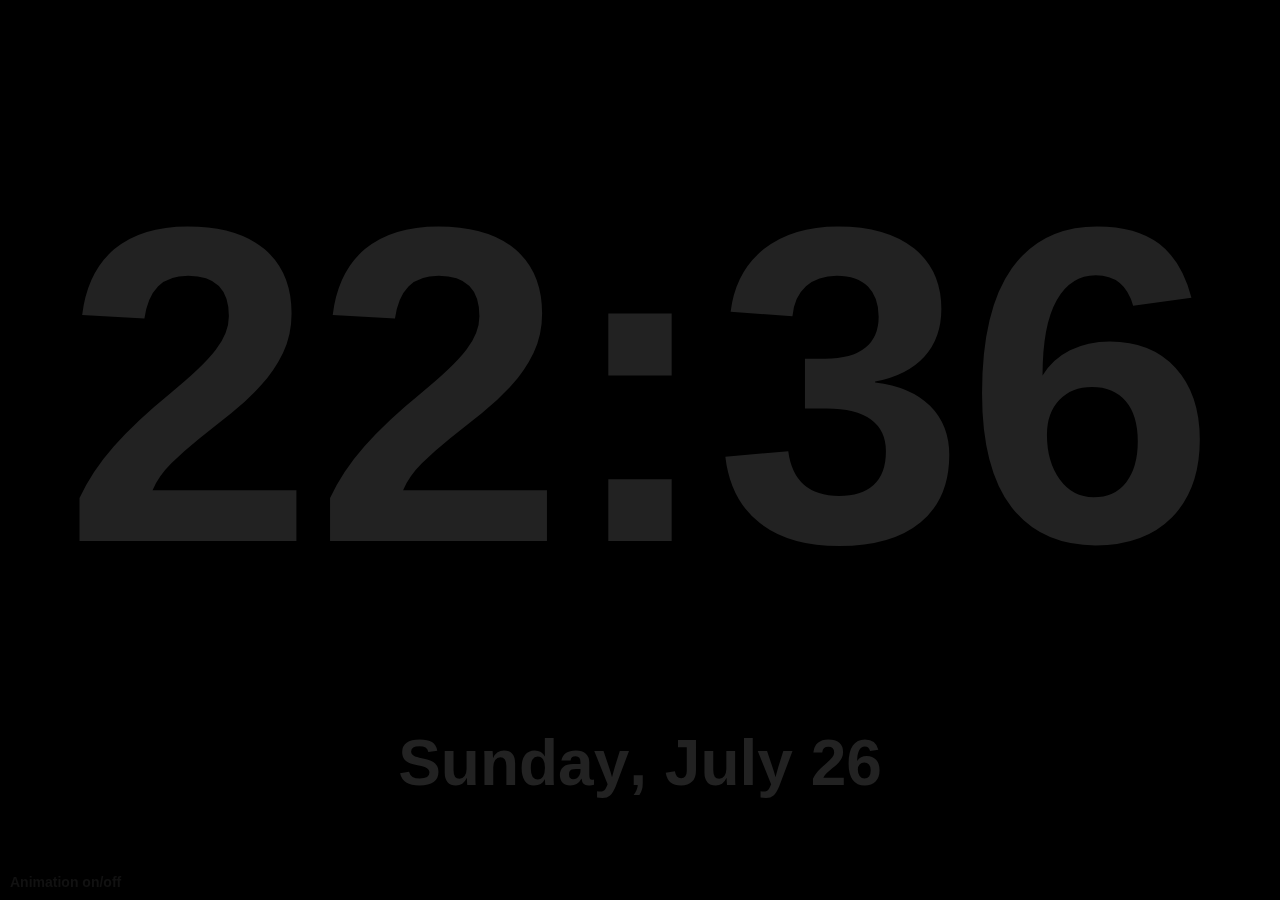
<file: HTMLClock/clock.html>
<!--
  - Full screen clock (24-hour)
  - Copyright (c) 2022 Project Nayuki. All rights reserved.
  - 
  - https://www.nayuki.io/page/full-screen-clock-javascript
  -->
<!DOCTYPE html>
<html style="height:100%; margin:0; padding:0">
	<head>
		<meta http-equiv="Content-Type" content="text/html; charset=UTF-8"/>
		<title>Clock</title>
		<style type="text/css">

			/* Customizable font and colors */
			html {
				background: #000000;
				font-family: sans-serif;
				font-weight: bold;
			}

			#clocktext {
				text-shadow: 3px 3px 1px #000000, -3px -3px 10px #000000;
				padding-bottom: 130px;
			}

			#dateDisplay {
				text-shadow: 2px 2px 1px #000000;
			}

			#dateDisplay {
				color: #222;
				position: fixed;
				bottom: 100px;
				padding: 0;
				font-size: 64px;
				text-align: center;
			}

			#toggleButton {
				color: #111;
				position: fixed;
				bottom: 10px;
				left: 10px;
				padding: 0;
				text-decoration: none;
				border-radius: 5px;
				font-size: 14px;
				text-align: center;
			}

		</style>
	</head>
	
	<body style="display:flex; height:100%; margin:0; padding:0; justify-content:center; align-items:center">
		
		<span id="clocktext" style="font-kerning:none"></span>
		<span id="dateDisplay" style="font-kerning:none"></span>

		<a href="#" id="toggleButton">Animation on/off</a>

		<script>
			"use strict";
			
			// Array of HTML colors to interpolate through
			const colors = [
				//"#000000", // Black
				//"#ffffff", // White
				"#ff0000", // Red
				"#ff7f00", // Orange
				"#ffff00", // Yellow
				"#7fff00", // Yellow-green
				"#00ff00", // Green
				"#00ff7f", // Spring green
				"#00ffff", // Cyan
				"#007fff", // Azure
				"#0000ff", // Blue
				"#7f00ff", // Violet
				"#ff00ff", // Magenta
				"#ff007f", // Rose
			];

			// Function to parse a hex color into RGB components
			function hexToRgb(hex) {
				const bigint = parseInt(hex.slice(1), 16);
				return [(bigint >> 16) & 255, (bigint >> 8) & 255, bigint & 255];
			}

			// Function to interpolate between two RGB colors
			function interpolateColor(color1, color2, t) {
				return [
					Math.round(color1[0] + (color2[0] - color1[0]) * t),
					Math.round(color1[1] + (color2[1] - color1[1]) * t),
					Math.round(color1[2] + (color2[2] - color1[2]) * t),
				];
			}

			// Function to convert an RGB color back to a hex string
			function rgbToHex(rgb) {
				return `#${rgb.map(x => x.toString(16).padStart(2, "0")).join("")}`;
			}
			
			// Initialize variables for the animation
			let animationEnabled = false;
			let currentIndex = 0;
			let progress = 0; // Interpolation progress between colors
			const duration = 100; // Duration for each transition (ms)
			const step = 1000 / 60; // Approximate frame time (ms)

			// Start the animation loop
			function animate() {

				if (animationEnabled) {
					document.getElementById("clocktext").style.color = "#fff";
					document.getElementById("dateDisplay").style.color = "#fff";

					// Get the current and next color indices
					const currentColor = hexToRgb(colors[currentIndex]);
					const nextColor = hexToRgb(colors[(currentIndex + 1) % colors.length]);

					// Interpolate between the two colors
					const interpolatedColor = interpolateColor(currentColor, nextColor, progress);

					// Update the document background color
					document.body.style.backgroundColor = rgbToHex(interpolatedColor);

					// Update progress and check if we should move to the next color
					progress += step / duration;
					if (progress >= 1) {
						progress = 0;
						currentIndex = (currentIndex + 1) % colors.length;
					}
				}
				else {
					document.body.style.backgroundColor = "#000000";
					document.getElementById("clocktext").style.color = "#222";
					document.getElementById("dateDisplay").style.color = "#222";
				}
				
				// Request the next frame
				requestAnimationFrame(animate);
			}

			// Display the current date
			const dateDisplay = document.getElementById("dateDisplay");
			function updateDate() {
				const now = new Date();
				const options = { weekday: 'long', month: 'long', day: 'numeric' };
				dateDisplay.textContent = now.toLocaleDateString('en-US', options);
				setTimeout(updateDate, 60000 - now.getTime() % 60000 + 100);
			}

			let textElem = document.getElementById("clocktext");
			const targetWidth = 0.9;  // Proportion of full screen width
			let curFontSize = 20;  // Do not change
			
			function updateClock() {
				const d = new Date();
				let s = "";
				s += (10 > d.getHours  () ? "0" : "") + d.getHours  () + ":";
				s += (10 > d.getMinutes() ? "0" : "") + d.getMinutes();
				textElem.textContent = s;
				setTimeout(updateClock, 60000 - d.getTime() % 60000 + 100);
			}
			
			function updateTextSize() {
				for (let i = 0; 3 > i; i++) {  // Iterate for better better convergence
					curFontSize *= targetWidth / (textElem.offsetWidth / textElem.parentNode.offsetWidth);
					textElem.style.fontSize = curFontSize + "pt";
				}
			}
			
			updateClock();
			updateTextSize();
			window.addEventListener("resize", updateTextSize);

			// Add click event to toggle the animation
			const toggleButton = document.getElementById("toggleButton");
			toggleButton.addEventListener("click", (event) => {
				event.preventDefault(); // Prevent the default anchor behavior
				animationEnabled = !animationEnabled;
			});

			animate();
			updateDate();

		</script>
	</body>
</html>
</file>
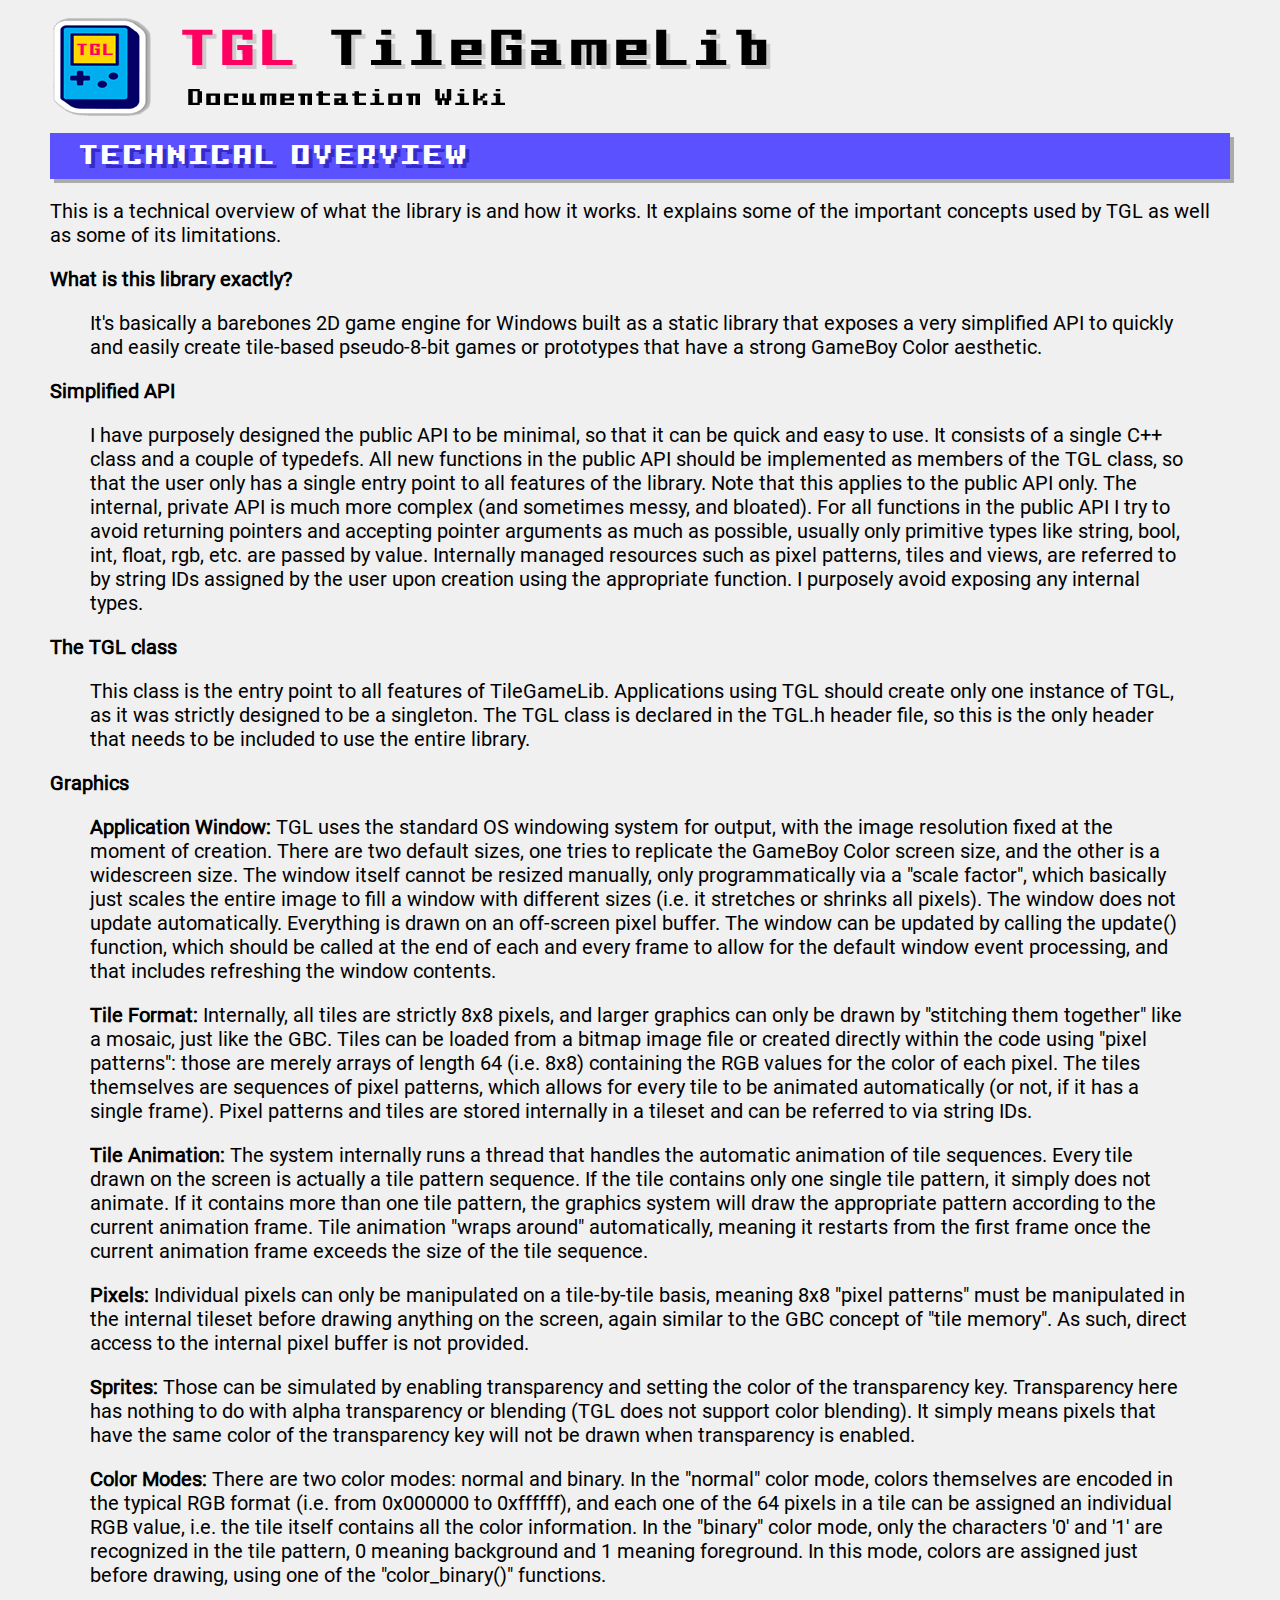
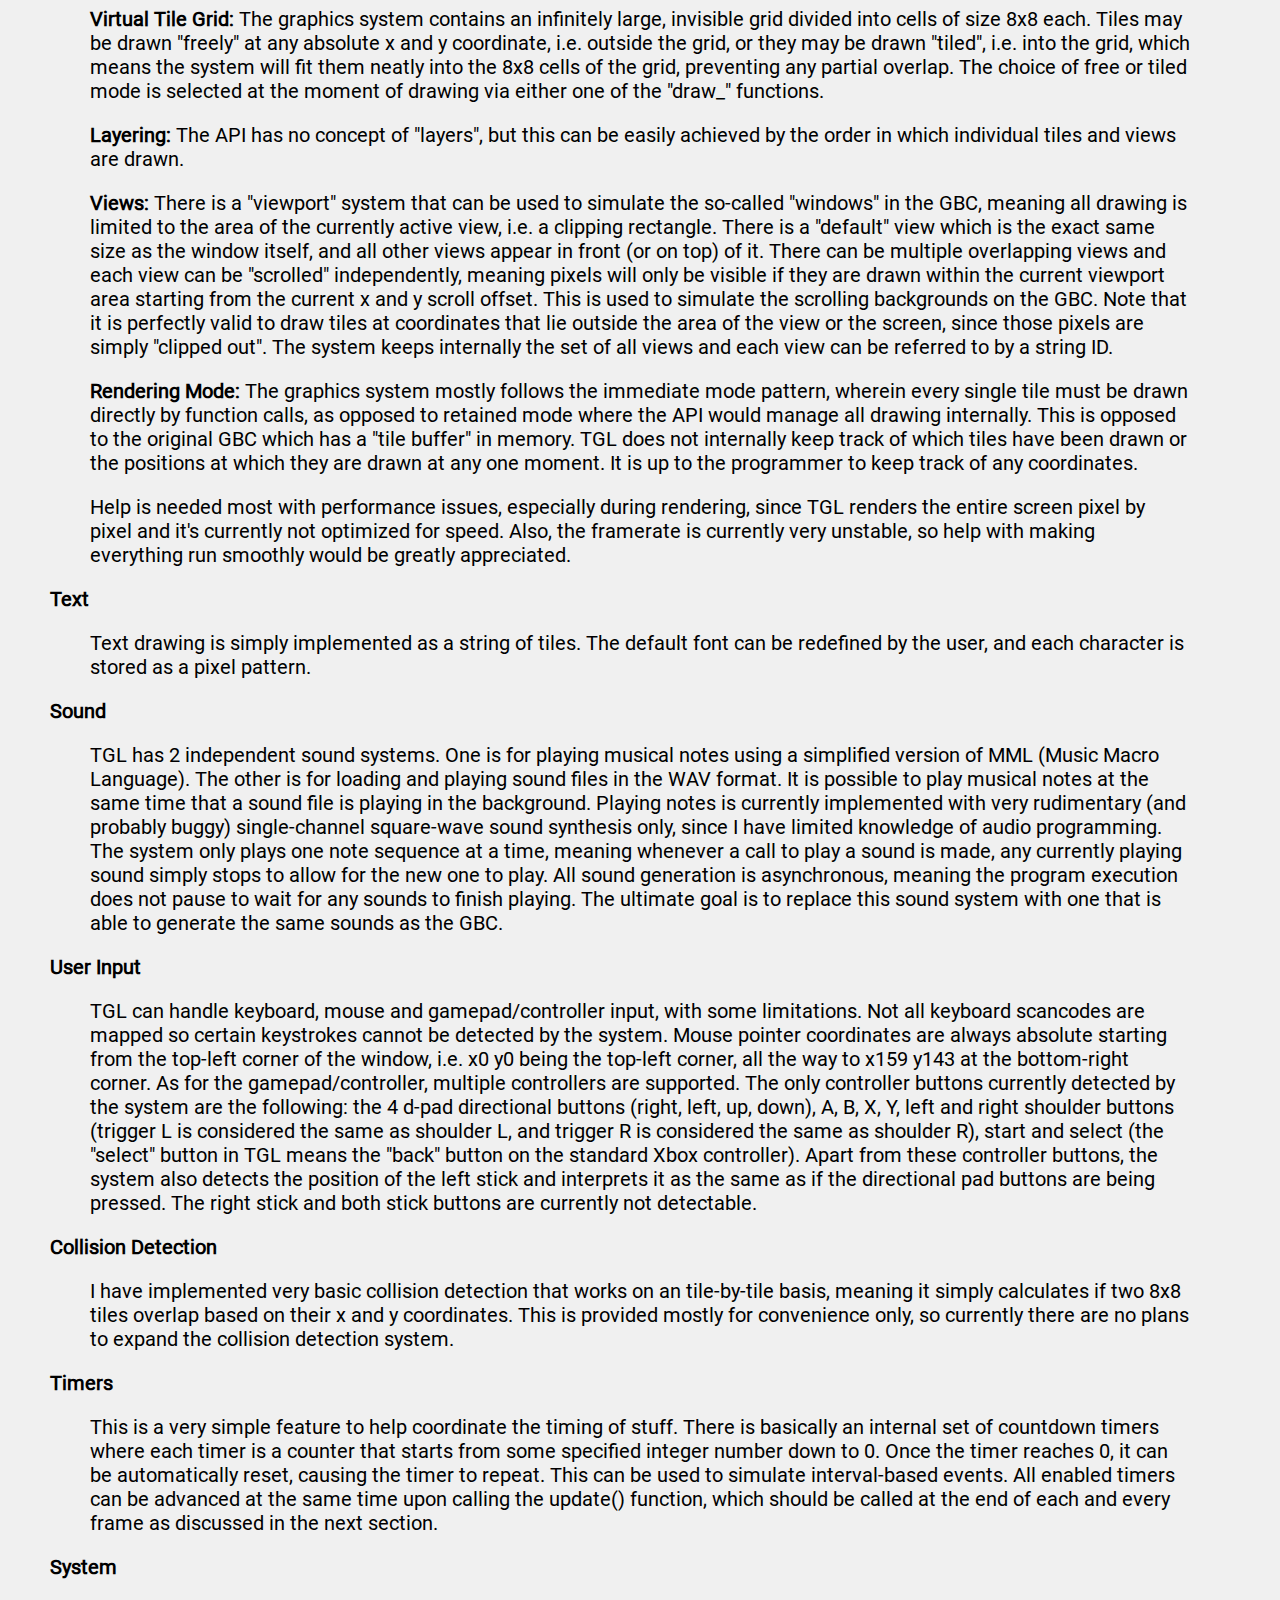
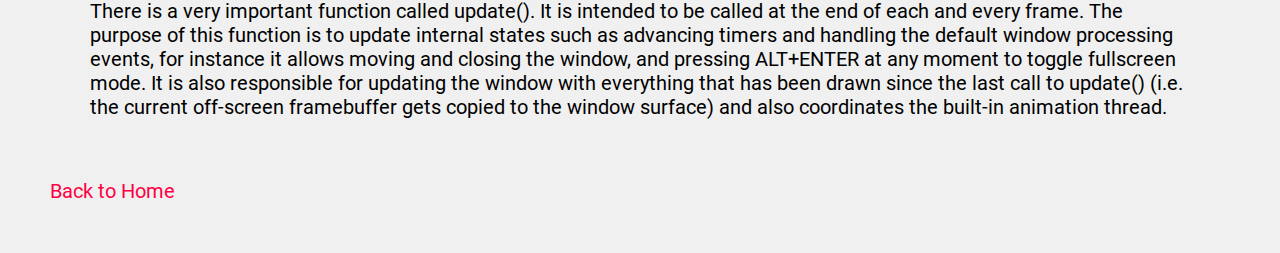
<file: TileGameLib-SideProjects/Old TGL.lib Wiki/tgl_about.html>
<!DOCTYPE html>
<html>
<head>
	<link href="https://fonts.googleapis.com/icon?family=Material+Icons" rel="stylesheet" />
	<link type="text/css" rel="stylesheet" href="tgl_index.css" media="screen,projection" />
	<meta name="viewport" content="width=device-width, initial-scale=1.0" />
	<meta charset="UTF-8">
	<title>TileGameLib (TGL) Docs</title>
</head>
<body>

<!-- HEADER -->

<a name="top"></a>
<table class="page-header">
	<tr>
		<td class="page-header icon">
			<a href="tgl_index.html" class="home-link">
				<img class="gameboy-icon" src="images/wiki-banner-1.fw.png">
			</a>
		</td>
		<td class="page-header left">
		</td>
	</tr>
</table>

<!-- CONTENT -->

<p class="section-header">TECHNICAL OVERVIEW</p>

<p>
	This is a technical overview of what the library is and how it works. It explains some of the important concepts used by TGL as well as some of its limitations.
</p>

<b>What is this library exactly?</b>
<p class="horizontal-padding">
	It's basically a barebones 2D game engine for Windows built as a static library that exposes a very simplified API to quickly and easily create tile-based pseudo-8-bit games or prototypes that have a strong GameBoy Color aesthetic.
</p>

<b>Simplified API</b>
<p class="horizontal-padding">
	I have purposely designed the public API to be minimal, so that it can be quick and easy to use. It consists of a single C++ class and a couple of typedefs. All new functions in the public API should be implemented as members of the TGL class, so that the user only has a single entry point to all features of the library. Note that this applies to the public API only. The internal, private API is much more complex (and sometimes messy, and bloated). For all functions in the public API I try to avoid returning pointers and accepting pointer arguments as much as possible, usually only primitive types like string, bool, int, float, rgb, etc. are passed by value. Internally managed resources such as pixel patterns, tiles and views, are referred to by string IDs assigned by the user upon creation using the appropriate function. I purposely avoid exposing any internal types.
</p>

<b>The TGL class</b>
<p class="horizontal-padding">
	This class is the entry point to all features of TileGameLib. Applications using TGL should create only one instance of TGL, as it was strictly designed to be a singleton. The TGL class is declared in the TGL.h header file, so this is the only header that needs to be included to use the entire library.
</p>

<b>Graphics</b>
<p class="horizontal-padding">
	<b>Application Window:</b> TGL uses the standard OS windowing system for output, with the image resolution fixed at the moment of creation. There are two default sizes, one tries to replicate the GameBoy Color screen size, and the other is a widescreen size. The window itself cannot be resized manually, only programmatically via a "scale factor", which basically just scales the entire image to fill a window with different sizes (i.e. it stretches or shrinks all pixels). The window does not update automatically. Everything is drawn on an off-screen pixel buffer. The window can be updated by calling the update() function, which should be called at the end of each and every frame to allow for the default window event processing, and that includes refreshing the window contents.
</p>
<p class="horizontal-padding">
	<b>Tile Format:</b> Internally, all tiles are strictly 8x8 pixels, and larger graphics can only be drawn by "stitching them together" like a mosaic, just like the GBC. Tiles can be loaded from a bitmap image file or created directly within the code using "pixel patterns": those are merely arrays of length 64 (i.e. 8x8) containing the RGB values for the color of each pixel. The tiles themselves are sequences of pixel patterns, which allows for every tile to be animated automatically (or not, if it has a single frame). Pixel patterns and tiles are stored internally in a tileset and can be referred to via string IDs.
</p>
<p class="horizontal-padding">
	<b>Tile Animation:</b> The system internally runs a thread that handles the automatic animation of tile sequences. Every tile drawn on the screen is actually a tile pattern sequence. If the tile contains only one single tile pattern, it simply does not animate. If it contains more than one tile pattern, the graphics system will draw the appropriate pattern according to the current animation frame. Tile animation "wraps around" automatically, meaning it restarts from the first frame once the current animation frame exceeds the size of the tile sequence.
</p>
<p class="horizontal-padding">
	<b>Pixels:</b> Individual pixels can only be manipulated on a tile-by-tile basis, meaning 8x8 "pixel patterns" must be manipulated in the internal tileset before drawing anything on the screen, again similar to the GBC concept of "tile memory". As such, direct access to the internal pixel buffer is not provided.
</p>
<p class="horizontal-padding">
	<b>Sprites:</b> Those can be simulated by enabling transparency and setting the color of the transparency key. Transparency here has nothing to do with alpha transparency or blending (TGL does not support color blending). It simply means pixels that have the same color of the transparency key will not be drawn when transparency is enabled.
</p>
<p class="horizontal-padding">
	<b>Color Modes:</b> There are two color modes: normal and binary. In the "normal" color mode, colors themselves are encoded in the typical RGB format (i.e. from 0x000000 to 0xffffff), and each one of the 64 pixels in a tile can be assigned an individual RGB value, i.e. the tile itself contains all the color information. In the "binary" color mode, only the characters '0' and '1' are recognized in the tile pattern, 0 meaning background and 1 meaning foreground. In this mode, colors are assigned just before drawing, using one of the "color_binary()" functions.
</p>
<p class="horizontal-padding">
	<b>Virtual Tile Grid:</b> The graphics system contains an infinitely large, invisible grid divided into cells of size 8x8 each. Tiles may be drawn "freely" at any absolute x and y coordinate, i.e. outside the grid, or they may be drawn "tiled", i.e. into the grid, which means the system will fit them neatly into the 8x8 cells of the grid, preventing any partial overlap. The choice of free or tiled mode is selected at the moment of drawing via either one of the "draw_" functions.
</p>
<p class="horizontal-padding">
	<b>Layering:</b> The API has no concept of "layers", but this can be easily achieved by the order in which individual tiles and views are drawn.
</p>
<p class="horizontal-padding">
	<b>Views:</b> There is a "viewport" system that can be used to simulate the so-called "windows" in the GBC, meaning all drawing is limited to the area of the currently active view, i.e. a clipping rectangle. There is a "default" view which is the exact same size as the window itself, and all other views appear in front (or on top) of it. There can be multiple overlapping views and each view can be "scrolled" independently, meaning pixels will only be visible if they are drawn within the current viewport area starting from the current x and y scroll offset. This is used to simulate the scrolling backgrounds on the GBC. Note that it is perfectly valid to draw tiles at coordinates that lie outside the area of the view or the screen, since those pixels are simply "clipped out". The system keeps internally the set of all views and each view can be referred to by a string ID.
</p>
<p class="horizontal-padding">
	<b>Rendering Mode:</b> The graphics system mostly follows the immediate mode pattern, wherein every single tile must be drawn directly by function calls, as opposed to retained mode where the API would manage all drawing internally. This is opposed to the original GBC which has a "tile buffer" in memory. TGL does not internally keep track of which tiles have been drawn or the positions at which they are drawn at any one moment. It is up to the programmer to keep track of any coordinates.
</p>
<p class="horizontal-padding">
	Help is needed most with performance issues, especially during rendering, since TGL renders the entire screen pixel by pixel and it's currently not optimized for speed. Also, the framerate is currently very unstable, so help with making everything run smoothly would be greatly appreciated.
</p>

<b>Text</b>
<p class="horizontal-padding">
	Text drawing is simply implemented as a string of tiles. The default font can be redefined by the user, and each character is stored as a pixel pattern.
</p>

<b>Sound</b>
<p class="horizontal-padding">
	TGL has 2 independent sound systems. One is for playing musical notes using a simplified version of MML (Music Macro Language). The other is for loading and playing sound files in the WAV format. It is possible to play musical notes at the same time that a sound file is playing in the background. Playing notes is currently implemented with very rudimentary (and probably buggy) single-channel square-wave sound synthesis only, since I have limited knowledge of audio programming. The system only plays one note sequence at a time, meaning whenever a call to play a sound is made, any currently playing sound simply stops to allow for the new one to play. All sound generation is asynchronous, meaning the program execution does not pause to wait for any sounds to finish playing. The ultimate goal is to replace this sound system with one that is able to generate the same sounds as the GBC.
</p>

<b>User Input</b>
<p class="horizontal-padding">
	TGL can handle keyboard, mouse and gamepad/controller input, with some limitations. Not all keyboard scancodes are mapped so certain keystrokes cannot be detected by the system. Mouse pointer coordinates are always absolute starting from the top-left corner of the window, i.e. x0 y0 being the top-left corner, all the way to x159 y143 at the bottom-right corner. As for the gamepad/controller, multiple controllers are supported. The only controller buttons currently detected by the system are the following: the 4 d-pad directional buttons (right, left, up, down), A, B, X, Y, left and right shoulder buttons (trigger L is considered the same as shoulder L, and trigger R is considered the same as shoulder R), start and select (the "select" button in TGL means the "back" button on the standard Xbox controller). Apart from these controller buttons, the system also detects the position of the left stick and interprets it as the same as if the directional pad buttons are being pressed. The right stick and both stick buttons are currently not detectable.
</p>

<b>Collision Detection</b>
<p class="horizontal-padding">
	I have implemented very basic collision detection that works on an tile-by-tile basis, meaning it simply calculates if two 8x8 tiles overlap based on their x and y coordinates. This is provided mostly for convenience only, so currently there are no plans to expand the collision detection system.
</p>

<b>Timers</b>
<p class="horizontal-padding">
	This is a very simple feature to help coordinate the timing of stuff. There is basically an internal set of countdown timers where each timer is a counter that starts from some specified integer number down to 0. Once the timer reaches 0, it can be automatically reset, causing the timer to repeat. This can be used to simulate interval-based events. All enabled timers can be advanced at the same time upon calling the update() function, which should be called at the end of each and every frame as discussed in the next section.
</p>

<b>System</b>
<p class="horizontal-padding">
	There is a very important function called update(). It is intended to be called at the end of each and every frame. The purpose of this function is to update internal states such as advancing timers and handling the default window processing events, for instance it allows moving and closing the window, and pressing ALT+ENTER at any moment to toggle fullscreen mode. It is also responsible for updating the window with everything that has been drawn since the last call to update() (i.e. the current off-screen framebuffer gets copied to the window surface) and also coordinates the built-in animation thread.
</p>

<a href="tgl_index.html" class="back-home">Back to Home</a>

</body>
</html>
</file>
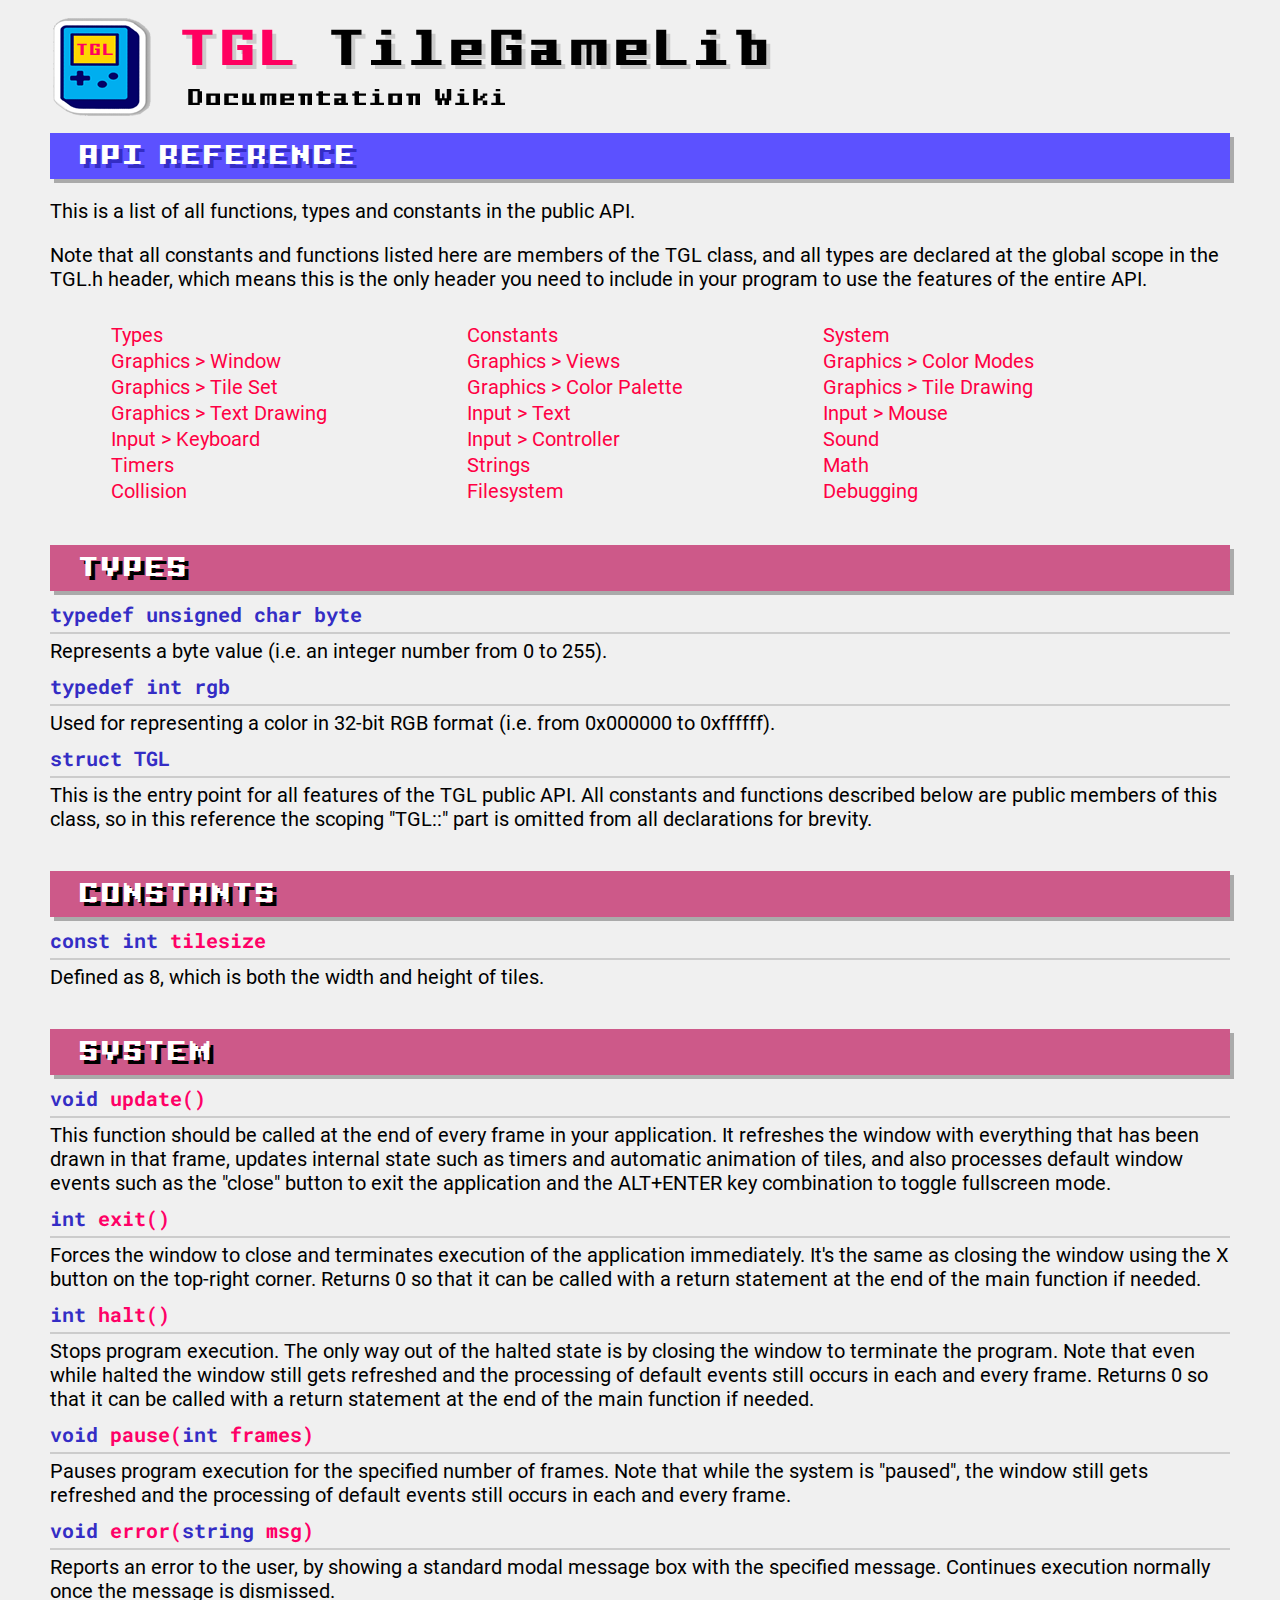
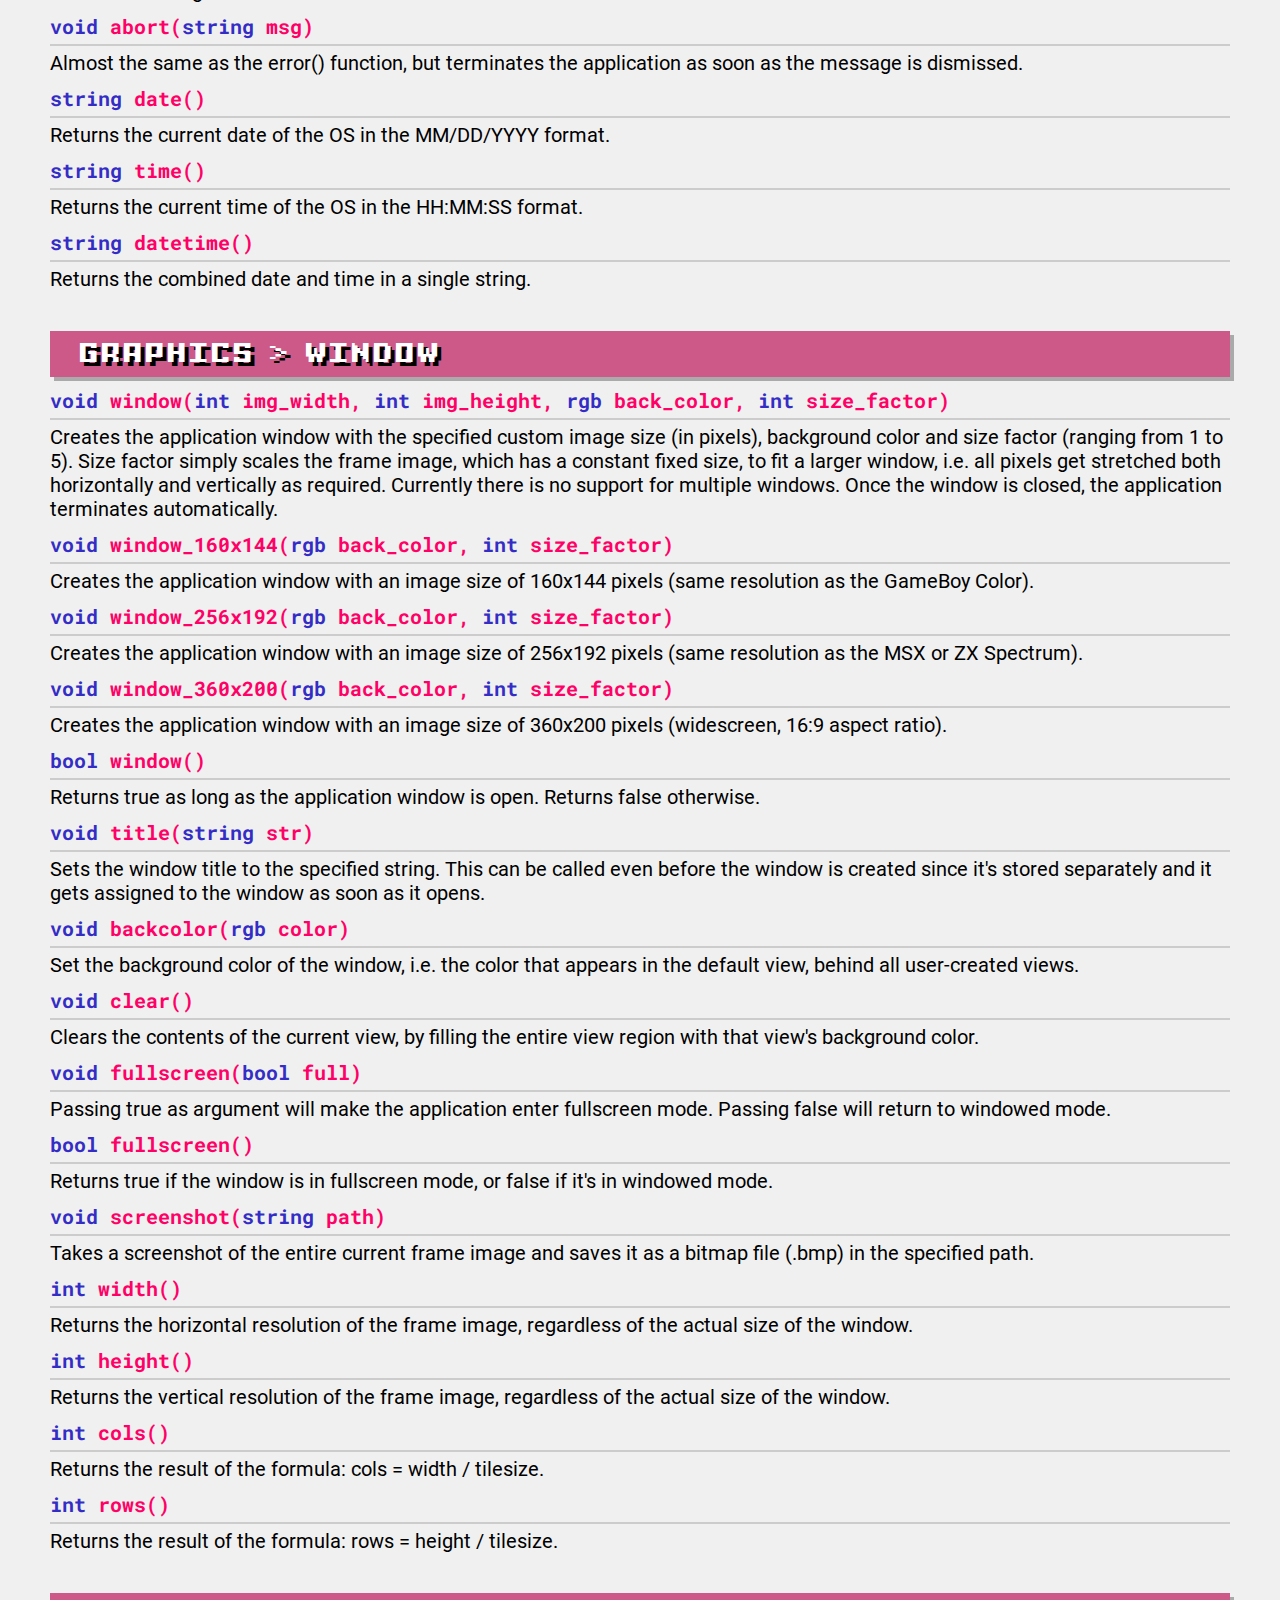
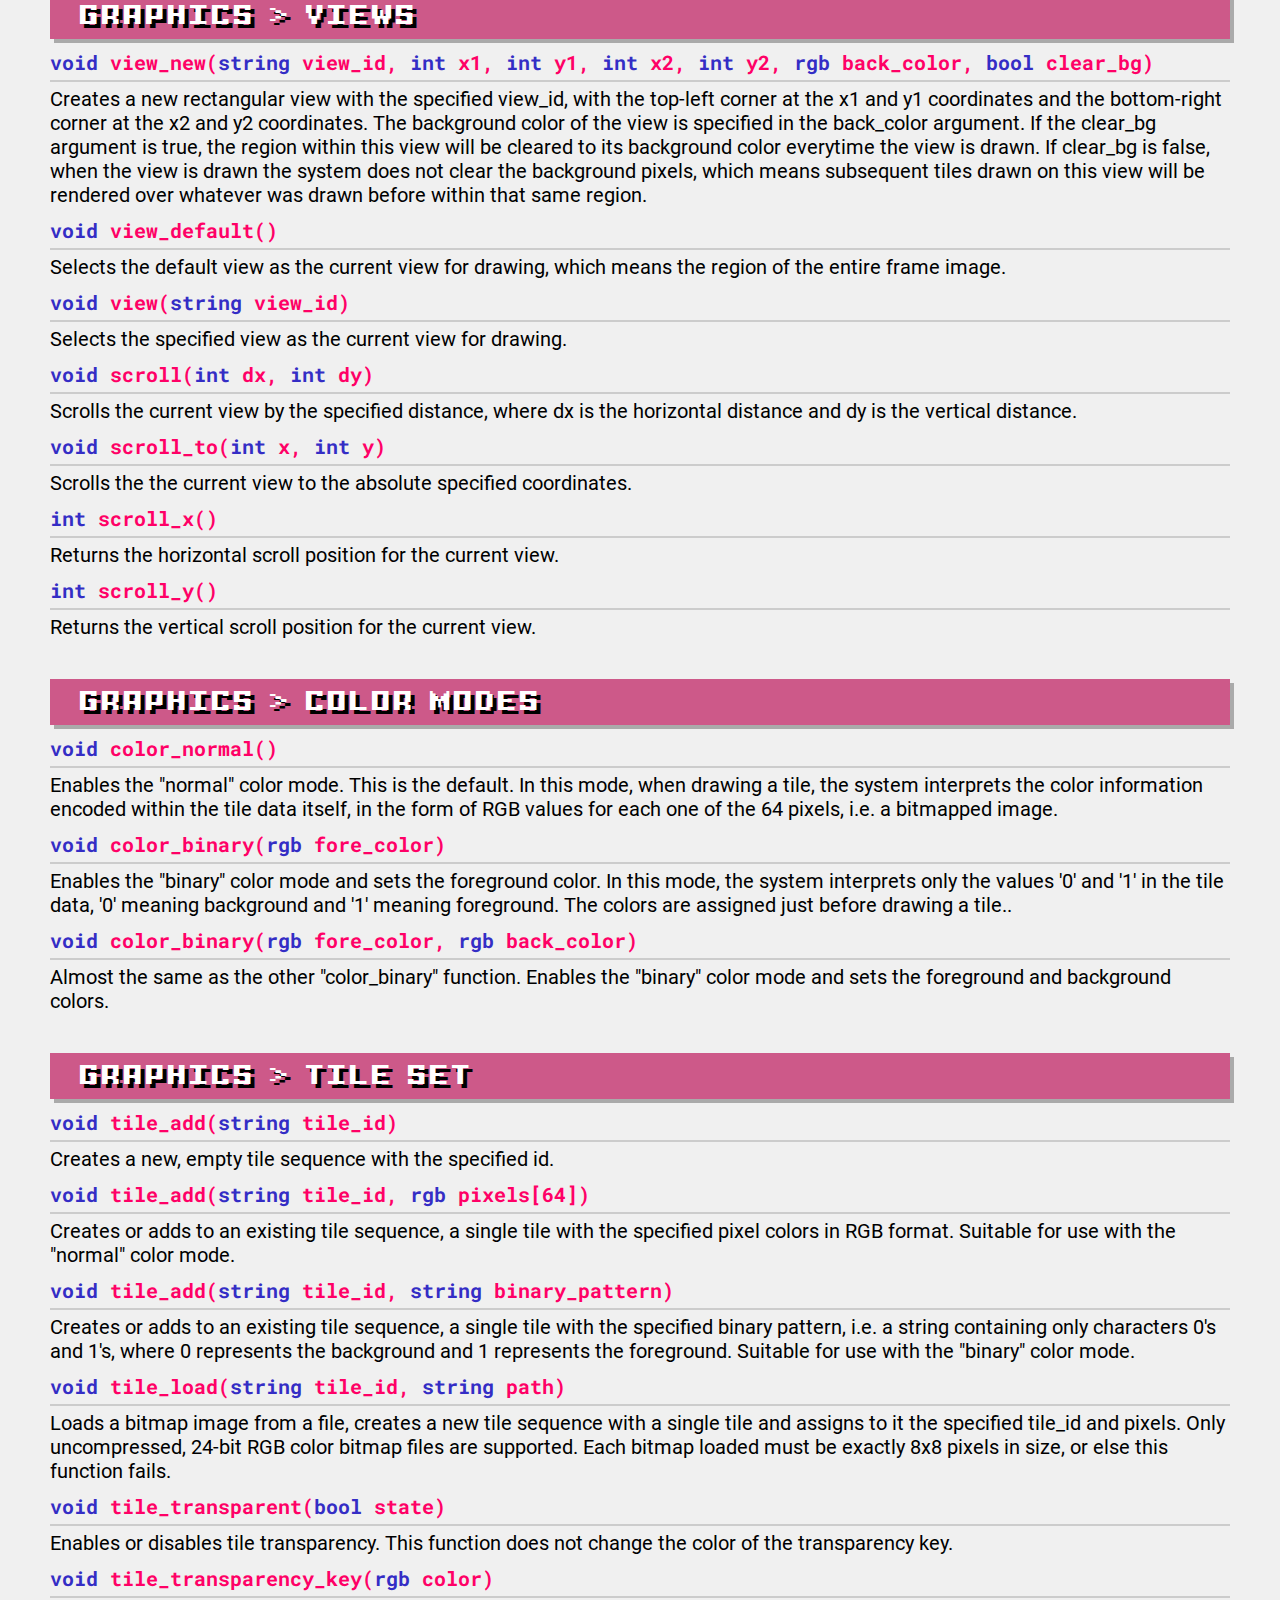
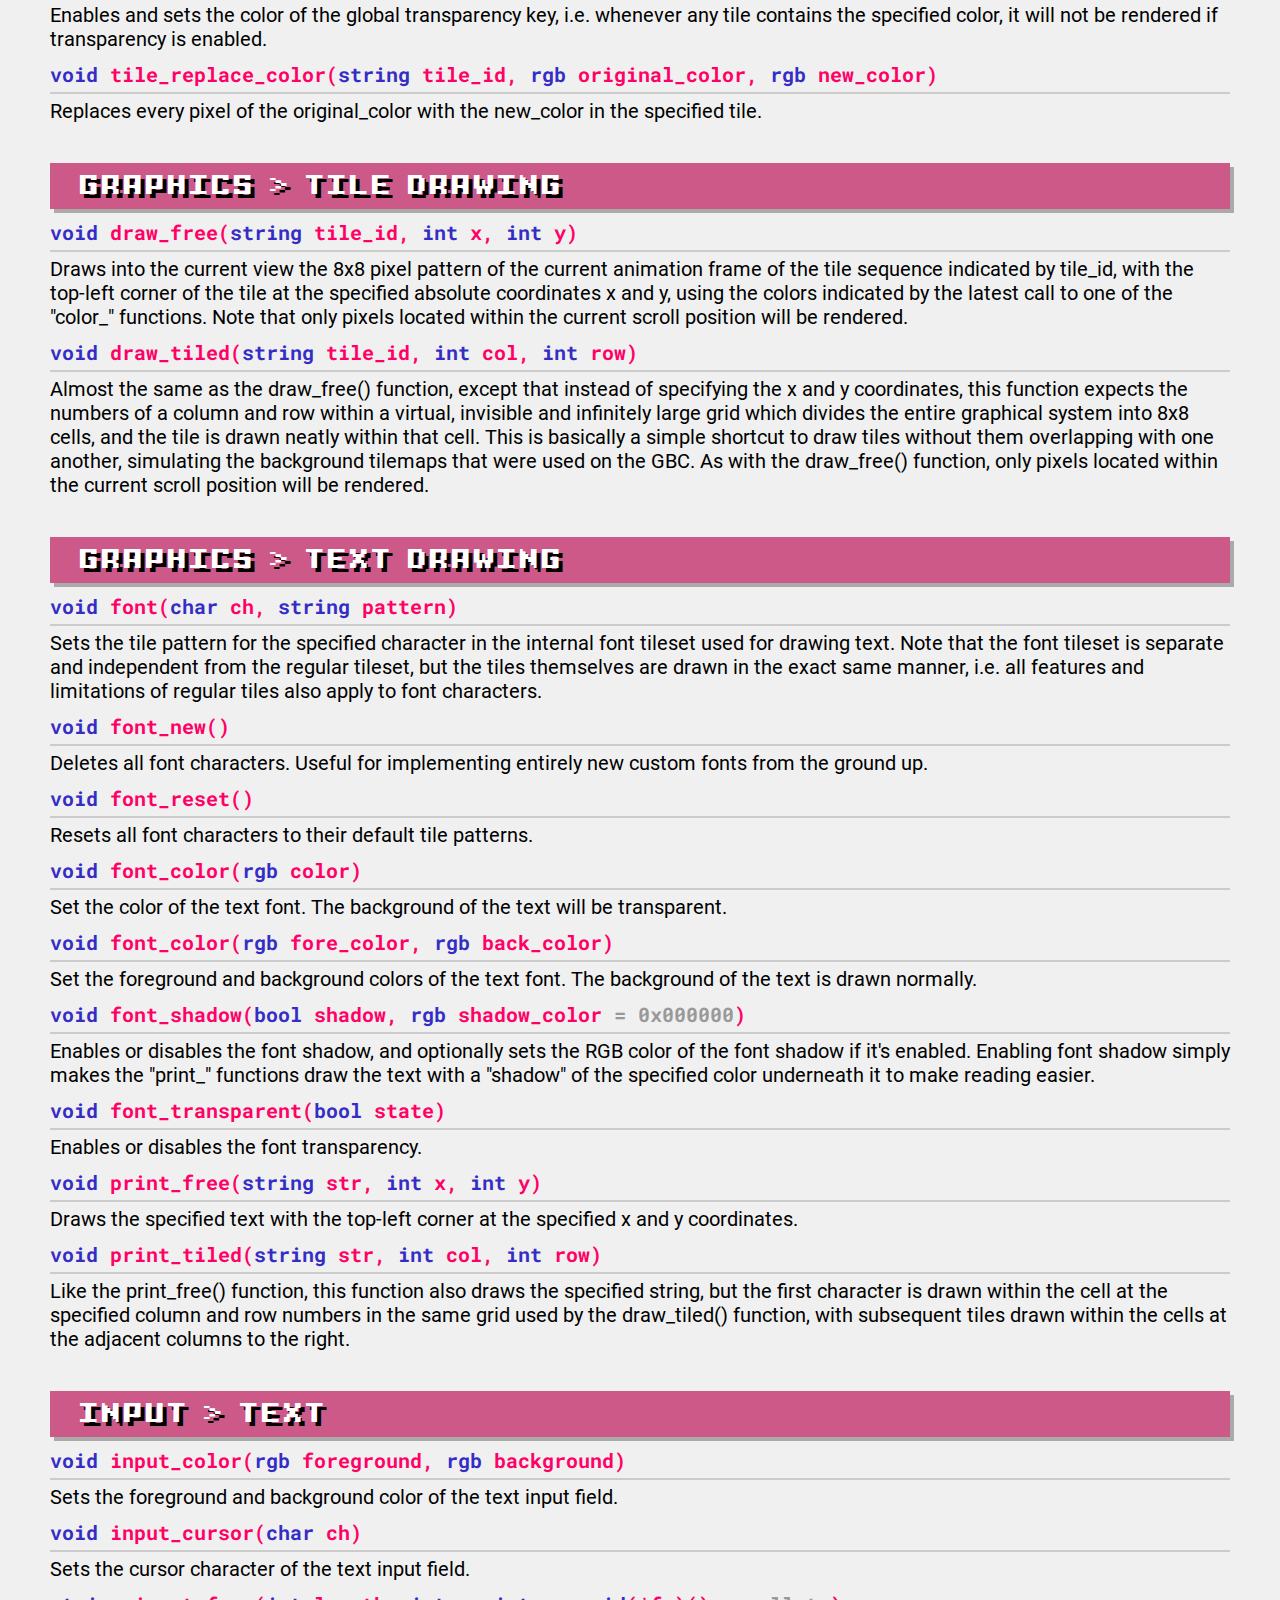
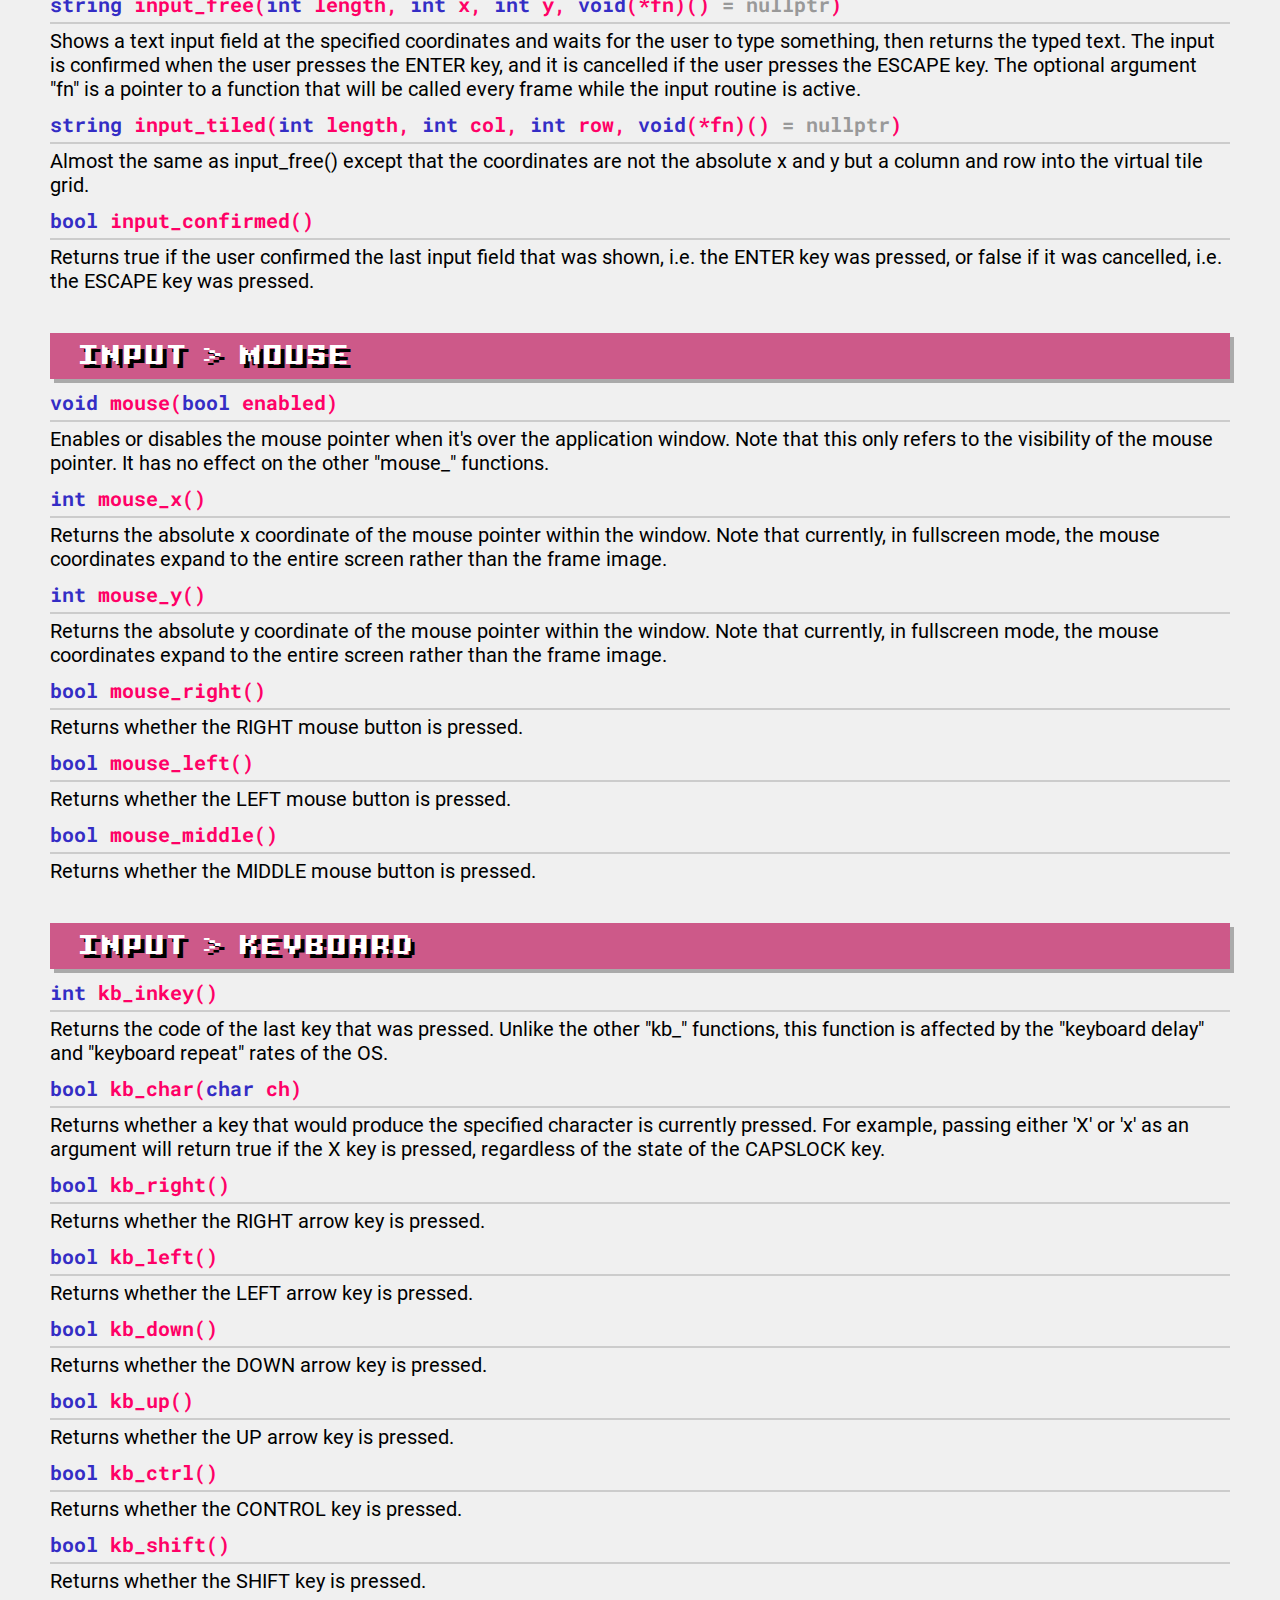
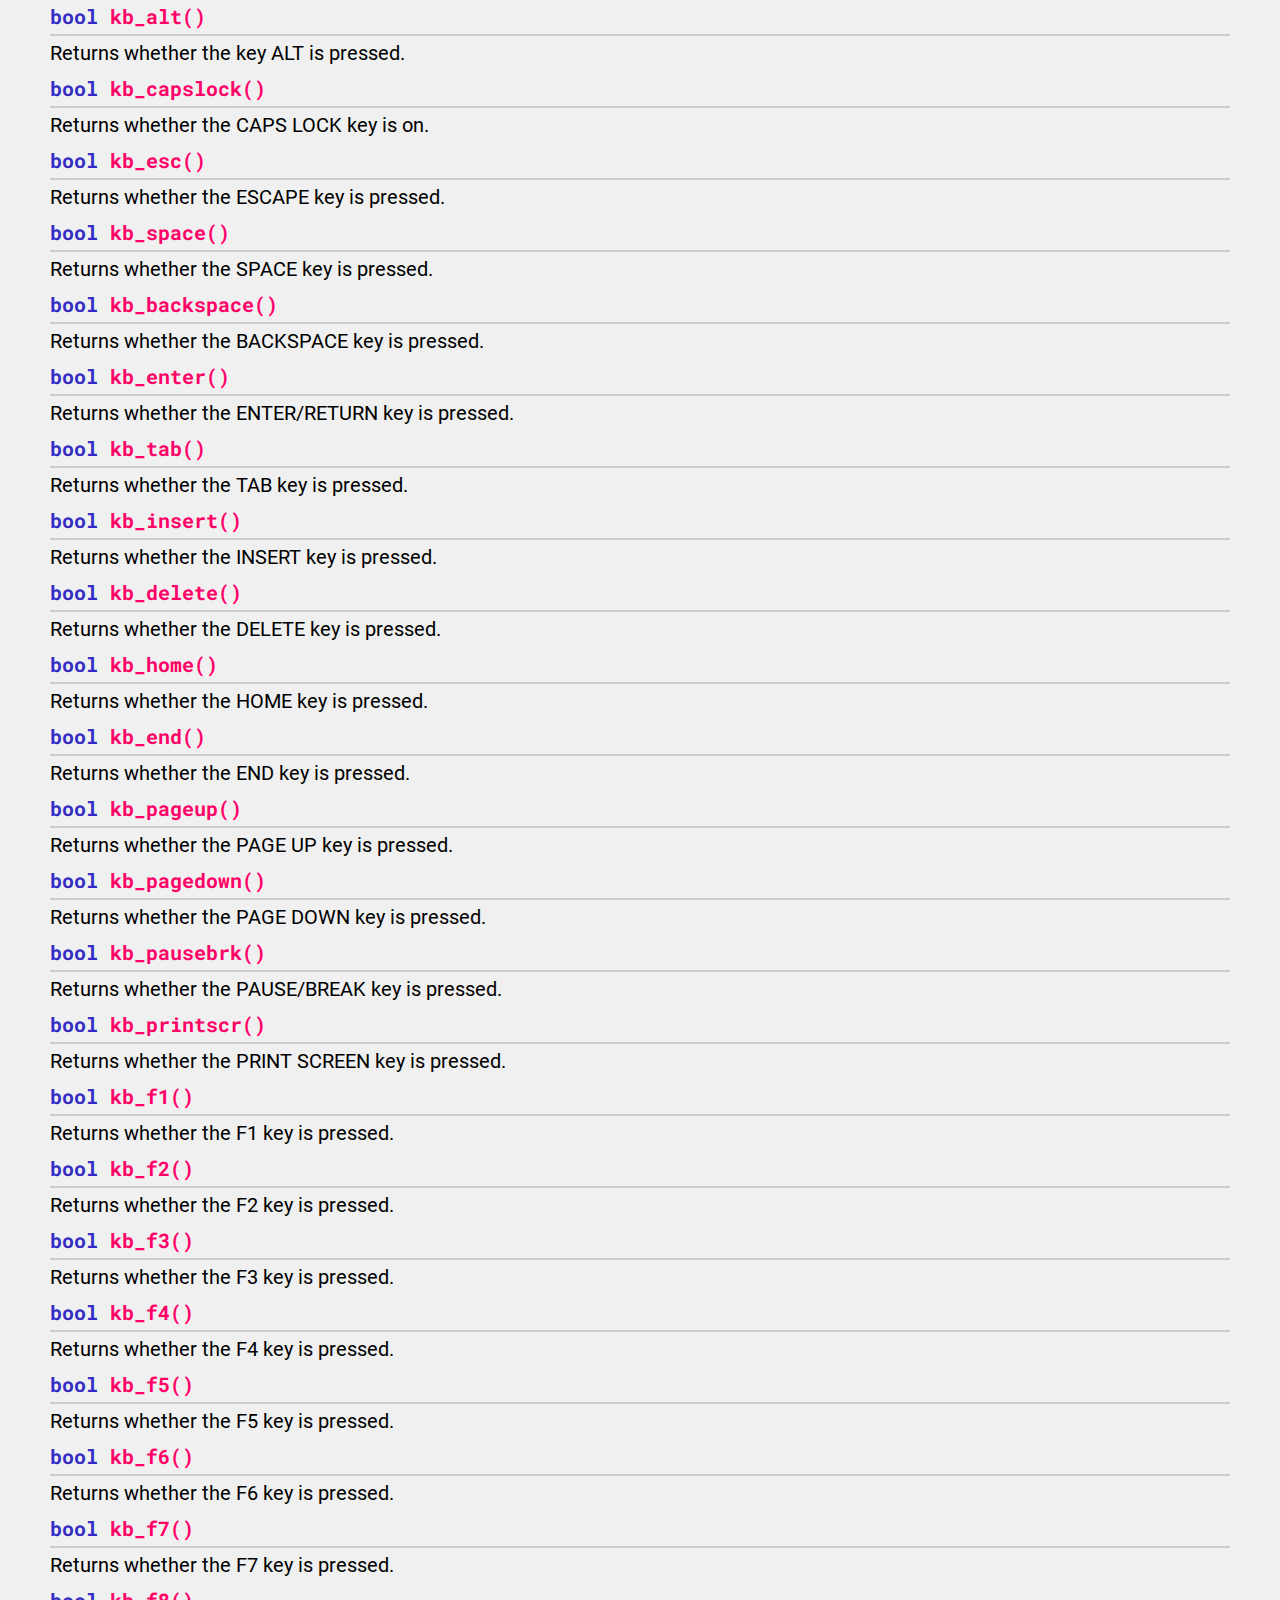
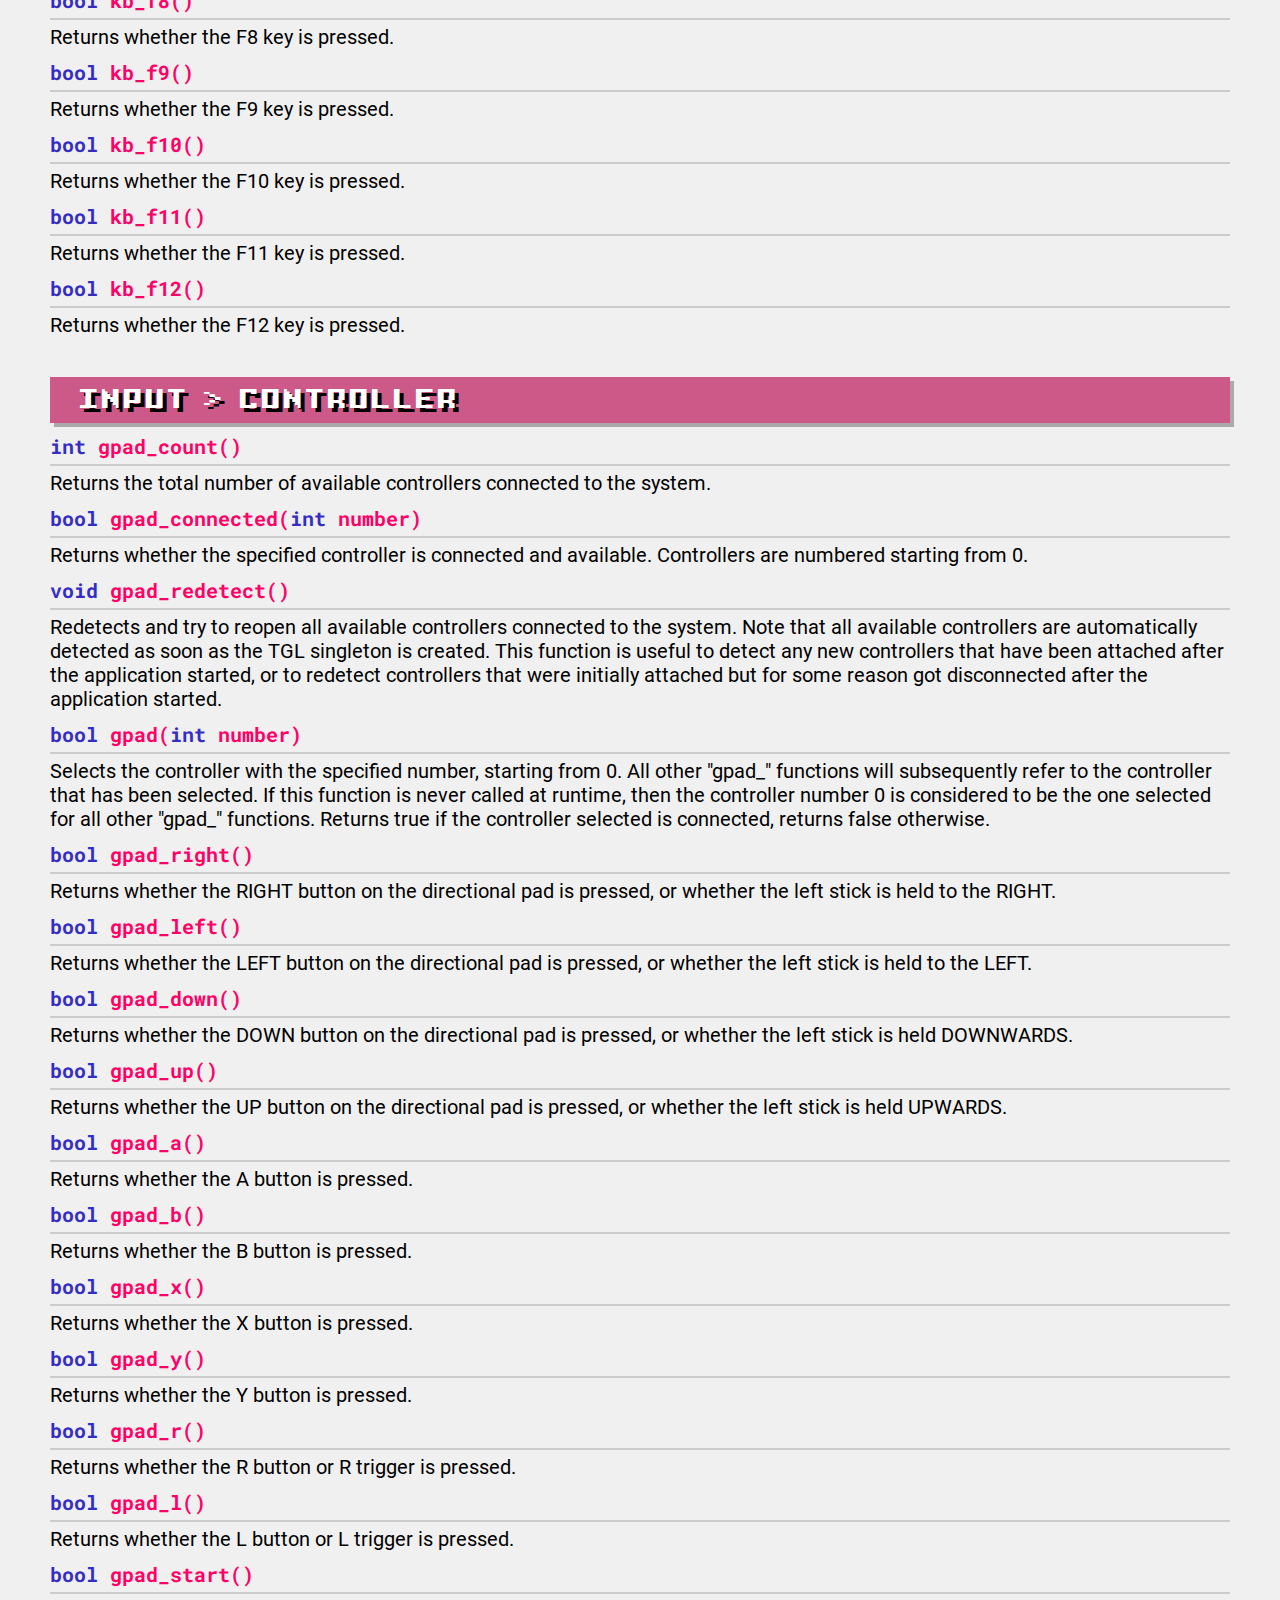
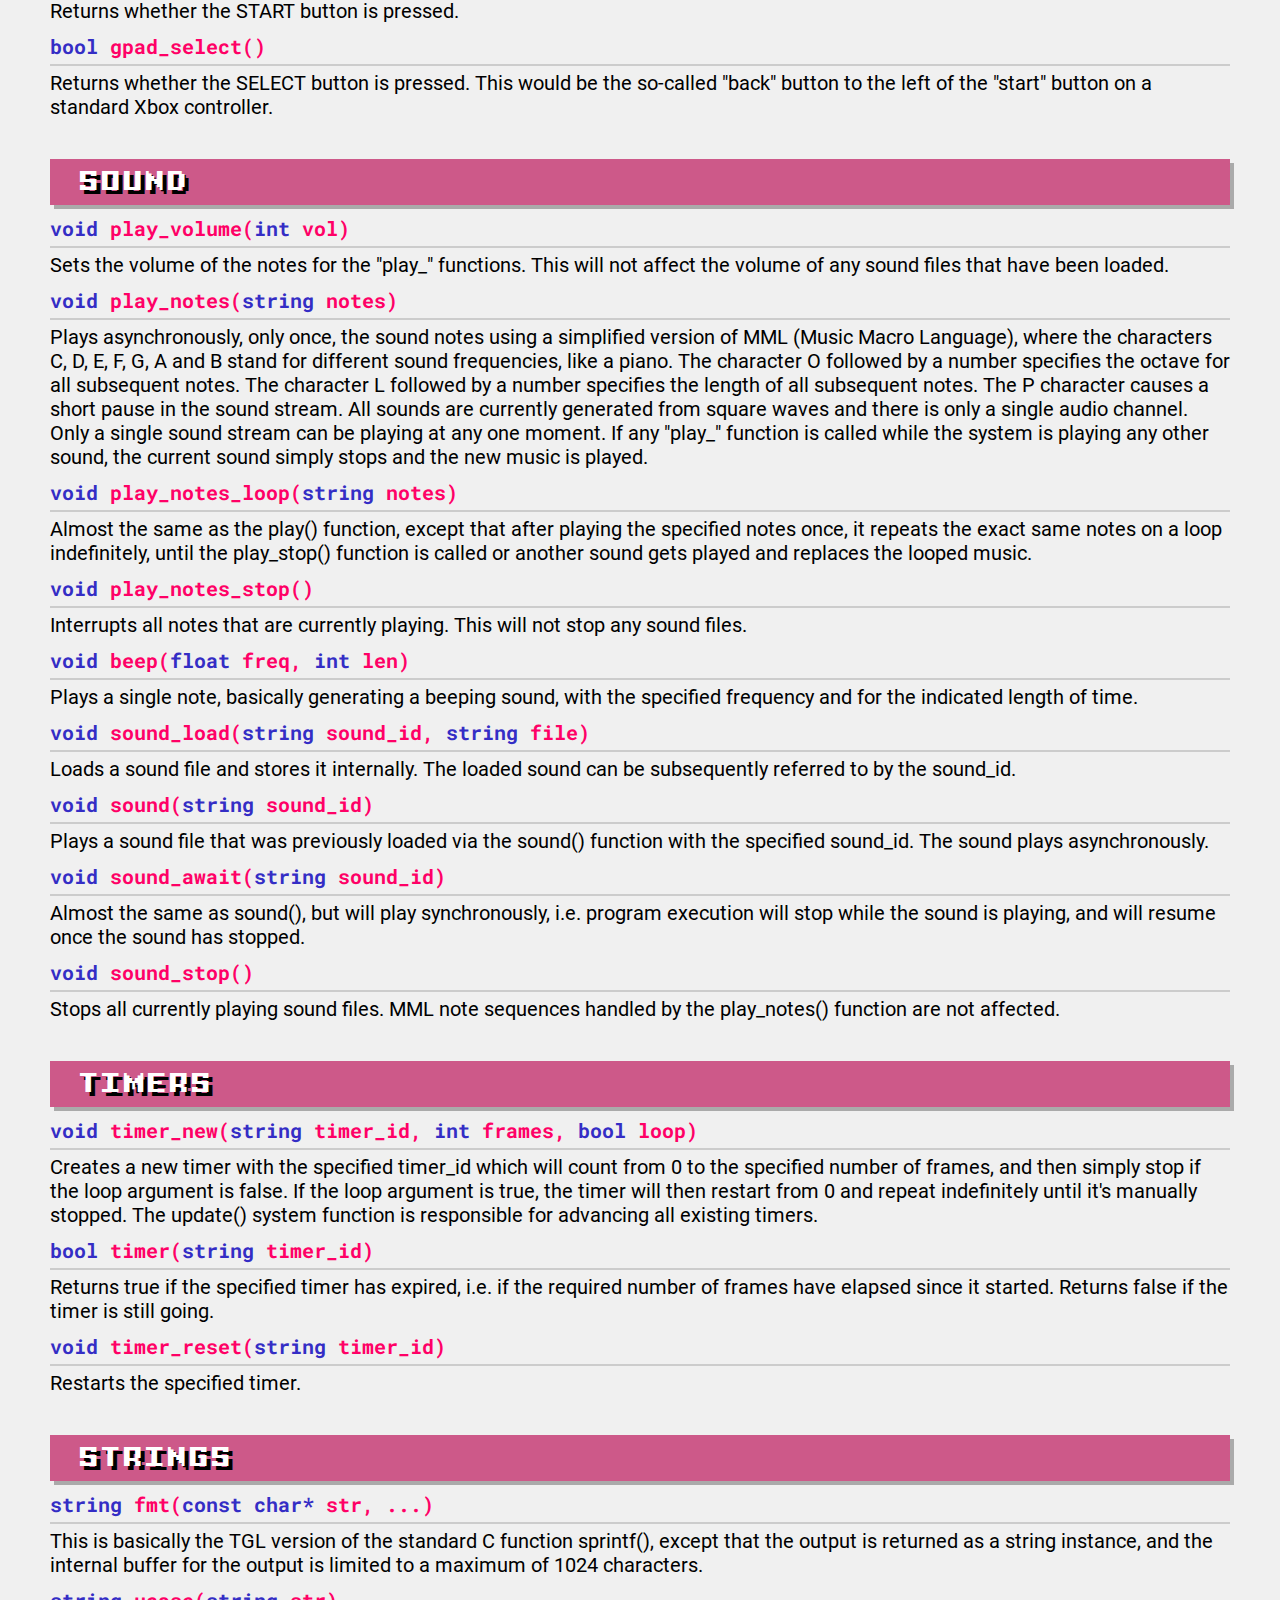
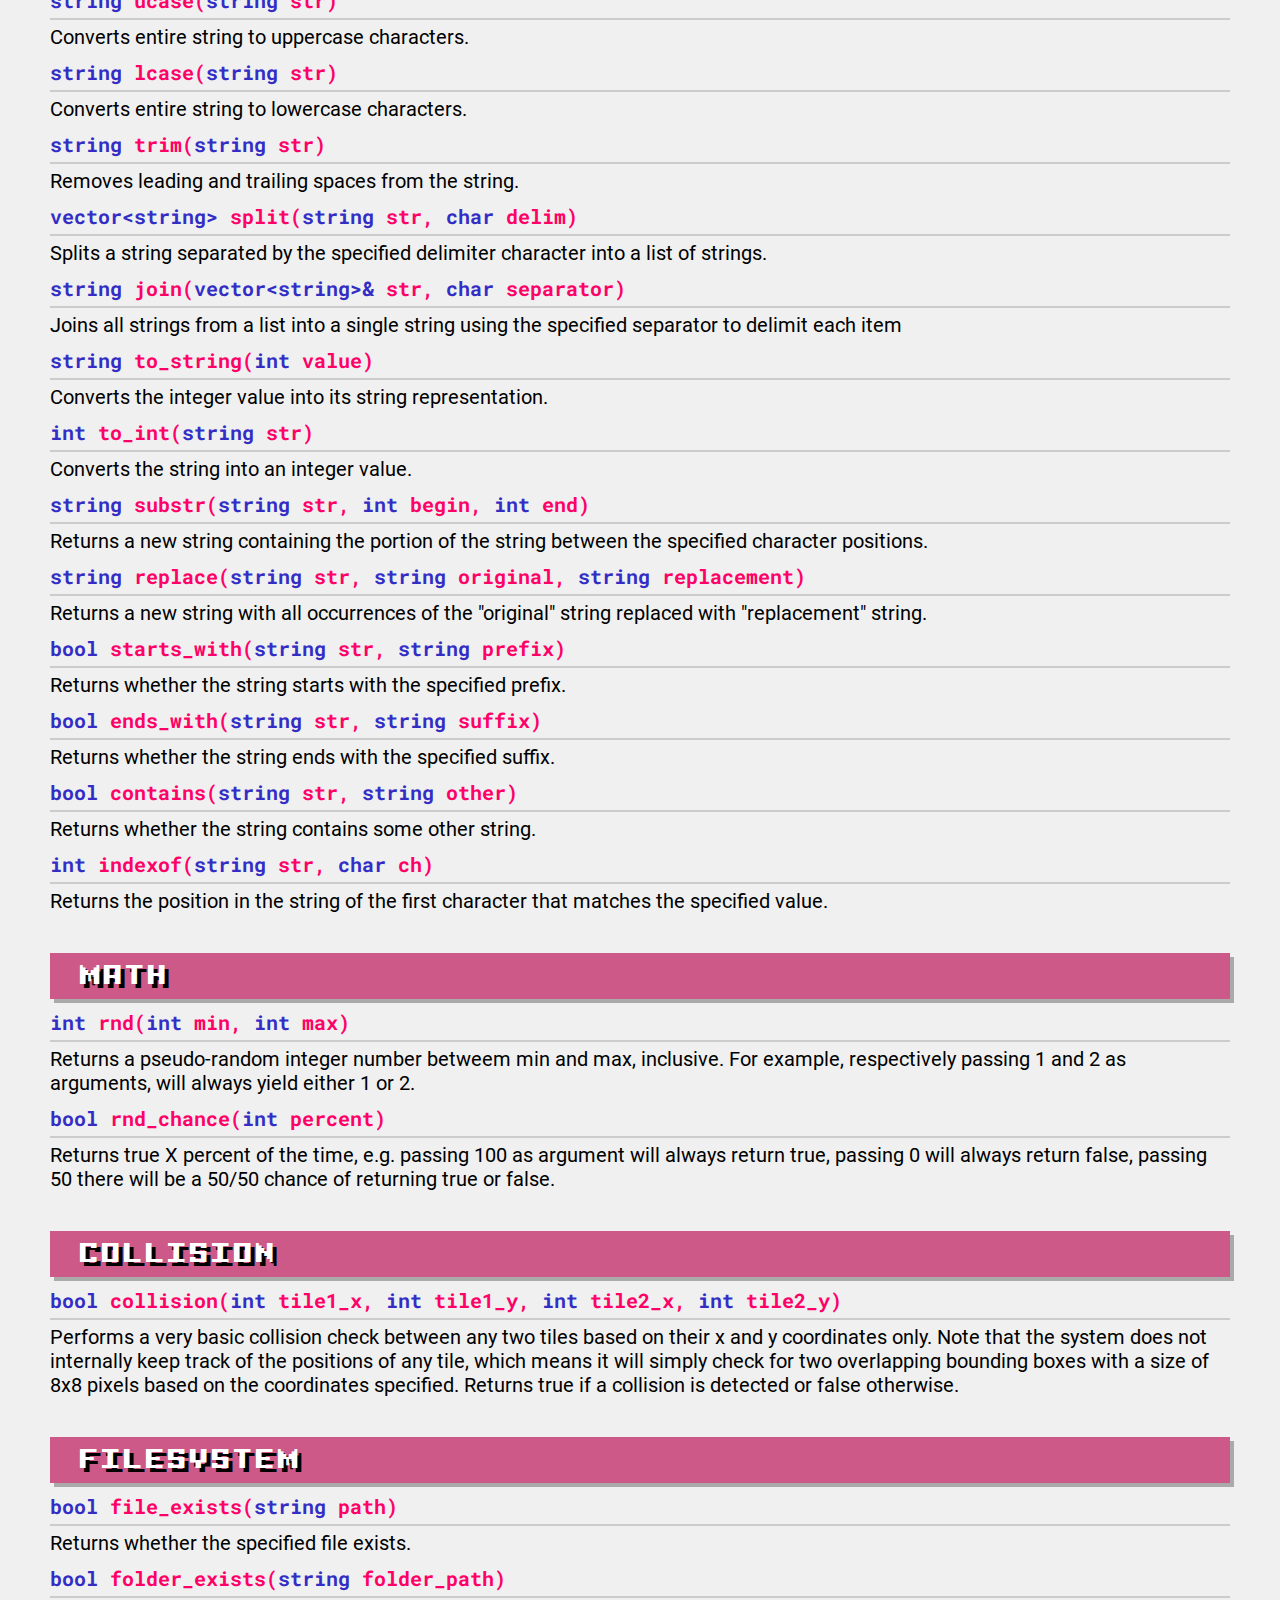
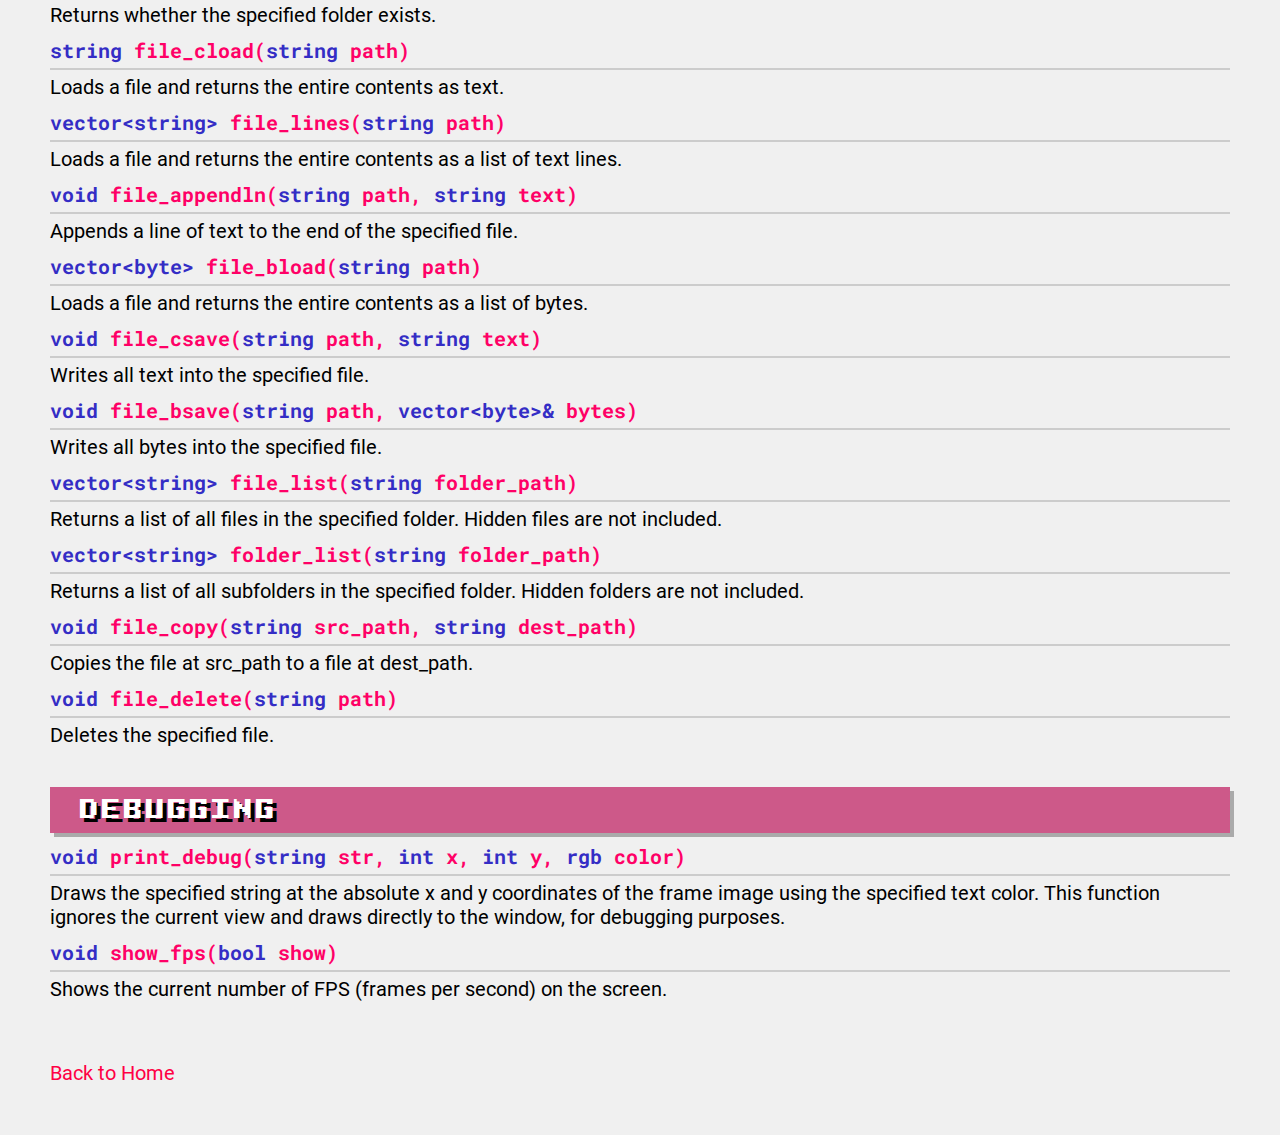
<file: TileGameLib-SideProjects/Old TGL.lib Wiki/tgl_api_reference.html>
<!DOCTYPE html>
<html>
<head>
	<link href="https://fonts.googleapis.com/icon?family=Material+Icons" rel="stylesheet" />
	<link type="text/css" rel="stylesheet" href="tgl_index.css" media="screen,projection" />
	<meta name="viewport" content="width=device-width, initial-scale=1.0" />
	<meta charset="UTF-8">
	<title>TileGameLib (TGL) Docs</title>
</head>
<body>

<!-- HEADER -->

<a name="top"></a>
<table class="page-header">
	<tr>
		<td class="page-header icon">
			<a href="tgl_index.html" class="home-link">
				<img class="gameboy-icon" src="images/wiki-banner-1.fw.png">
			</a>
		</td>
		<td class="page-header left">
		</td>
	</tr>
</table>

<!-- CONTENT -->

<p class="section-header">API REFERENCE</p>

<p>
	This is a list of all functions, types and constants in the public API.
</p>
<p>
	Note that all constants and functions listed here are members of the TGL class, and all types are declared at the global scope in the TGL.h header, which means this is the only header you need to include in your program to use the features of the entire API.
</p>

<div class="apiref-index">
	<table class="apiref-index-tbl">
		<tr>
			<td><a href="#types">Types</a></td>
			<td><a href="#constants">Constants</a></td>
			<td><a href="#system">System</a></td>
		</tr>
		<tr>
			<td><a href="#window">Graphics > Window</a></td>
			<td><a href="#views">Graphics > Views</a></td>
			<td><a href="#colormodes">Graphics > Color Modes</a></td>
		</tr>
		<tr>
			<td><a href="#tileset">Graphics > Tile Set</a></td>
			<td><a href="#palette">Graphics > Color Palette</a></td>
			<td><a href="#tiledraw">Graphics > Tile Drawing</a></td>
		</tr>
		<tr>
			<td><a href="#textdraw">Graphics > Text Drawing</a></td>
			<td><a href="#textinput">Input > Text</a></td>
			<td><a href="#mouse">Input > Mouse</a></td>
		</tr>
		<tr>
			<td><a href="#keyboard">Input > Keyboard</a></td>
			<td><a href="#gamepad">Input > Controller</a></td>
			<td><a href="#sound">Sound</a></td>
		</tr>
		<tr>
			<td><a href="#timers">Timers</a></td>
			<td><a href="#strings">Strings</a></td>
			<td><a href="#math">Math</a></td>
		</tr>
		<tr>
			<td><a href="#collision">Collision</a></td>
			<td><a href="#filesystem">Filesystem</a></td>
			<td><a href="#debug">Debugging</a></td>
		</tr>
	</table>
</div>

<!---------------------------------------------------------------------------->
<p class="apiref-section-header" id="types">TYPES</p>
<!---------------------------------------------------------------------------->
<p class="apiref-entry-title">
	<span class="apiref-type">typedef <span class="apiref-type">unsigned char</span> byte</span>
</p>
<p class="apiref-entry">
	Represents a byte value (i.e. an integer number from 0 to 255).
</p>
<!---------------------------------------------------------------------------->
<p class="apiref-entry-title">
	<span class="apiref-type">typedef <span class="apiref-type">int</span> rgb</span>
</p>
<p class="apiref-entry">
	Used for representing a color in 32-bit RGB format (i.e. from 0x000000 to 0xffffff).
</p>
<!---------------------------------------------------------------------------->
<p class="apiref-entry-title">
	<span class="apiref-type">struct TGL</span>
</p>
<p class="apiref-entry">
	This is the entry point for all features of the TGL public API. All constants and functions described below are public members of this class, so in this reference the scoping "TGL::" part is omitted from all declarations for brevity.
</p>
<!---------------------------------------------------------------------------->
<p class="apiref-section-header" id="constants">CONSTANTS</p>
<!---------------------------------------------------------------------------->
<p class="apiref-entry-title">
	<span class="apiref-type">const int</span> tilesize
</p>
<p class="apiref-entry">
	Defined as 8, which is both the width and height of tiles.
</p>
<!---------------------------------------------------------------------------->
<p class="apiref-section-header" id="system">SYSTEM</p>
<!---------------------------------------------------------------------------->
<p class="apiref-entry-title">
	<span class="apiref-type">void</span> update()
</p>
<p class="apiref-entry">
	This function should be called at the end of every frame in your application. It refreshes the window with everything that has been drawn in that frame, updates internal state such as timers and automatic animation of tiles, and also processes default window events such as the "close" button to exit the application and the ALT+ENTER key combination to toggle fullscreen mode.
</p>
<!---------------------------------------------------------------------------->
<p class="apiref-entry-title">
	<span class="apiref-type">int</span> exit()
</p>
<p class="apiref-entry">
	Forces the window to close and terminates execution of the application immediately. It's the same as closing the window using the X button on the top-right corner. Returns 0 so that it can be called with a return statement at the end of the main function if needed.
</p>
<!---------------------------------------------------------------------------->
<p class="apiref-entry-title">
	<span class="apiref-type">int</span> halt()
</p>
<p class="apiref-entry">
	Stops program execution. The only way out of the halted state is by closing the window to terminate the program. Note that even while halted the window still gets refreshed and the processing of default events still occurs in each and every frame. Returns 0 so that it can be called with a return statement at the end of the main function if needed.
</p>
<!---------------------------------------------------------------------------->
<p class="apiref-entry-title">
	<span class="apiref-type">void</span> pause(<span class="apiref-type">int</span> frames)
</p>
<p class="apiref-entry">
	Pauses program execution for the specified number of frames. Note that while the system is "paused", the window still gets refreshed and the processing of default events still occurs in each and every frame.
</p>
<!---------------------------------------------------------------------------->
<p class="apiref-entry-title">
	<span class="apiref-type">void</span> error(<span class="apiref-type">string</span> msg)
</p>
<p class="apiref-entry">
	Reports an error to the user, by showing a standard modal message box with the specified message. Continues execution normally once the message is dismissed.
</p>
<!---------------------------------------------------------------------------->
<p class="apiref-entry-title">
	<span class="apiref-type">void</span> abort(<span class="apiref-type">string</span> msg)
</p>
<p class="apiref-entry">
	Almost the same as the error() function, but terminates the application as soon as the message is dismissed.
</p>
<!---------------------------------------------------------------------------->
<p class="apiref-entry-title">
	<span class="apiref-type">string</span> date()
</p>
<p class="apiref-entry">
	Returns the current date of the OS in the MM/DD/YYYY format.
</p>
<!---------------------------------------------------------------------------->
<p class="apiref-entry-title">
	<span class="apiref-type">string</span> time()
</p>
<p class="apiref-entry">
	Returns the current time of the OS in the HH:MM:SS format.
</p>
<!---------------------------------------------------------------------------->
<p class="apiref-entry-title">
	<span class="apiref-type">string</span> datetime()
</p>
<p class="apiref-entry">
	Returns the combined date and time in a single string.
</p>
<!---------------------------------------------------------------------------->
<p class="apiref-section-header" id="window">GRAPHICS > WINDOW</p>
<!---------------------------------------------------------------------------->
<p class="apiref-entry-title">
	<span class="apiref-type">void</span> window(<span class="apiref-type">int</span> img_width, <span class="apiref-type">int</span> img_height, <span class="apiref-type">rgb</span> back_color, <span class="apiref-type">int</span> size_factor)
</p>
<p class="apiref-entry">
	Creates the application window with the specified custom image size (in pixels), background color and size factor (ranging from 1 to 5). Size factor simply scales the frame image, which has a constant fixed size, to fit a larger window, i.e. all pixels get stretched both horizontally and vertically as required. Currently there is no support for multiple windows. Once the window is closed, the application terminates automatically.
</p>
<!---------------------------------------------------------------------------->
<p class="apiref-entry-title">
	<span class="apiref-type">void</span> window_160x144(<span class="apiref-type">rgb</span> back_color, <span class="apiref-type">int</span> size_factor)
</p>
<p class="apiref-entry">
	Creates the application window with an image size of 160x144 pixels (same resolution as the GameBoy Color).
</p>
<!---------------------------------------------------------------------------->
<p class="apiref-entry-title">
	<span class="apiref-type">void</span> window_256x192(<span class="apiref-type">rgb</span> back_color, <span class="apiref-type">int</span> size_factor)
</p>
<p class="apiref-entry">
	Creates the application window with an image size of 256x192 pixels (same resolution as the MSX or ZX Spectrum).
</p>
<!---------------------------------------------------------------------------->
<p class="apiref-entry-title">
	<span class="apiref-type">void</span> window_360x200(<span class="apiref-type">rgb</span> back_color, <span class="apiref-type">int</span> size_factor)
</p>
<p class="apiref-entry">
	Creates the application window with an image size of 360x200 pixels (widescreen, 16:9 aspect ratio).
</p>
<!---------------------------------------------------------------------------->
<p class="apiref-entry-title">
	<span class="apiref-type">bool</span> window()
</p>
<p class="apiref-entry">
	Returns true as long as the application window is open. Returns false otherwise.
</p>
<!---------------------------------------------------------------------------->
<p class="apiref-entry-title">
	<span class="apiref-type">void</span> title(<span class="apiref-type">string</span> str)
</p>
<p class="apiref-entry">
	Sets the window title to the specified string. This can be called even before the window is created since it's stored separately and it gets assigned to the window as soon as it opens.
</p>
<!---------------------------------------------------------------------------->
<p class="apiref-entry-title">
	<span class="apiref-type">void</span> backcolor(<span class="apiref-type">rgb</span> color)
</p>
<p class="apiref-entry">
	Set the background color of the window, i.e. the color that appears in the default view, behind all user-created views.
</p>
<!---------------------------------------------------------------------------->
<p class="apiref-entry-title">
	<span class="apiref-type">void</span> clear()
</p>
<p class="apiref-entry">
	Clears the contents of the current view, by filling the entire view region with that view's background color.
</p>
<!---------------------------------------------------------------------------->
<p class="apiref-entry-title">
	<span class="apiref-type">void</span> fullscreen(<span class="apiref-type">bool</span> full)
</p>
<p class="apiref-entry">
	Passing true as argument will make the application enter fullscreen mode. Passing false will return to windowed mode.
</p>
<!---------------------------------------------------------------------------->
<p class="apiref-entry-title">
	<span class="apiref-type">bool</span> fullscreen()
</p>
<p class="apiref-entry">
	Returns true if the window is in fullscreen mode, or false if it's in windowed mode.
</p>
<!---------------------------------------------------------------------------->
<p class="apiref-entry-title">
	<span class="apiref-type">void</span> screenshot(<span class="apiref-type">string</span> path)
</p>
<p class="apiref-entry">
	Takes a screenshot of the entire current frame image and saves it as a bitmap file (.bmp) in the specified path.
</p>
<!---------------------------------------------------------------------------->
<p class="apiref-entry-title">
	<span class="apiref-type">int</span> width()
</p>
<p class="apiref-entry">
	Returns the horizontal resolution of the frame image, regardless of the actual size of the window.
</p>
<!---------------------------------------------------------------------------->
<p class="apiref-entry-title">
	<span class="apiref-type">int</span> height()
</p>
<p class="apiref-entry">
	Returns the vertical resolution of the frame image, regardless of the actual size of the window.
</p>
<!---------------------------------------------------------------------------->
<p class="apiref-entry-title">
	<span class="apiref-type">int</span> cols()
</p>
<p class="apiref-entry">
	Returns the result of the formula: cols = width / tilesize.
</p>
<!---------------------------------------------------------------------------->
<p class="apiref-entry-title">
	<span class="apiref-type">int</span> rows()
</p>
<p class="apiref-entry">
	Returns the result of the formula: rows = height / tilesize.
</p>
<!---------------------------------------------------------------------------->
<p class="apiref-section-header" id="views">GRAPHICS > VIEWS</p>
<!---------------------------------------------------------------------------->
<p class="apiref-entry-title">
	<span class="apiref-type">void</span> view_new(<span class="apiref-type">string</span> view_id, <span class="apiref-type">int</span> x1, <span class="apiref-type">int</span> y1, <span class="apiref-type">int</span> x2, <span class="apiref-type">int</span> y2, <span class="apiref-type">rgb</span> back_color, <span class="apiref-type">bool</span> clear_bg)
</p>
<p class="apiref-entry">
	Creates a new rectangular view with the specified view_id, with the top-left corner at the x1 and y1 coordinates and the bottom-right corner at the x2 and y2 coordinates. The background color of the view is specified in the back_color argument. If the clear_bg argument is true, the region within this view will be cleared to its background color everytime the view is drawn. If clear_bg is false, when the view is drawn the system does not clear the background pixels, which means subsequent tiles drawn on this view will be rendered over whatever was drawn before within that same region.
</p>
<!---------------------------------------------------------------------------->
<p class="apiref-entry-title">
	<span class="apiref-type">void</span> view_default()
</p>
<p class="apiref-entry">
	Selects the default view as the current view for drawing, which means the region of the entire frame image.
</p>
<!---------------------------------------------------------------------------->
<p class="apiref-entry-title">
	<span class="apiref-type">void</span> view(<span class="apiref-type">string</span> view_id)
</p>
<p class="apiref-entry">
	Selects the specified view as the current view for drawing.
</p>
<!---------------------------------------------------------------------------->
<p class="apiref-entry-title">
	<span class="apiref-type">void</span> scroll(<span class="apiref-type">int</span> dx, <span class="apiref-type">int</span> dy)
</p>
<p class="apiref-entry">
	Scrolls the current view by the specified distance, where dx is the horizontal distance and dy is the vertical distance.
</p>
<!---------------------------------------------------------------------------->
<p class="apiref-entry-title">
	<span class="apiref-type">void</span> scroll_to(<span class="apiref-type">int</span> x, <span class="apiref-type">int</span> y)
</p>
<p class="apiref-entry">
	Scrolls the the current view to the absolute specified coordinates.
</p>
<!---------------------------------------------------------------------------->
<p class="apiref-entry-title">
	<span class="apiref-type">int</span> scroll_x()
</p>
<p class="apiref-entry">
	Returns the horizontal scroll position for the current view.
</p>
<!---------------------------------------------------------------------------->
<p class="apiref-entry-title">
	<span class="apiref-type">int</span> scroll_y()
</p>
<p class="apiref-entry">
	Returns the vertical scroll position for the current view.
</p>
<!---------------------------------------------------------------------------->
<p class="apiref-section-header" id="colormodes">GRAPHICS > COLOR MODES</p>
<!---------------------------------------------------------------------------->
<p class="apiref-entry-title">
	<span class="apiref-type">void</span> color_normal()
</p>
<p class="apiref-entry">
	Enables the "normal" color mode. This is the default. In this mode, when drawing a tile, the system interprets the color information encoded within the tile data itself, in the form of RGB values for each one of the 64 pixels, i.e. a bitmapped image.
</p>
<!---------------------------------------------------------------------------->
<p class="apiref-entry-title">
	<span class="apiref-type">void</span> color_binary(<span class="apiref-type">rgb</span> fore_color)
</p>
<p class="apiref-entry">
	Enables the "binary" color mode and sets the foreground color. In this mode, the system interprets only the values '0' and '1' in the tile data, '0' meaning background and '1' meaning foreground. The colors are assigned just before drawing a tile..
</p>
<!---------------------------------------------------------------------------->
<p class="apiref-entry-title">
	<span class="apiref-type">void</span> color_binary(<span class="apiref-type">rgb</span> fore_color, <span class="apiref-type">rgb</span> back_color)
</p>
<p class="apiref-entry">
	Almost the same as the other "color_binary" function. Enables the "binary" color mode and sets the foreground and background colors.
</p>
<!---------------------------------------------------------------------------->
<p class="apiref-section-header" id="tileset">GRAPHICS > TILE SET</p>
<!---------------------------------------------------------------------------->
<p class="apiref-entry-title">
	<span class="apiref-type">void</span> tile_add(<span class="apiref-type">string</span> tile_id)
</p>
<p class="apiref-entry">
	Creates a new, empty tile sequence with the specified id.
</p>
<!---------------------------------------------------------------------------->
<p class="apiref-entry-title">
	<span class="apiref-type">void</span> tile_add(<span class="apiref-type">string</span> tile_id, <span class="apiref-type">rgb</span> pixels[64])
</p>
<p class="apiref-entry">
	Creates or adds to an existing tile sequence, a single tile with the specified pixel colors in RGB format. Suitable for use with the "normal" color mode.
</p>
<!---------------------------------------------------------------------------->
<p class="apiref-entry-title">
	<span class="apiref-type">void</span> tile_add(<span class="apiref-type">string</span> tile_id, <span class="apiref-type">string</span> binary_pattern)
</p>
<p class="apiref-entry">
	Creates or adds to an existing tile sequence, a single tile with the specified binary pattern, i.e. a string containing only characters 0's and 1's, where 0 represents the background and 1 represents the foreground. Suitable for use with the "binary" color mode.
</p>
<!---------------------------------------------------------------------------->
<p class="apiref-entry-title">
	<span class="apiref-type">void</span> tile_load(<span class="apiref-type">string</span> tile_id, <span class="apiref-type">string</span> path)
</p>
<p class="apiref-entry">
	Loads a bitmap image from a file, creates a new tile sequence with a single tile and assigns to it the specified tile_id and pixels. Only uncompressed, 24-bit RGB color bitmap files are supported. Each bitmap loaded must be exactly 8x8 pixels in size, or else this function fails.
</p>
<!---------------------------------------------------------------------------->
<p class="apiref-entry-title">
	<span class="apiref-type">void</span> tile_transparent(<span class="apiref-type">bool</span> state)
</p>
<p class="apiref-entry">
	Enables or disables tile transparency. This function does not change the color of the transparency key.
</p>
<!---------------------------------------------------------------------------->
<p class="apiref-entry-title">
	<span class="apiref-type">void</span> tile_transparency_key(<span class="apiref-type">rgb</span> color)
</p>
<p class="apiref-entry">
	Enables and sets the color of the global transparency key, i.e. whenever any tile contains the specified color, it will not be rendered if transparency is enabled.
</p>
<!---------------------------------------------------------------------------->
<p class="apiref-entry-title">
	<span class="apiref-type">void</span> tile_replace_color(<span class="apiref-type">string</span> tile_id, <span class="apiref-type">rgb</span> original_color, <span class="apiref-type">rgb</span> new_color)
</p>
<p class="apiref-entry">
	Replaces every pixel of the original_color with the new_color in the specified tile.
</p>
<!---------------------------------------------------------------------------->
<p class="apiref-section-header" id="tiledraw">GRAPHICS > TILE DRAWING</p>
<!---------------------------------------------------------------------------->
<p class="apiref-entry-title">
	<span class="apiref-type">void</span> draw_free(<span class="apiref-type">string</span> tile_id, <span class="apiref-type">int</span> x, <span class="apiref-type">int</span> y)
</p>
<p class="apiref-entry">
	Draws into the current view the 8x8 pixel pattern of the current animation frame of the tile sequence indicated by tile_id, with the top-left corner of the tile at the specified absolute coordinates x and y, using the colors indicated by the latest call to one of the "color_" functions. Note that only pixels located within the current scroll position will be rendered.
</p>
<!---------------------------------------------------------------------------->
<p class="apiref-entry-title">
	<span class="apiref-type">void</span> draw_tiled(<span class="apiref-type">string</span> tile_id, <span class="apiref-type">int</span> col, <span class="apiref-type">int</span> row)</p>
<p class="apiref-entry">
	Almost the same as the draw_free() function, except that instead of specifying the x and y coordinates, this function expects the numbers of a column and row within a virtual, invisible and infinitely large grid which divides the entire graphical system into 8x8 cells, and the tile is drawn neatly within that cell. This is basically a simple shortcut to draw tiles without them overlapping with one another, simulating the background tilemaps that were used on the GBC. As with the draw_free() function, only pixels located within the current scroll position will be rendered.</p>
<!---------------------------------------------------------------------------->
<p class="apiref-section-header" id="textdraw">GRAPHICS > TEXT DRAWING </p>
<!---------------------------------------------------------------------------->
<p class="apiref-entry-title">
	<span class="apiref-type">void</span> font(<span class="apiref-type">char</span> ch, <span class="apiref-type">string</span> pattern)
</p>
<p class="apiref-entry">
	Sets the tile pattern for the specified character in the internal font tileset used for drawing text. Note that the font tileset is separate and independent from the regular tileset, but the tiles themselves are drawn in the exact same manner, i.e. all features and limitations of regular tiles also apply to font characters.
</p>
<!---------------------------------------------------------------------------->
<p class="apiref-entry-title">
	<span class="apiref-type">void</span> font_new()
</p>
<p class="apiref-entry">
	Deletes all font characters. Useful for implementing entirely new custom fonts from the ground up.
</p>
<!---------------------------------------------------------------------------->
<p class="apiref-entry-title">
	<span class="apiref-type">void</span> font_reset()
</p>
<p class="apiref-entry">
	Resets all font characters to their default tile patterns.
</p>
<!---------------------------------------------------------------------------->
<p class="apiref-entry-title">
	<span class="apiref-type">void</span> font_color(<span class="apiref-type">rgb</span> color)
</p>
<p class="apiref-entry">
	Set the color of the text font. The background of the text will be transparent.
</p>
<!---------------------------------------------------------------------------->
<p class="apiref-entry-title">
	<span class="apiref-type">void</span> font_color(<span class="apiref-type">rgb</span> fore_color, <span class="apiref-type">rgb</span> back_color)
</p>
<p class="apiref-entry">
	Set the foreground and background colors of the text font. The background of the text is drawn normally.
</p>
<!---------------------------------------------------------------------------->
<p class="apiref-entry-title">
	<span class="apiref-type">void</span> font_shadow(<span class="apiref-type">bool</span> shadow, <span class="apiref-type">rgb</span> shadow_color <span class="apiref-default-arg">= 0x000000</span>)
</p>
<p class="apiref-entry">
	Enables or disables the font shadow, and optionally sets the RGB color of the font shadow if it's enabled. Enabling font shadow simply makes the "print_" functions draw the text with a "shadow" of the specified color underneath it to make reading easier.
</p>
<!---------------------------------------------------------------------------->
<p class="apiref-entry-title">
	<span class="apiref-type">void</span> font_transparent(<span class="apiref-type">bool</span> state)
</p>
<p class="apiref-entry">
	Enables or disables the font transparency.
</p>
<!---------------------------------------------------------------------------->
<p class="apiref-entry-title">
	<span class="apiref-type">void</span> print_free(<span class="apiref-type">string</span> str, <span class="apiref-type">int</span> x, <span class="apiref-type">int</span> y)
</p>
<p class="apiref-entry">
	Draws the specified text with the top-left corner at the specified x and y coordinates.
</p>
<!---------------------------------------------------------------------------->
<p class="apiref-entry-title">
	<span class="apiref-type">void</span> print_tiled(<span class="apiref-type">string</span> str, <span class="apiref-type">int</span> col, <span class="apiref-type">int</span> row)
</p>
<p class="apiref-entry">
	Like the print_free() function, this function also draws the specified string, but the first character is drawn within the cell at the specified column and row numbers in the same grid used by the draw_tiled() function, with subsequent tiles drawn within the cells at the adjacent columns to the right.
</p>
<!---------------------------------------------------------------------------->
<p class="apiref-section-header" id="textinput">INPUT > TEXT</p>
<!---------------------------------------------------------------------------->
<p class="apiref-entry-title">
	<span class="apiref-type">void</span> input_color(<span class="apiref-type">rgb</span> foreground, <span class="apiref-type">rgb</span> background)
</p>
<p class="apiref-entry">
	Sets the foreground and background color of the text input field.
</p>
<!---------------------------------------------------------------------------->
<p class="apiref-entry-title">
	<span class="apiref-type">void</span> input_cursor(<span class="apiref-type">char</span> ch)
</p>
<p class="apiref-entry">
	Sets the cursor character of the text input field.
</p>
<!---------------------------------------------------------------------------->
<p class="apiref-entry-title">
	<span class="apiref-type">string</span> input_free(<span class="apiref-type">int</span> length, <span class="apiref-type">int</span> x, <span class="apiref-type">int</span> y, <span class="apiref-type">void</span>(*fn)() <span class="apiref-default-arg">= nullptr</span>)
</p>
<p class="apiref-entry">
	Shows a text input field at the specified coordinates and waits for the user to type something, then returns the typed text. The input is confirmed when the user presses the ENTER key, and it is cancelled if the user presses the ESCAPE key. The optional argument "fn" is a pointer to a function that will be called every frame while the input routine is active.
</p>
<!---------------------------------------------------------------------------->
<p class="apiref-entry-title">
	<span class="apiref-type">string</span> input_tiled(<span class="apiref-type">int</span> length, <span class="apiref-type">int</span> col, <span class="apiref-type">int</span> row, <span class="apiref-type">void</span>(*fn)() <span class="apiref-default-arg">= nullptr</span>)
</p>
<p class="apiref-entry">
	Almost the same as input_free() except that the coordinates are not the absolute x and y but a column and row into the virtual tile grid.
</p>
<!---------------------------------------------------------------------------->
<p class="apiref-entry-title">
	<span class="apiref-type">bool</span> input_confirmed()
</p>
<p class="apiref-entry">
	Returns true if the user confirmed the last input field that was shown, i.e. the ENTER key was pressed, or false if it was cancelled, i.e. the ESCAPE key was pressed.
</p>

<!---------------------------------------------------------------------------->
<p class="apiref-section-header" id="mouse">INPUT > MOUSE</p>
<!---------------------------------------------------------------------------->
<p class="apiref-entry-title">
	<span class="apiref-type">void</span> mouse(<span class="apiref-type">bool</span> enabled)
</p>
<p class="apiref-entry">
	Enables or disables the mouse pointer when it's over the application window. Note that this only refers to the visibility of the mouse pointer. It has no effect on the other "mouse_" functions.
</p>
<!---------------------------------------------------------------------------->
<p class="apiref-entry-title">
	<span class="apiref-type">int</span> mouse_x()
</p>
<p class="apiref-entry">
	Returns the absolute x coordinate of the mouse pointer within the window. Note that currently, in fullscreen mode, the mouse coordinates expand to the entire screen rather than the frame image.
</p>
<!---------------------------------------------------------------------------->
<p class="apiref-entry-title">
	<span class="apiref-type">int</span> mouse_y()
</p>
<p class="apiref-entry">
	Returns the absolute y coordinate of the mouse pointer within the window. Note that currently, in fullscreen mode, the mouse coordinates expand to the entire screen rather than the frame image.
</p>
<!---------------------------------------------------------------------------->
<p class="apiref-entry-title">
	<span class="apiref-type">bool</span> mouse_right()
</p>
<p class="apiref-entry">
	Returns whether the RIGHT mouse button is pressed.
</p>
<!---------------------------------------------------------------------------->
<p class="apiref-entry-title">
	<span class="apiref-type">bool</span> mouse_left()
</p>
<p class="apiref-entry">
	Returns whether the LEFT mouse button is pressed.
</p>
<!---------------------------------------------------------------------------->
<p class="apiref-entry-title">
	<span class="apiref-type">bool</span> mouse_middle()
</p>
<p class="apiref-entry">
	Returns whether the MIDDLE mouse button is pressed.
</p>
<!---------------------------------------------------------------------------->
<p class="apiref-section-header" id="keyboard">INPUT > KEYBOARD</p>
<!---------------------------------------------------------------------------->
<p class="apiref-entry-title">
	<span class="apiref-type">int</span> kb_inkey()
</p>
<p class="apiref-entry">
	Returns the code of the last key that was pressed. Unlike the other "kb_" functions, this function is affected by the "keyboard delay" and "keyboard repeat" rates of the OS.
</p>
<!---------------------------------------------------------------------------->
<p class="apiref-entry-title">
	<span class="apiref-type">bool</span> kb_char(<span class="apiref-type">char</span> ch)
</p>
<p class="apiref-entry">
	Returns whether a key that would produce the specified character is currently pressed. For example, passing either 'X' or 'x' as an argument will return true if the X key is pressed, regardless of the state of the CAPSLOCK key.
</p>
<!---------------------------------------------------------------------------->
<p class="apiref-entry-title">
	<span class="apiref-type">bool</span> kb_right()
</p>
<p class="apiref-entry">
	Returns whether the RIGHT arrow key is pressed.
</p>
<!---------------------------------------------------------------------------->
<p class="apiref-entry-title">
	<span class="apiref-type">bool</span> kb_left()
</p>
<p class="apiref-entry">
	Returns whether the LEFT arrow key is pressed.
</p>
<!---------------------------------------------------------------------------->
<p class="apiref-entry-title">
	<span class="apiref-type">bool</span> kb_down()
</p>
<p class="apiref-entry">
	Returns whether the DOWN arrow key is pressed.
</p>
<!---------------------------------------------------------------------------->
<p class="apiref-entry-title">
	<span class="apiref-type">bool</span> kb_up()
</p>
<p class="apiref-entry">
	Returns whether the UP arrow key is pressed.
</p>
<!---------------------------------------------------------------------------->
<p class="apiref-entry-title">
	<span class="apiref-type">bool</span> kb_ctrl()
</p>
<p class="apiref-entry">
	Returns whether the CONTROL key is pressed.
</p>
<!---------------------------------------------------------------------------->
<p class="apiref-entry-title">
	<span class="apiref-type">bool</span> kb_shift()
</p>
<p class="apiref-entry">
	Returns whether the SHIFT key is pressed.
</p>
<!---------------------------------------------------------------------------->
<p class="apiref-entry-title">
	<span class="apiref-type">bool</span> kb_alt()
</p>
<p class="apiref-entry">
	Returns whether the key ALT is pressed.
</p>
<!---------------------------------------------------------------------------->
<p class="apiref-entry-title">
	<span class="apiref-type">bool</span> kb_capslock()
</p>
<p class="apiref-entry">
	Returns whether the CAPS LOCK key is on.
</p>
<!---------------------------------------------------------------------------->
<p class="apiref-entry-title">
	<span class="apiref-type">bool</span> kb_esc()
</p>
<p class="apiref-entry">
	Returns whether the ESCAPE key is pressed.
</p>
<!---------------------------------------------------------------------------->
<p class="apiref-entry-title">
	<span class="apiref-type">bool</span> kb_space()
</p>
<p class="apiref-entry">
	Returns whether the SPACE key is pressed.
</p>
<!---------------------------------------------------------------------------->
<p class="apiref-entry-title">
	<span class="apiref-type">bool</span> kb_backspace()
</p>
<p class="apiref-entry">
	Returns whether the BACKSPACE key is pressed.
</p>
<!---------------------------------------------------------------------------->
<p class="apiref-entry-title">
	<span class="apiref-type">bool</span> kb_enter()
</p>
<p class="apiref-entry">
	Returns whether the ENTER/RETURN key is pressed.
</p>
<!---------------------------------------------------------------------------->
<p class="apiref-entry-title">
	<span class="apiref-type">bool</span> kb_tab()
</p>
<p class="apiref-entry">
	Returns whether the TAB key is pressed.
</p>
<!---------------------------------------------------------------------------->
<p class="apiref-entry-title">
	<span class="apiref-type">bool</span> kb_insert()
</p>
<p class="apiref-entry">
	Returns whether the INSERT key is pressed.
</p>
<!---------------------------------------------------------------------------->
<p class="apiref-entry-title">
	<span class="apiref-type">bool</span> kb_delete()
</p>
<p class="apiref-entry">
	Returns whether the DELETE key is pressed.
</p>
<!---------------------------------------------------------------------------->
<p class="apiref-entry-title">
	<span class="apiref-type">bool</span> kb_home()
</p>
<p class="apiref-entry">
	Returns whether the HOME key is pressed.
</p>
<!---------------------------------------------------------------------------->
<p class="apiref-entry-title">
	<span class="apiref-type">bool</span> kb_end()
</p>
<p class="apiref-entry">
	Returns whether the END key is pressed.
</p>
<!---------------------------------------------------------------------------->
<p class="apiref-entry-title">
	<span class="apiref-type">bool</span> kb_pageup()
</p>
<p class="apiref-entry">
	Returns whether the PAGE UP key is pressed.
</p>
<!---------------------------------------------------------------------------->
<p class="apiref-entry-title">
	<span class="apiref-type">bool</span> kb_pagedown()
</p>
<p class="apiref-entry">
	Returns whether the PAGE DOWN key is pressed.
</p>
<!---------------------------------------------------------------------------->
<p class="apiref-entry-title">
	<span class="apiref-type">bool</span> kb_pausebrk()
</p>
<p class="apiref-entry">
	Returns whether the PAUSE/BREAK key is pressed.
</p>
<!---------------------------------------------------------------------------->
<p class="apiref-entry-title">
	<span class="apiref-type">bool</span> kb_printscr()
</p>
<p class="apiref-entry">
	Returns whether the PRINT SCREEN key is pressed.
</p>
<!---------------------------------------------------------------------------->
<p class="apiref-entry-title">
	<span class="apiref-type">bool</span> kb_f1()
</p>
<p class="apiref-entry">
	Returns whether the F1 key is pressed.
</p>
<!---------------------------------------------------------------------------->
<p class="apiref-entry-title">
	<span class="apiref-type">bool</span> kb_f2()
</p>
<p class="apiref-entry">
	Returns whether the F2 key is pressed.
</p>
<!---------------------------------------------------------------------------->
<p class="apiref-entry-title">
	<span class="apiref-type">bool</span> kb_f3()
</p>
<p class="apiref-entry">
	Returns whether the F3 key is pressed.
</p>
<!---------------------------------------------------------------------------->
<p class="apiref-entry-title">
	<span class="apiref-type">bool</span> kb_f4()
</p>
<p class="apiref-entry">
	Returns whether the F4 key is pressed.
</p>
<!---------------------------------------------------------------------------->
<p class="apiref-entry-title">
	<span class="apiref-type">bool</span> kb_f5()
</p>
<p class="apiref-entry">
	Returns whether the F5 key is pressed.
</p>
<!---------------------------------------------------------------------------->
<p class="apiref-entry-title">
	<span class="apiref-type">bool</span> kb_f6()
</p>
<p class="apiref-entry">
	Returns whether the F6 key is pressed.
</p>
<!---------------------------------------------------------------------------->
<p class="apiref-entry-title">
	<span class="apiref-type">bool</span> kb_f7()
</p>
<p class="apiref-entry">
	Returns whether the F7 key is pressed.
</p>
<!---------------------------------------------------------------------------->
<p class="apiref-entry-title">
	<span class="apiref-type">bool</span> kb_f8()
</p>
<p class="apiref-entry">
	Returns whether the F8 key is pressed.
</p>
<!---------------------------------------------------------------------------->
<p class="apiref-entry-title">
	<span class="apiref-type">bool</span> kb_f9()
</p>
<p class="apiref-entry">
	Returns whether the F9 key is pressed.
</p>
<!---------------------------------------------------------------------------->
<p class="apiref-entry-title">
	<span class="apiref-type">bool</span> kb_f10()
</p>
<p class="apiref-entry">
	Returns whether the F10 key is pressed.
</p>
<!---------------------------------------------------------------------------->
<p class="apiref-entry-title">
	<span class="apiref-type">bool</span> kb_f11()
</p>
<p class="apiref-entry">
	Returns whether the F11 key is pressed.
</p>
<!---------------------------------------------------------------------------->
<p class="apiref-entry-title">
	<span class="apiref-type">bool</span> kb_f12()
</p>
<p class="apiref-entry">
	Returns whether the F12 key is pressed.
</p>
<!---------------------------------------------------------------------------->
<p class="apiref-section-header" id="gamepad">INPUT > CONTROLLER</p>
<!---------------------------------------------------------------------------->
<p class="apiref-entry-title">
	<span class="apiref-type">int</span> gpad_count()
</p>
<p class="apiref-entry">
	Returns the total number of available controllers connected to the system.
</p>
<!---------------------------------------------------------------------------->
<p class="apiref-entry-title">
	<span class="apiref-type">bool</span> gpad_connected(<span class="apiref-type">int</span> number)
</p>
<p class="apiref-entry">
	Returns whether the specified controller is connected and available. Controllers are numbered starting from 0.
</p>
<!---------------------------------------------------------------------------->
<p class="apiref-entry-title">
	<span class="apiref-type">void</span> gpad_redetect()
</p>
<p class="apiref-entry">
	Redetects and try to reopen all available controllers connected to the system. Note that all available controllers are automatically detected as soon as the TGL singleton is created. This function is useful to detect any new controllers that have been attached after the application started, or to redetect controllers that were initially attached but for some reason got disconnected after the application started.
</p>
<!---------------------------------------------------------------------------->
<p class="apiref-entry-title">
	<span class="apiref-type">bool</span> gpad(<span class="apiref-type">int</span> number)
</p>
<p class="apiref-entry">
	Selects the controller with the specified number, starting from 0. All other "gpad_" functions will subsequently refer to the controller that has been selected. If this function is never called at runtime, then the controller number 0 is considered to be the one selected for all other "gpad_" functions. Returns true if the controller selected is connected, returns false otherwise.
</p>
<!---------------------------------------------------------------------------->
<p class="apiref-entry-title">
	<span class="apiref-type">bool</span> gpad_right()
</p>
<p class="apiref-entry">
	Returns whether the RIGHT button on the directional pad is pressed, or whether the left stick is held to the RIGHT.
</p>
<!---------------------------------------------------------------------------->
<p class="apiref-entry-title">
	<span class="apiref-type">bool</span> gpad_left()
</p>
<p class="apiref-entry">
	Returns whether the LEFT button on the directional pad is pressed, or whether the left stick is held to the LEFT.
</p>
<!---------------------------------------------------------------------------->
<p class="apiref-entry-title">
	<span class="apiref-type">bool</span> gpad_down()
</p>
<p class="apiref-entry">
	Returns whether the DOWN button on the directional pad is pressed, or whether the left stick is held DOWNWARDS.
</p>
<!---------------------------------------------------------------------------->
<p class="apiref-entry-title">
	<span class="apiref-type">bool</span> gpad_up()
</p>
<p class="apiref-entry">
	Returns whether the UP button on the directional pad is pressed, or whether the left stick is held UPWARDS.
</p>
<!---------------------------------------------------------------------------->
<p class="apiref-entry-title">
	<span class="apiref-type">bool</span> gpad_a()
</p>
<p class="apiref-entry">
	Returns whether the A button is pressed.
</p>
<!---------------------------------------------------------------------------->
<p class="apiref-entry-title">
	<span class="apiref-type">bool</span> gpad_b()
</p>
<p class="apiref-entry">
	Returns whether the B button is pressed.
</p>
<!---------------------------------------------------------------------------->
<p class="apiref-entry-title">
	<span class="apiref-type">bool</span> gpad_x()
</p>
<p class="apiref-entry">
	Returns whether the X button is pressed.
</p>
<!---------------------------------------------------------------------------->
<p class="apiref-entry-title">
	<span class="apiref-type">bool</span> gpad_y()
</p>
<p class="apiref-entry">
	Returns whether the Y button is pressed.
</p>
<!---------------------------------------------------------------------------->
<p class="apiref-entry-title">
	<span class="apiref-type">bool</span> gpad_r()
</p>
<p class="apiref-entry">
	Returns whether the R button or R trigger is pressed.
</p>
<!---------------------------------------------------------------------------->
<p class="apiref-entry-title">
	<span class="apiref-type">bool</span> gpad_l()
</p>
<p class="apiref-entry">
	Returns whether the L button or L trigger is pressed.
</p>
<!---------------------------------------------------------------------------->
<p class="apiref-entry-title">
	<span class="apiref-type">bool</span> gpad_start()
</p>
<p class="apiref-entry">
	Returns whether the START button is pressed.
</p>
<!---------------------------------------------------------------------------->
<p class="apiref-entry-title">
	<span class="apiref-type">bool</span> gpad_select()
</p>
<p class="apiref-entry">
	Returns whether the SELECT button is pressed. This would be the so-called "back" button to the left of the "start" button on a standard Xbox controller.
</p>
<!---------------------------------------------------------------------------->
<p class="apiref-section-header" id="sound">SOUND</p>
<!---------------------------------------------------------------------------->
<p class="apiref-entry-title">
	<span class="apiref-type">void</span> play_volume(<span class="apiref-type">int</span> vol)
</p>
<p class="apiref-entry">
	Sets the volume of the notes for the "play_" functions. This will not affect the volume of any sound files that have been loaded.
</p>
<!---------------------------------------------------------------------------->
<p class="apiref-entry-title">
	<span class="apiref-type">void</span> play_notes(<span class="apiref-type">string</span> notes)
</p>
<p class="apiref-entry">
	Plays asynchronously, only once, the sound notes using a simplified version of MML (Music Macro Language), where the characters C, D, E, F, G, A and B stand for different sound frequencies, like a piano. The character O followed by a number specifies the octave for all subsequent notes. The character L followed by a number specifies the length of all subsequent notes. The P character causes a short pause in the sound stream. All sounds are currently generated from square waves and there is only a single audio channel. Only a single sound stream can be playing at any one moment. If any "play_" function is called while the system is playing any other sound, the current sound simply stops and the new music is played.
</p>
<!---------------------------------------------------------------------------->
<p class="apiref-entry-title">
	<span class="apiref-type">void</span> play_notes_loop(<span class="apiref-type">string</span> notes)
</p>
<p class="apiref-entry">
	Almost the same as the play() function, except that after playing the specified notes once, it repeats the exact same notes on a loop indefinitely, until the play_stop() function is called or another sound gets played and replaces the looped music.
</p>
<!---------------------------------------------------------------------------->
<p class="apiref-entry-title">
	<span class="apiref-type">void</span> play_notes_stop()
</p>
<p class="apiref-entry">
	Interrupts all notes that are currently playing. This will not stop any sound files.
</p>
<!---------------------------------------------------------------------------->
<p class="apiref-entry-title">
	<span class="apiref-type">void</span> beep(<span class="apiref-type">float </span> freq, <span class="apiref-type">int</span> len)
</p>
<p class="apiref-entry">
	Plays a single note, basically generating a beeping sound, with the specified frequency and for the indicated length of time.
</p>
<!---------------------------------------------------------------------------->
<p class="apiref-entry-title">
	<span class="apiref-type">void</span> sound_load(<span class="apiref-type">string</span> sound_id, <span class="apiref-type">string</span> file)
</p>
<p class="apiref-entry">
	Loads a sound file and stores it internally. The loaded sound can be subsequently referred to by the sound_id.
</p>
<!---------------------------------------------------------------------------->
<p class="apiref-entry-title">
	<span class="apiref-type">void</span> sound(<span class="apiref-type">string</span> sound_id)
</p>
<p class="apiref-entry">
	Plays a sound file that was previously loaded via the sound() function with the specified sound_id. The sound plays asynchronously.
</p>
<!---------------------------------------------------------------------------->
<p class="apiref-entry-title">
	<span class="apiref-type">void</span> sound_await(<span class="apiref-type">string</span> sound_id)
</p>
<p class="apiref-entry">
	Almost the same as sound(), but will play synchronously, i.e. program execution will stop while the sound is playing, and will resume once the sound has stopped.
</p>
<!---------------------------------------------------------------------------->
<p class="apiref-entry-title">
	<span class="apiref-type">void</span> sound_stop()
</p>
<p class="apiref-entry">
	Stops all currently playing sound files. MML note sequences handled by the play_notes() function are not affected.
</p>
<!---------------------------------------------------------------------------->
<p class="apiref-section-header" id="timers">TIMERS</p>
<!---------------------------------------------------------------------------->
<p class="apiref-entry-title">
	<span class="apiref-type">void</span> timer_new(<span class="apiref-type">string</span> timer_id, <span class="apiref-type">int</span> frames, <span class="apiref-type">bool</span> loop)
</p>
<p class="apiref-entry">
	Creates a new timer with the specified timer_id which will count from 0 to the specified number of frames, and then simply stop if the loop argument is false. If the loop argument is true, the timer will then restart from 0 and repeat indefinitely until it's manually stopped. The update() system function is responsible for advancing all existing timers.
</p>
<!---------------------------------------------------------------------------->
<p class="apiref-entry-title">
	<span class="apiref-type">bool</span> timer(<span class="apiref-type">string</span> timer_id)
</p>
<p class="apiref-entry">
	Returns true if the specified timer has expired, i.e. if the required number of frames have elapsed since it started. Returns false if the timer is still going.
</p>
<!---------------------------------------------------------------------------->
<p class="apiref-entry-title">
	<span class="apiref-type">void</span> timer_reset(<span class="apiref-type">string</span> timer_id)
</p>
<p class="apiref-entry">
	Restarts the specified timer.
</p>
<!---------------------------------------------------------------------------->
<p class="apiref-section-header" id="strings">STRINGS</p>
<!---------------------------------------------------------------------------->
<p class="apiref-entry-title">
	<span class="apiref-type">string</span> fmt(<span class="apiref-type">const char*</span> str, ...)
</p>
<p class="apiref-entry">
	This is basically the TGL version of the standard C function sprintf(), except that the output is returned as a string instance, and the internal buffer for the output is limited to a maximum of 1024 characters.
</p>
<!---------------------------------------------------------------------------->
<p class="apiref-entry-title">
	<span class="apiref-type">string</span> ucase(<span class="apiref-type">string</span> str)
</p>
<p class="apiref-entry">
	Converts entire string to uppercase characters.
</p>
<!---------------------------------------------------------------------------->
<p class="apiref-entry-title">
	<span class="apiref-type">string</span> lcase(<span class="apiref-type">string</span> str)
</p>
<p class="apiref-entry">
	Converts entire string to lowercase characters.
</p>
<!---------------------------------------------------------------------------->
<p class="apiref-entry-title">
	<span class="apiref-type">string</span> trim(<span class="apiref-type">string</span> str)
</p>
<p class="apiref-entry">
	Removes leading and trailing spaces from the string.
</p>
<!---------------------------------------------------------------------------->
<p class="apiref-entry-title">
	<span class="apiref-type">vector&lt;string&gt;</span> split(<span class="apiref-type">string</span> str, <span class="apiref-type">char</span> delim)
</p>
<p class="apiref-entry">
	Splits a string separated by the specified delimiter character into a list of strings.
</p>
<!---------------------------------------------------------------------------->
<p class="apiref-entry-title">
	<span class="apiref-type">string</span> join(<span class="apiref-type">vector&lt;string&gt;&</span> str, <span class="apiref-type">char</span> separator)
</p>
<p class="apiref-entry">
	Joins all strings from a list into a single string using the specified separator to delimit each item
</p>
<!---------------------------------------------------------------------------->
<p class="apiref-entry-title">
	<span class="apiref-type">string</span> to_string(<span class="apiref-type">int</span> value)
</p>
<p class="apiref-entry">
	Converts the integer value into its string representation.
</p>
<!---------------------------------------------------------------------------->
<p class="apiref-entry-title">
	<span class="apiref-type">int</span> to_int(<span class="apiref-type">string</span> str)
</p>
<p class="apiref-entry">
	Converts the string into an integer value.
</p>
<!---------------------------------------------------------------------------->
<p class="apiref-entry-title">
	<span class="apiref-type">string</span> substr(<span class="apiref-type">string</span> str, <span class="apiref-type">int</span> begin, <span class="apiref-type">int</span> end)
</p>
<p class="apiref-entry">
	Returns a new string containing the portion of the string between the specified character positions.
</p>
<!---------------------------------------------------------------------------->
<p class="apiref-entry-title">
	<span class="apiref-type">string</span> replace(<span class="apiref-type">string</span> str, <span class="apiref-type">string</span> original, <span class="apiref-type">string</span> replacement)
</p>
<p class="apiref-entry">
	Returns a new string with all occurrences of the "original" string replaced with "replacement" string.
</p>
<!---------------------------------------------------------------------------->
<p class="apiref-entry-title">
	<span class="apiref-type">bool</span> starts_with(<span class="apiref-type">string</span> str, <span class="apiref-type">string</span> prefix)
</p>
<p class="apiref-entry">
	Returns whether the string starts with the specified prefix.
</p>
<!---------------------------------------------------------------------------->
<p class="apiref-entry-title">
	<span class="apiref-type">bool</span> ends_with(<span class="apiref-type">string</span> str, <span class="apiref-type">string</span> suffix)
</p>
<p class="apiref-entry">
	Returns whether the string ends with the specified suffix.
</p>
<!---------------------------------------------------------------------------->
<p class="apiref-entry-title">
	<span class="apiref-type">bool</span> contains(<span class="apiref-type">string</span> str, <span class="apiref-type">string</span> other)
</p>
<p class="apiref-entry">
	Returns whether the string contains some other string.
</p>
<!---------------------------------------------------------------------------->
<p class="apiref-entry-title">
	<span class="apiref-type">int</span> indexof(<span class="apiref-type">string</span> str, <span class="apiref-type">char</span> ch)
</p>
<p class="apiref-entry">
	Returns the position in the string of the first character that matches the specified value.
</p>
<!---------------------------------------------------------------------------->
<p class="apiref-section-header" id="math">MATH</p>
<!---------------------------------------------------------------------------->
<p class="apiref-entry-title">
	<span class="apiref-type">int</span> rnd(<span class="apiref-type">int</span> min, <span class="apiref-type">int</span> max)
</p>
<p class="apiref-entry">
	Returns a pseudo-random integer number betweem min and max, inclusive. For example, respectively passing 1 and 2 as arguments, will always yield either 1 or 2.
</p>
<!---------------------------------------------------------------------------->
<p class="apiref-entry-title">
	<span class="apiref-type">bool</span> rnd_chance(<span class="apiref-type">int</span> percent)
</p>
<p class="apiref-entry">
	Returns true X percent of the time, e.g. passing 100 as argument will always return true, passing 0 will always return false, passing 50 there will be a 50/50 chance of returning true or false.
</p>
<!---------------------------------------------------------------------------->
<p class="apiref-section-header" id="collision">COLLISION</p>
<!---------------------------------------------------------------------------->
<p class="apiref-entry-title">
	<span class="apiref-type">bool</span> collision(<span class="apiref-type">int</span> tile1_x, <span class="apiref-type">int</span> tile1_y, <span class="apiref-type">int</span> tile2_x, <span class="apiref-type">int</span> tile2_y)
</p>
<p class="apiref-entry">
	Performs a very basic collision check between any two tiles based on their x and y coordinates only. Note that the system does not internally keep track of the positions of any tile, which means it will simply check for two overlapping bounding boxes with a size of 8x8 pixels based on the coordinates specified. Returns true if a collision is detected or false otherwise.
</p>
<!---------------------------------------------------------------------------->
<p class="apiref-section-header" id="filesystem">FILESYSTEM</p>
<!---------------------------------------------------------------------------->
<p class="apiref-entry-title">
	<span class="apiref-type">bool</span> file_exists(<span class="apiref-type">string</span> path)
</p>
<p class="apiref-entry">
	Returns whether the specified file exists.
</p>
<!---------------------------------------------------------------------------->
<p class="apiref-entry-title">
	<span class="apiref-type">bool</span> folder_exists(<span class="apiref-type">string</span> folder_path)
</p>
<p class="apiref-entry">
	Returns whether the specified folder exists.
</p>
<!---------------------------------------------------------------------------->
<p class="apiref-entry-title">
	<span class="apiref-type">string</span> file_cload(<span class="apiref-type">string</span> path)
</p>
<p class="apiref-entry">
	Loads a file and returns the entire contents as text.
</p>
<!---------------------------------------------------------------------------->
<p class="apiref-entry-title">
	<span class="apiref-type">vector&lt;string&gt;</span> file_lines(<span class="apiref-type">string</span> path)
</p>
<p class="apiref-entry">
	Loads a file and returns the entire contents as a list of text lines.
</p>
<!---------------------------------------------------------------------------->
<p class="apiref-entry-title">
	<span class="apiref-type">void</span> file_appendln(<span class="apiref-type">string</span> path, <span class="apiref-type">string</span> text)
</p>
<p class="apiref-entry">
	Appends a line of text to the end of the specified file.
</p>
<!---------------------------------------------------------------------------->
<p class="apiref-entry-title">
	<span class="apiref-type">vector&lt;byte&gt;</span> file_bload(<span class="apiref-type">string</span> path)
</p>
<p class="apiref-entry">
	Loads a file and returns the entire contents as a list of bytes.
</p>
<!---------------------------------------------------------------------------->
<p class="apiref-entry-title">
	<span class="apiref-type">void</span> file_csave(<span class="apiref-type">string</span> path, <span class="apiref-type">string</span> text)
</p>
<p class="apiref-entry">
	Writes all text into the specified file.
</p>
<!---------------------------------------------------------------------------->
<p class="apiref-entry-title">
	<span class="apiref-type">void</span> file_bsave(<span class="apiref-type">string</span> path, <span class="apiref-type">vector&lt;byte&gt;&</span> bytes)
</p>
<p class="apiref-entry">
	Writes all bytes into the specified file.
</p>
<!---------------------------------------------------------------------------->
<p class="apiref-entry-title">
	<span class="apiref-type">vector&lt;string&gt;</span> file_list(<span class="apiref-type">string</span> folder_path)
</p>
<p class="apiref-entry">
	Returns a list of all files in the specified folder. Hidden files are not included.
</p>
<!---------------------------------------------------------------------------->
<p class="apiref-entry-title">
	<span class="apiref-type">vector&lt;string&gt;</span> folder_list(<span class="apiref-type">string</span> folder_path)
</p>
<p class="apiref-entry">
	Returns a list of all subfolders in the specified folder. Hidden folders are not included.
</p>
<!---------------------------------------------------------------------------->
<p class="apiref-entry-title">
	<span class="apiref-type">void</span> file_copy(<span class="apiref-type">string</span> src_path, <span class="apiref-type">string</span> dest_path)
</p>
<p class="apiref-entry">
	Copies the file at src_path to a file at dest_path.
</p>
<!---------------------------------------------------------------------------->
<p class="apiref-entry-title">
	<span class="apiref-type">void</span> file_delete(<span class="apiref-type">string</span> path)
</p>
<p class="apiref-entry">
	Deletes the specified file.
</p>
<!---------------------------------------------------------------------------->
<p class="apiref-section-header" id="debug">DEBUGGING</p>
<!---------------------------------------------------------------------------->
<p class="apiref-entry-title">
	<span class="apiref-type">void</span> print_debug(<span class="apiref-type">string</span> str, <span class="apiref-type">int</span> x, <span class="apiref-type">int</span> y, <span class="apiref-type">rgb</span> color)
</p>
<p class="apiref-entry">
	Draws the specified string at the absolute x and y coordinates of the frame image using the specified text color. This function ignores the current view and draws directly to the window, for debugging purposes.
</p>
<!---------------------------------------------------------------------------->
<p class="apiref-entry-title">
	<span class="apiref-type">void</span> show_fps(<span class="apiref-type">bool</span> show)
</p>
<p class="apiref-entry">
	Shows the current number of FPS (frames per second) on the screen.
</p>

<!---------------------------------------------------------------------------->
<a href="tgl_index.html" class="back-home">Back to Home</a>

</body>
</html>
</file>
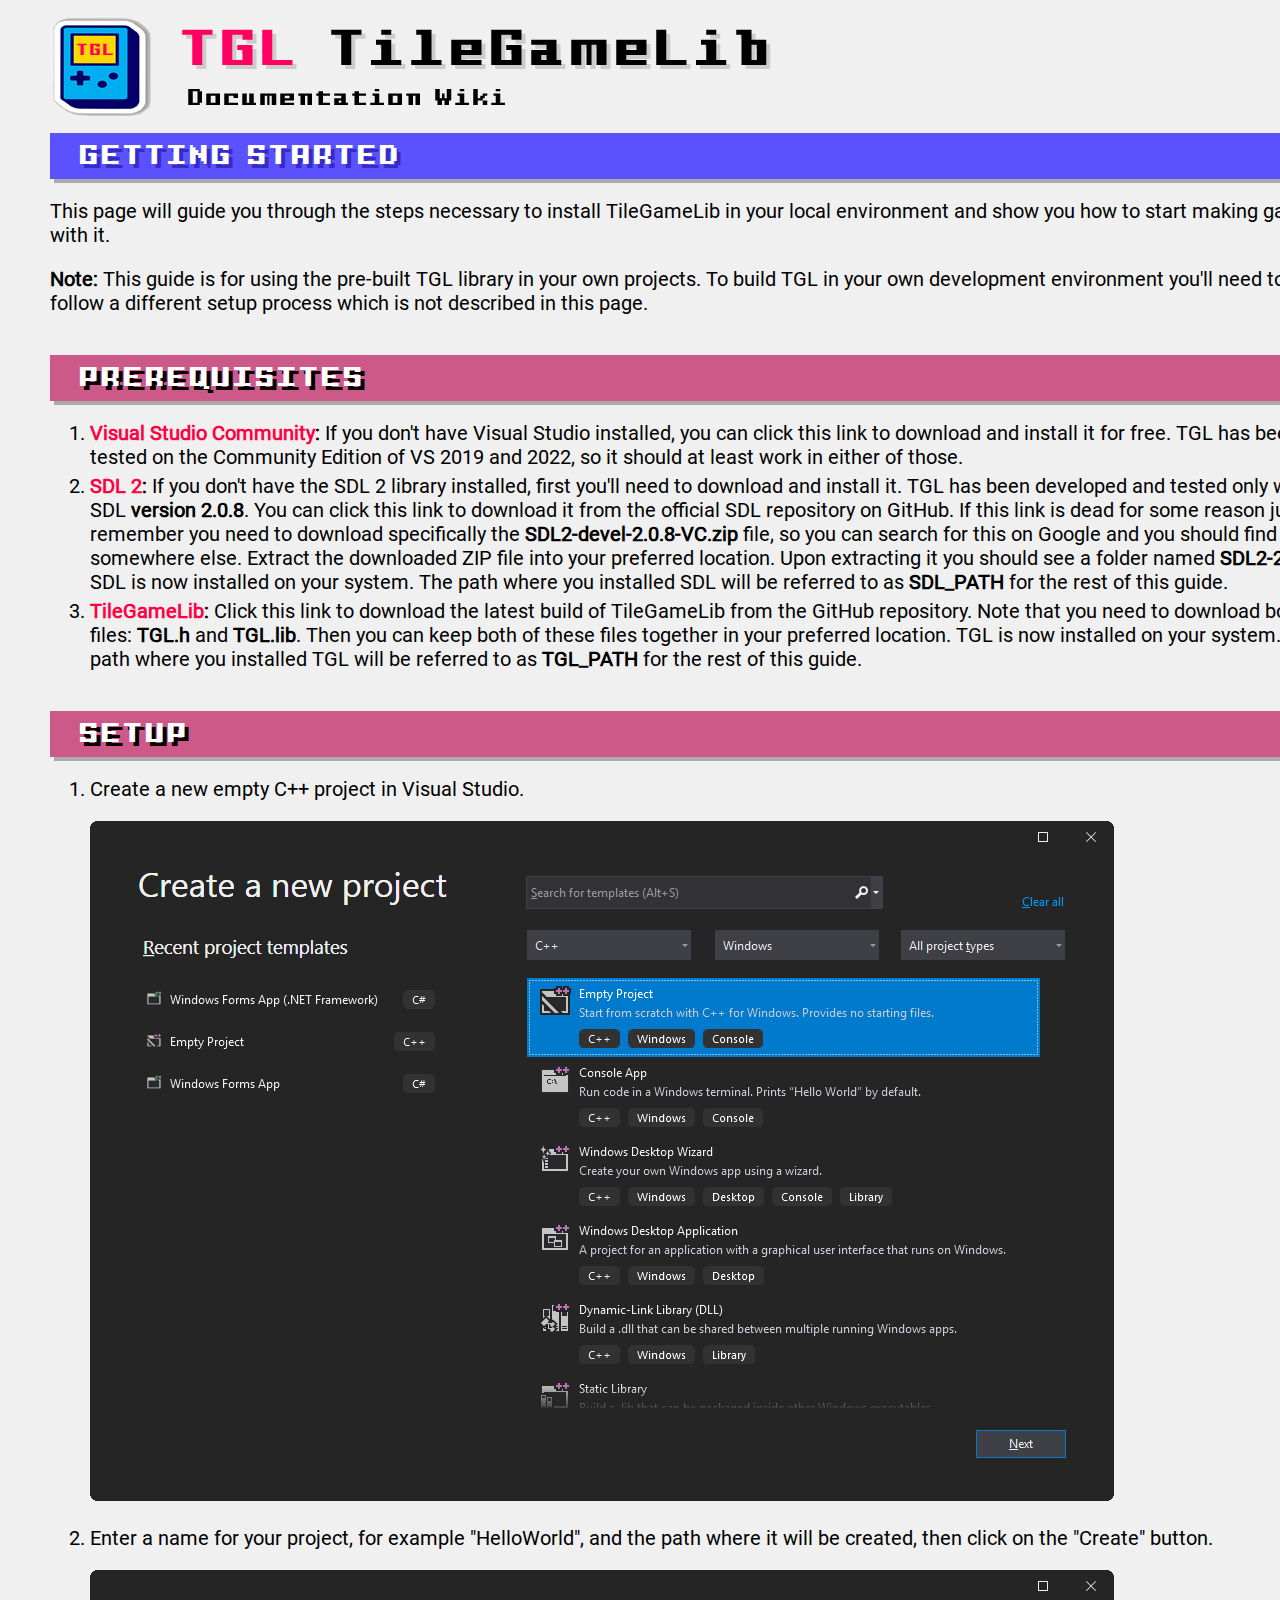
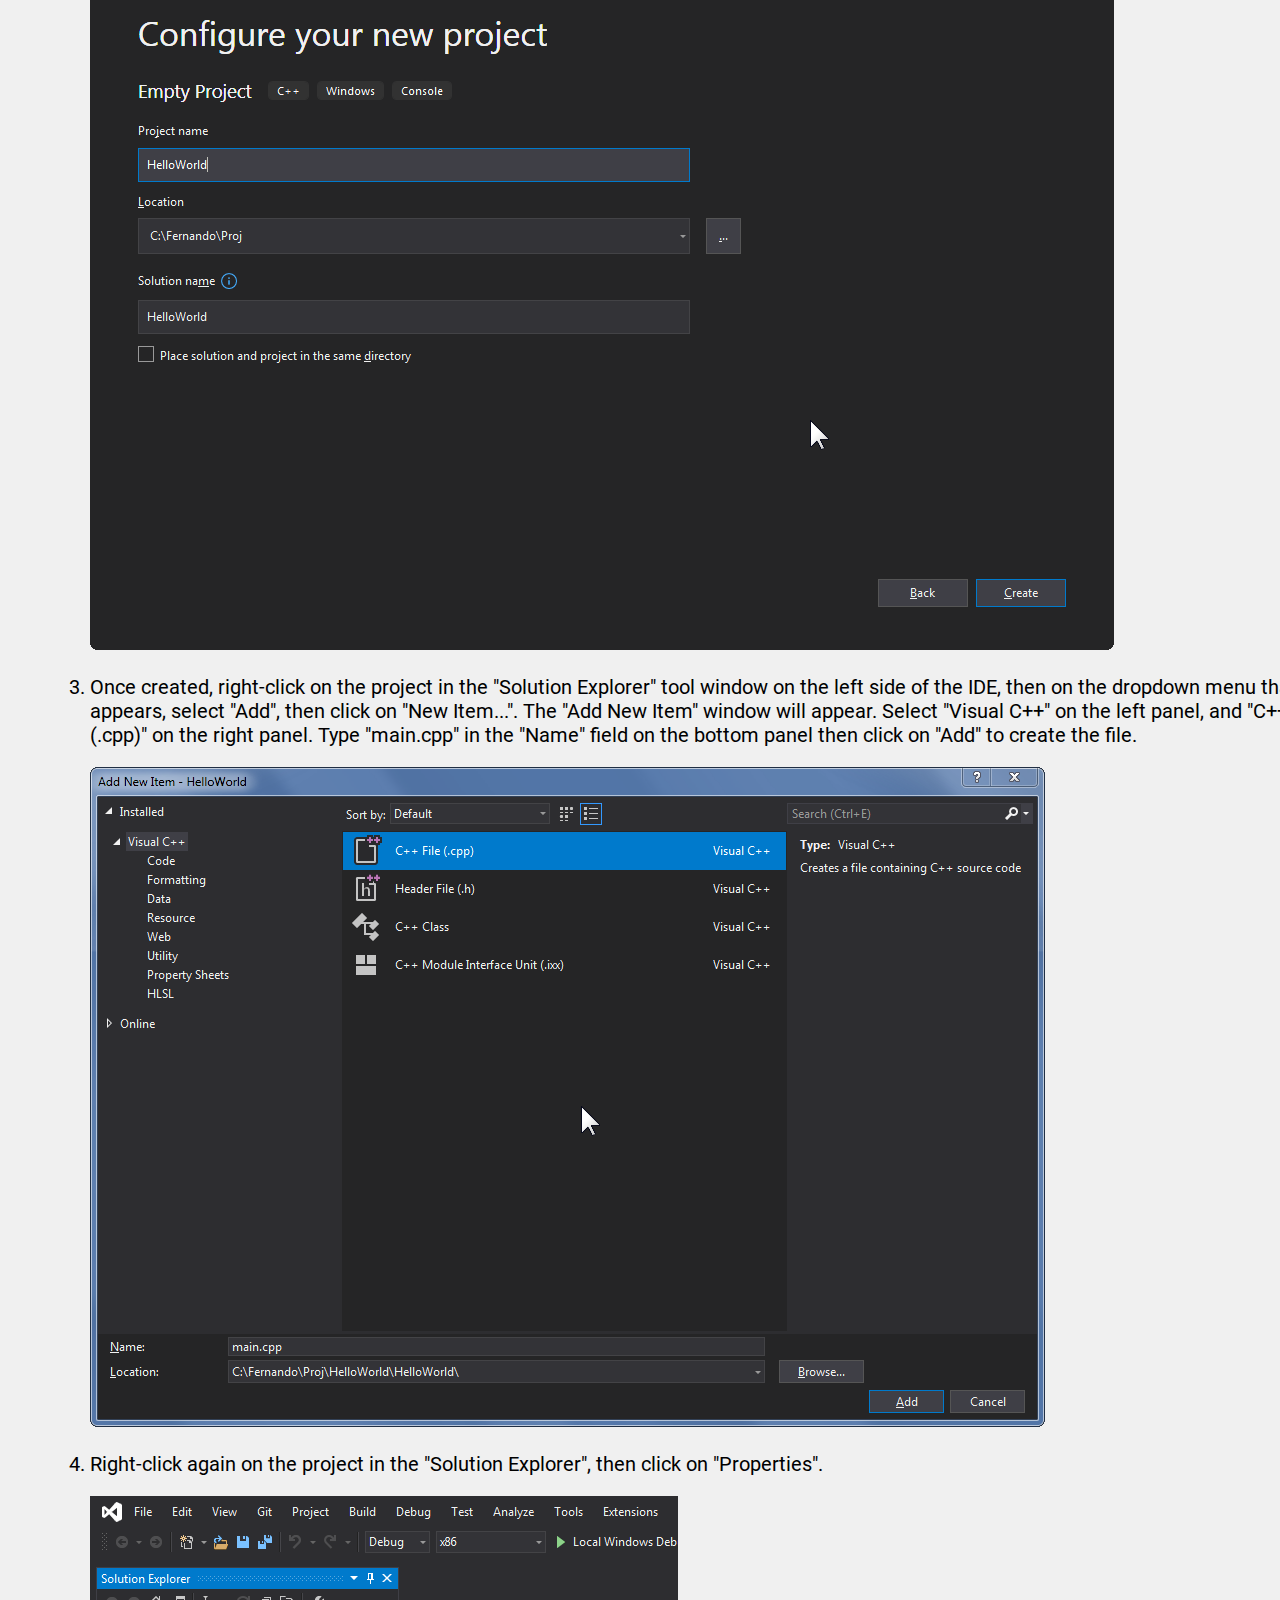
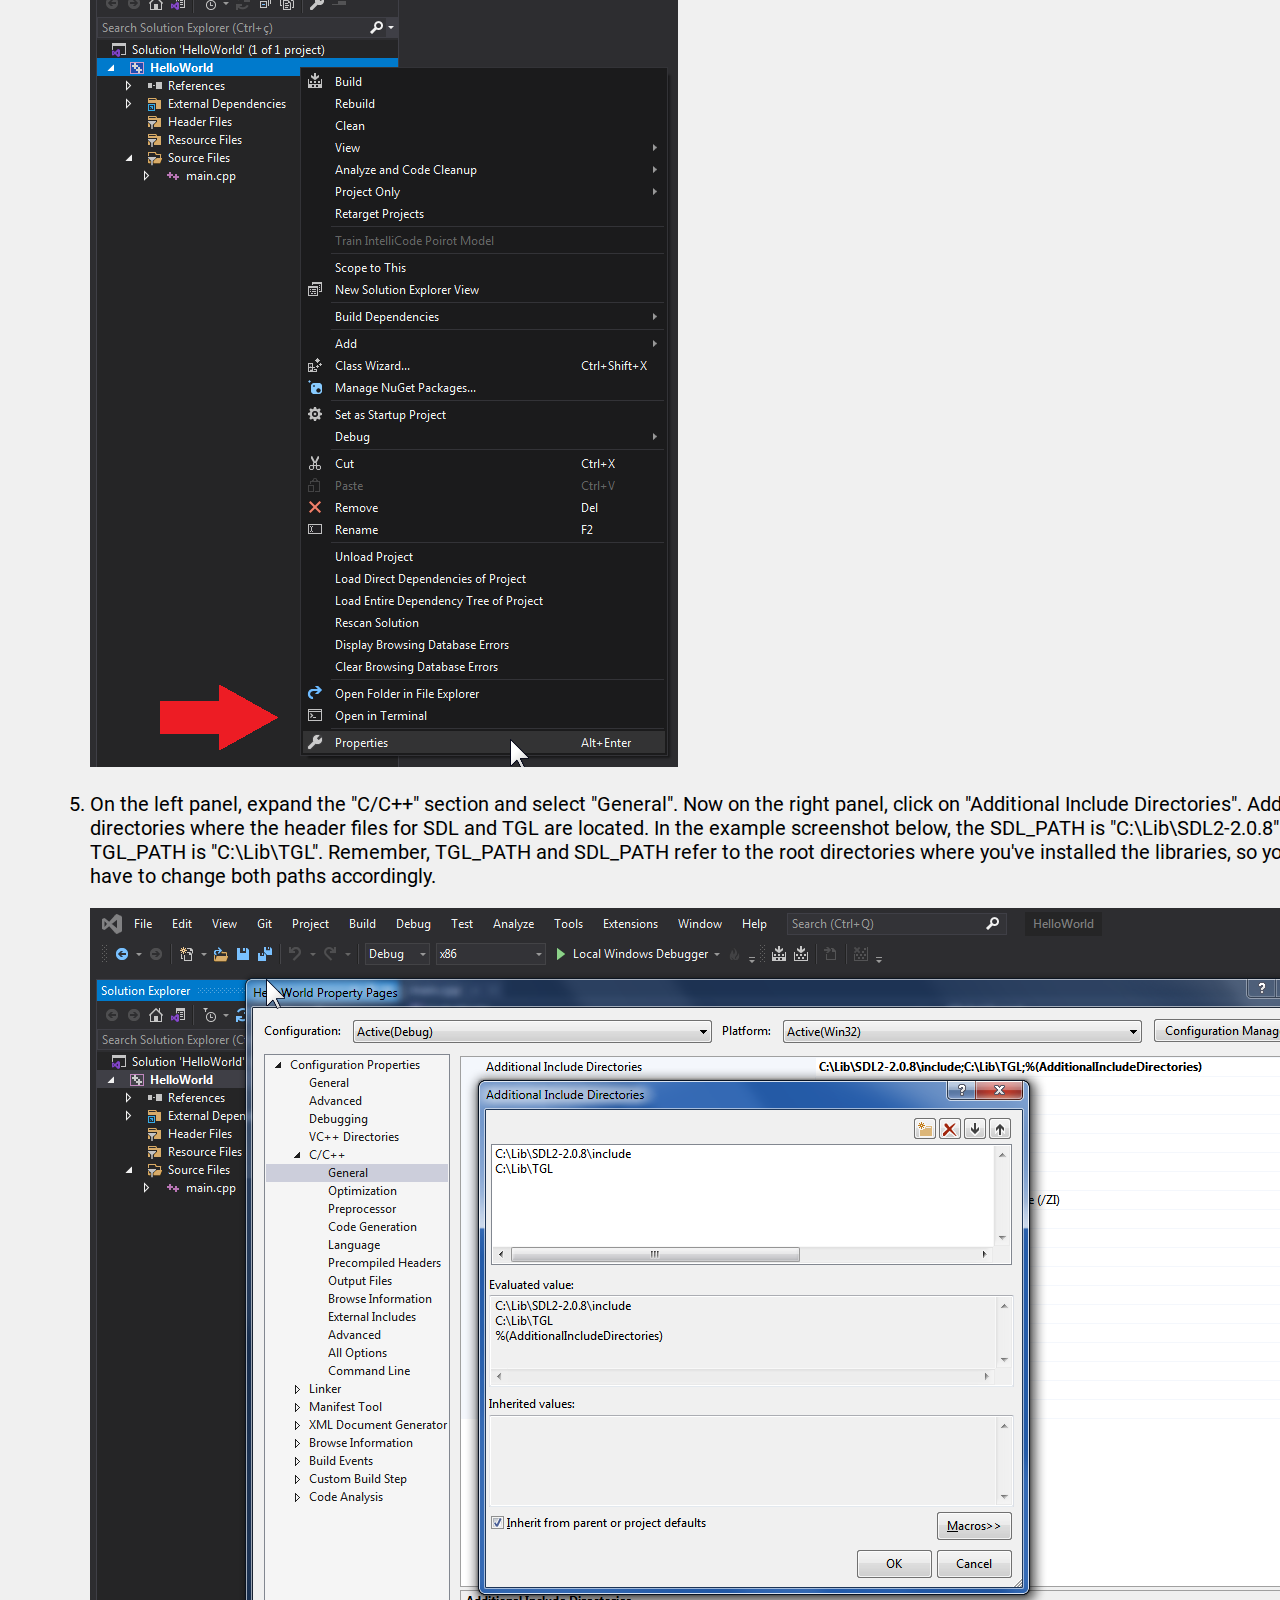
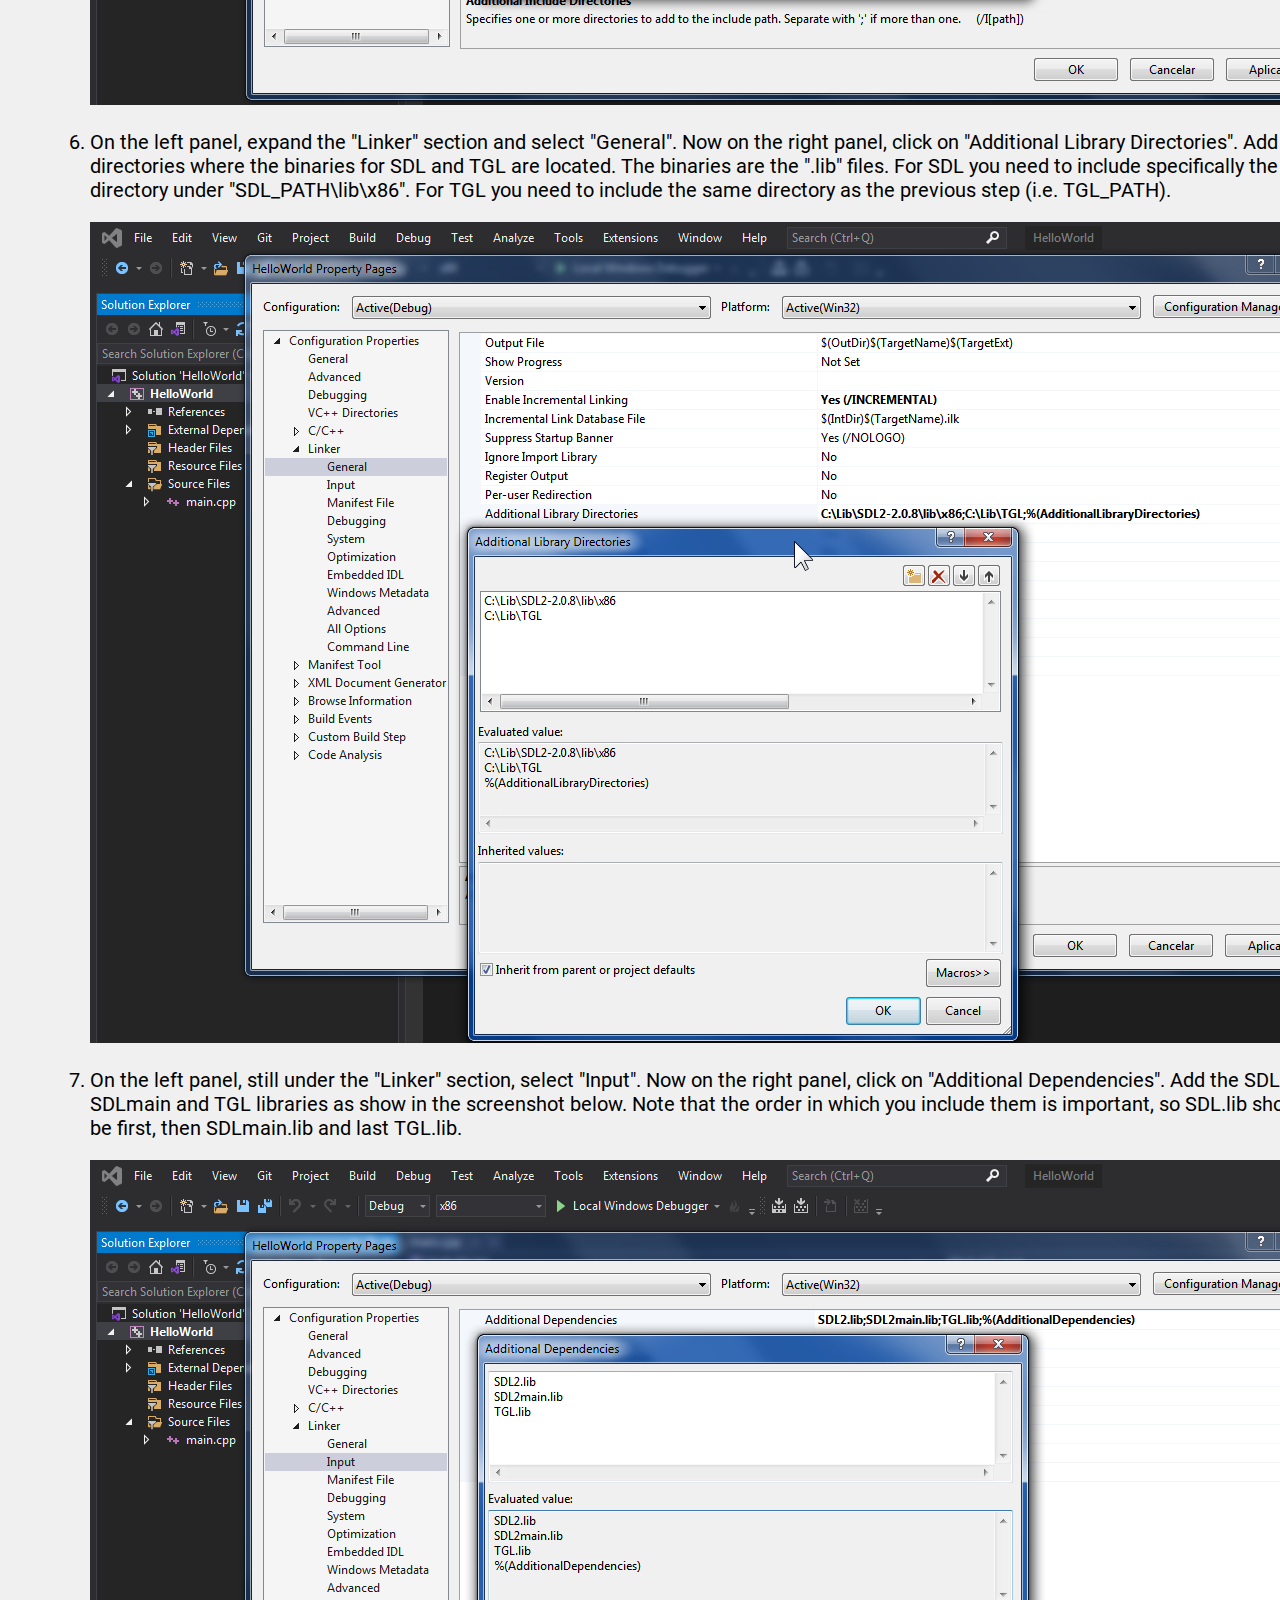
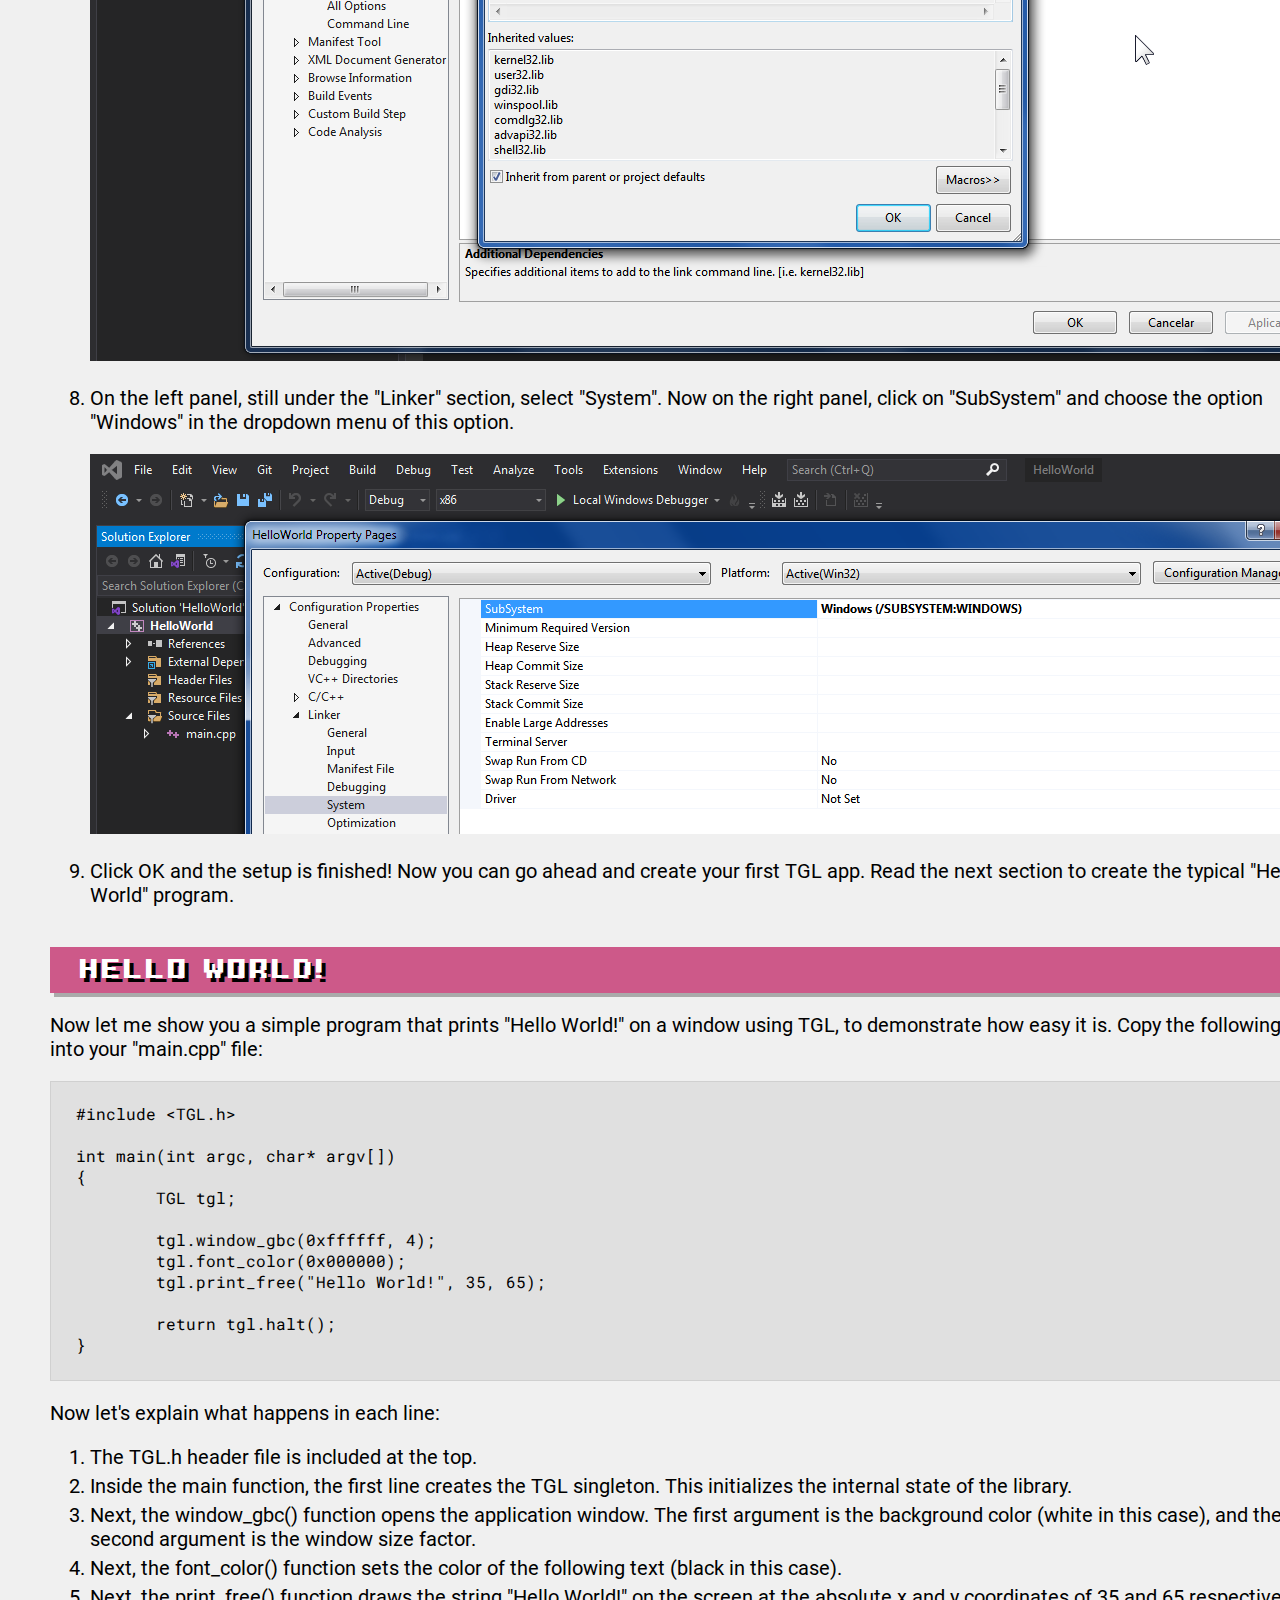
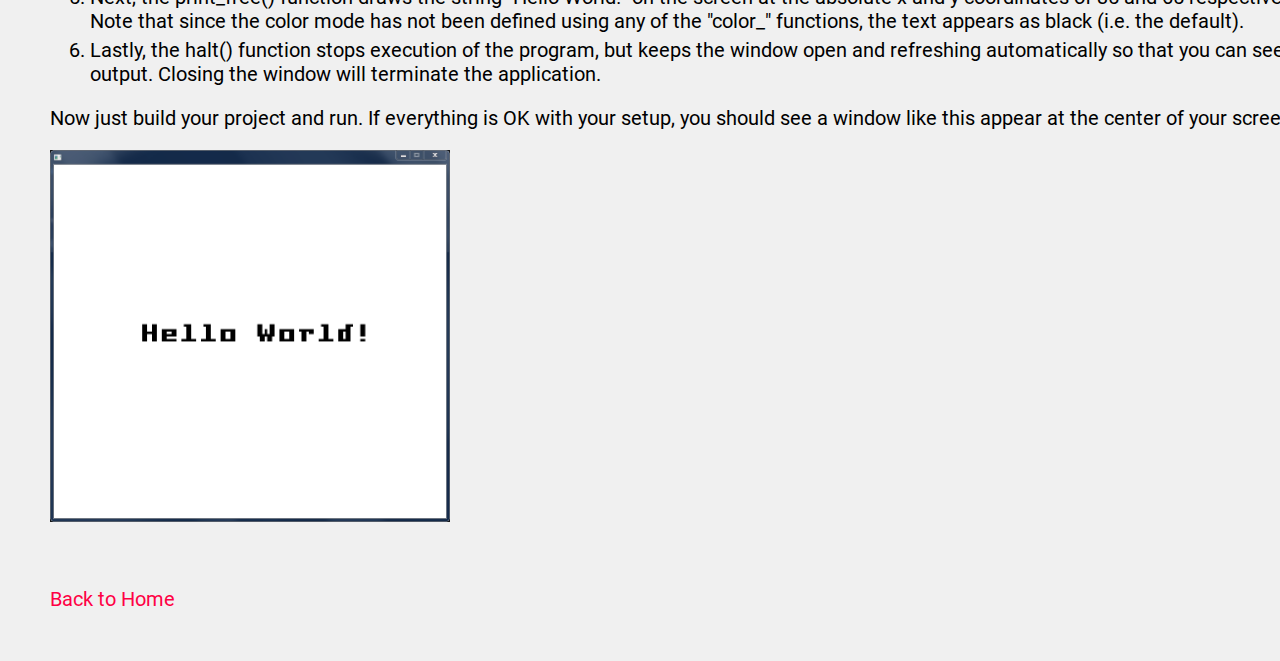
<file: TileGameLib-SideProjects/Old TGL.lib Wiki/tgl_getting_started.html>
<!DOCTYPE html>
<html>
<head>
	<link href="https://fonts.googleapis.com/icon?family=Material+Icons" rel="stylesheet" />
	<link type="text/css" rel="stylesheet" href="tgl_index.css" media="screen,projection" />
	<meta name="viewport" content="width=device-width, initial-scale=1.0" />
	<meta charset="UTF-8">
	<title>TileGameLib (TGL) Docs</title>
</head>
<body>

<!-- HEADER -->

<a name="top"></a>
<table class="page-header">
	<tr>
		<td class="page-header icon">
			<a href="tgl_index.html" class="home-link">
				<img class="gameboy-icon" src="images/wiki-banner-1.fw.png">
			</a>
		</td>
		<td class="page-header left">
		</td>
	</tr>
</table>

<!-- CONTENT -->

<p class="section-header">GETTING STARTED</p>

<p>
	This page will guide you through the steps necessary to install TileGameLib in your local environment and show you how to start making games with it.
</p>
<p>
	<b>Note:</b> This guide is for using the pre-built TGL library in your own projects. To build TGL in your own development environment you'll need to follow a different setup process which is not described in this page.
</p>

<p class="sub-section-header">PREREQUISITES</p>
<ol>
	<li>
		<b><a href="https://visualstudio.microsoft.com/vs/community/" target="_blank">Visual Studio Community</a>: </b>If you don't have Visual Studio installed, you can click this link to download and install it for free. TGL has been tested on the Community Edition of VS 2019 and 2022, so it should at least work in either of those.
	</li>
	<li>
		<b><a href="https://github.com/libsdl-org/SDL/releases/download/release-2.0.8/SDL2-devel-2.0.8-VC.zip" target="_blank">SDL 2</a>: </b>If you don't have the SDL 2 library installed, first you'll need to download and install it. TGL has been developed and tested only with SDL <b>version 2.0.8</b>. You can click this link to download it from the official SDL repository on GitHub. If this link is dead for some reason just remember you need to download specifically the <b>SDL2-devel-2.0.8-VC.zip</b> file, so you can search for this on Google and you should find it somewhere else. Extract the downloaded ZIP file into your preferred location. Upon extracting it you should see a folder named <b>SDL2-2.0.8</b>. SDL is now installed on your system. The path where you installed SDL will be referred to as <b>SDL_PATH</b> for the rest of this guide.
	</li>
	<li>
		<b><a href="https://github.com/FernandoAiresCastello/TileGameLib/tree/master/Releases/TGL.lib" target="_blank">TileGameLib</a>: </b>Click this link to download the latest build of TileGameLib from the GitHub repository. Note that you need to download both files: <b>TGL.h</b> and <b>TGL.lib</b>. Then you can keep both of these files together in your preferred location. TGL is now installed on your system. The path where you installed TGL will be referred to as <b>TGL_PATH</b> for the rest of this guide.
	</li>
</ol>

<p class="sub-section-header">SETUP</p>

<ol>
	<li>
		Create a new empty C++ project in Visual Studio.
		<p class="screenshot"><img src="images/setup-1.png"></p>
	<li>
		Enter a name for your project, for example "HelloWorld", and the path where it will be created, then click on the "Create" button.
		<p class="screenshot"><img src="images/setup-2.png"></p>
	</li>
	<li>
		Once created, right-click on the project in the "Solution Explorer" tool window on the left side of the IDE, then on the dropdown menu that appears, select "Add", then click on "New Item...". The "Add New Item" window will appear. Select "Visual C++" on the left panel, and "C++ File (.cpp)" on the right panel. Type "main.cpp" in the "Name" field on the bottom panel then click on "Add" to create the file.
		<p class="screenshot"><img src="images/setup-3.png"></p>
	</li>
	<li>
		Right-click again on the project in the "Solution Explorer", then click on "Properties".
		<p class="screenshot"><img src="images/setup-4.png"></p>
	</li>
	<li>
		On the left panel, expand the "C/C++" section and select "General". Now on the right panel, click on "Additional Include Directories". Add both directories where the header files for SDL and TGL are located. In the example screenshot below, the SDL_PATH is "C:\Lib\SDL2-2.0.8" and TGL_PATH is "C:\Lib\TGL". Remember, TGL_PATH and SDL_PATH refer to the root directories where you've installed the libraries, so you'll have to change both paths accordingly.
		<p class="screenshot"><img src="images/setup-5.png"></p>
	</li>
	<li>
		On the left panel, expand the "Linker" section and select "General". Now on the right panel, click on "Additional Library Directories". Add both directories where the binaries for SDL and TGL are located. The binaries are the ".lib" files. For SDL you need to include specifically the directory under "SDL_PATH\lib\x86". For TGL you need to include the same directory as the previous step (i.e. TGL_PATH).
		<p class="screenshot"><img src="images/setup-6.png"></p>
	</li>
	<li>
		On the left panel, still under the "Linker" section, select "Input". Now on the right panel, click on "Additional Dependencies". Add the SDL, SDLmain and TGL libraries as show in the screenshot below. Note that the order in which you include them is important, so SDL.lib should be first, then SDLmain.lib and last TGL.lib.
		<p class="screenshot"><img src="images/setup-7.png"></p>
	</li>
	<li>
		On the left panel, still under the "Linker" section, select "System". Now on the right panel, click on "SubSystem" and choose the option "Windows" in the dropdown menu of this option.
		<p class="screenshot"><img src="images/setup-8.png"></p>
	</li>
	<li>
		Click OK and the setup is finished! Now you can go ahead and create your first TGL app. Read the next section to create the typical "Hello World" program.
	</li>
</ol>

<p class="sub-section-header">HELLO WORLD!</p>

<p>Now let me show you a simple program that prints "Hello World!" on a window using TGL, to demonstrate how easy it is. Copy the following code into your "main.cpp" file:</p>

<p class="code">
#include &lt;TGL.h&gt;

int main(int argc, char* argv[])
{
	TGL tgl;
	
	tgl.window_gbc(0xffffff, 4);
	tgl.font_color(0x000000);
	tgl.print_free("Hello World!", 35, 65);

	return tgl.halt();
}
</p>

<p>
	Now let's explain what happens in each line:
</p>
<ol>
	<li>
		The TGL.h header file is included at the top. 
	</li>
	<li>
		Inside the main function, the first line creates the TGL singleton. This initializes the internal state of the library. 
	</li>
	<li>
		Next, the window_gbc() function opens the application window. The first argument is the background color (white in this case), and the second argument is the window size factor.
	</li>
	<li>
		Next, the font_color() function sets the color of the following text (black in this case).
	</li>
	<li>
		Next, the print_free() function draws the string "Hello World!" on the screen at the absolute x and y coordinates of 35 and 65 respectively. Note that since the color mode has not been defined using any of the "color_" functions, the text appears as black (i.e. the default).
	</li>
	<li>
		Lastly, the halt() function stops execution of the program, but keeps the window open and refreshing automatically so that you can see the output. Closing the window will terminate the application.
	</li>
</ol>

Now just build your project and run. If everything is OK with your setup, you should see a window like this appear at the center of your screen:
<p class="screenshot"><img src="images/helloworld.png" width="400"></p>

<a href="tgl_index.html" class="back-home">Back to Home</a>

</body>
</html>
</file>
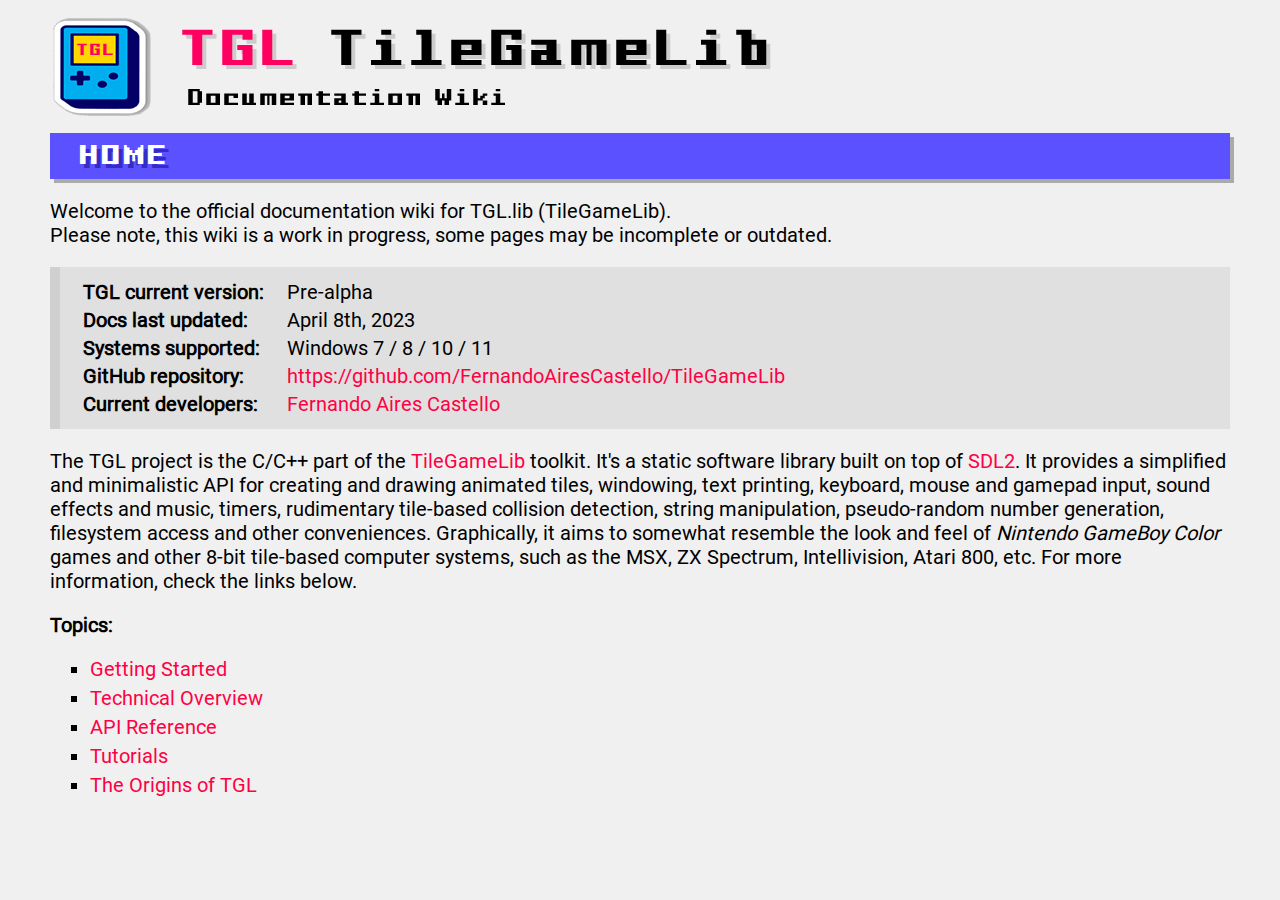
<file: TileGameLib-SideProjects/Old TGL.lib Wiki/tgl_index.html>
<!DOCTYPE html>
<html>
<head>
	<link href="https://fonts.googleapis.com/icon?family=Material+Icons" rel="stylesheet" />
	<link type="text/css" rel="stylesheet" href="tgl_index.css" media="screen,projection" />
	<meta name="viewport" content="width=device-width, initial-scale=1.0" />
	<meta charset="UTF-8">
	<title>TGL.lib</title>
</head>
<body>

<!-- HEADER -->

<a name="top"></a>
<table class="page-header">
	<tr>
		<td class="page-header icon">
			<a href="tgl_index.html" class="home-link">
				<img class="gameboy-icon" src="images/wiki-banner-1.fw.png">
			</a>
		</td>
		<td class="page-header left">
		</td>
	</tr>
</table>

<!-- CONTENT -->

<p class="section-header">HOME</p>

<p>
	Welcome to the official documentation wiki for TGL.lib (TileGameLib).<br>
	Please note, this wiki is a work in progress, some pages may be incomplete or outdated.
</p>
<table class="note">
	<tr><td class="header"><b>TGL current version: </b></td><td>Pre-alpha</td></tr>
	<tr><td class="header"><b>Docs last updated: </b></td><td>April 8th, 2023</td></tr>
	<tr><td class="header"><b>Systems supported: </b></td><td>Windows 7 / 8 / 10 / 11</td></tr>
	<tr><td class="header"><b>GitHub repository: </b></td><td><a href="https://github.com/FernandoAiresCastello/TileGameLib" target="_blank">https://github.com/FernandoAiresCastello/TileGameLib</a></td></tr>
	<!--<tr><td class="header"><b>Subreddit: </b></td><td><a href="https://www.reddit.com/r/TileGameLib" target="_blank">https://www.reddit.com/r/TileGameLib</a></td></tr>-->
	<tr><td class="header"><b>Current developers: </b></td><td><a href="https://github.com/FernandoAiresCastello" target="_blank">Fernando Aires Castello</a></td></tr>
</table>
<p>
	The TGL project is the C/C++ part of the <a href="https://github.com/FernandoAiresCastello/TileGameLib" target="_blank">TileGameLib</a> toolkit. It's a static software library built on top of <a href="https://www.libsdl.org/" target="_blank">SDL2</a>. 
	It provides a simplified and minimalistic API for creating and drawing animated tiles, windowing, text printing, keyboard, mouse and gamepad input, 
	sound effects and music, timers, rudimentary tile-based collision detection, string manipulation, pseudo-random number generation, filesystem access and other conveniences. Graphically, it aims to somewhat resemble 
	the look and feel of <i>Nintendo GameBoy Color</i> games and other 8-bit tile-based computer systems, such as the MSX, ZX Spectrum, Intellivision, Atari 800, etc. For more information, check the links below.
</p>
<p>
	<b>Topics:</b>
</p>
<ul>
	<li><a href="tgl_getting_started.html">Getting Started</a></li>
	<li><a href="tgl_about.html">Technical Overview</a></li>
	<li><a href="tgl_api_reference.html">API Reference</a></li>
	<li><a href="tgl_tutorials.html">Tutorials</a></li>
	<li><a href="tgl_origins.html">The Origins of TGL</a></li>
</ul>

</body>
</html>
</file>
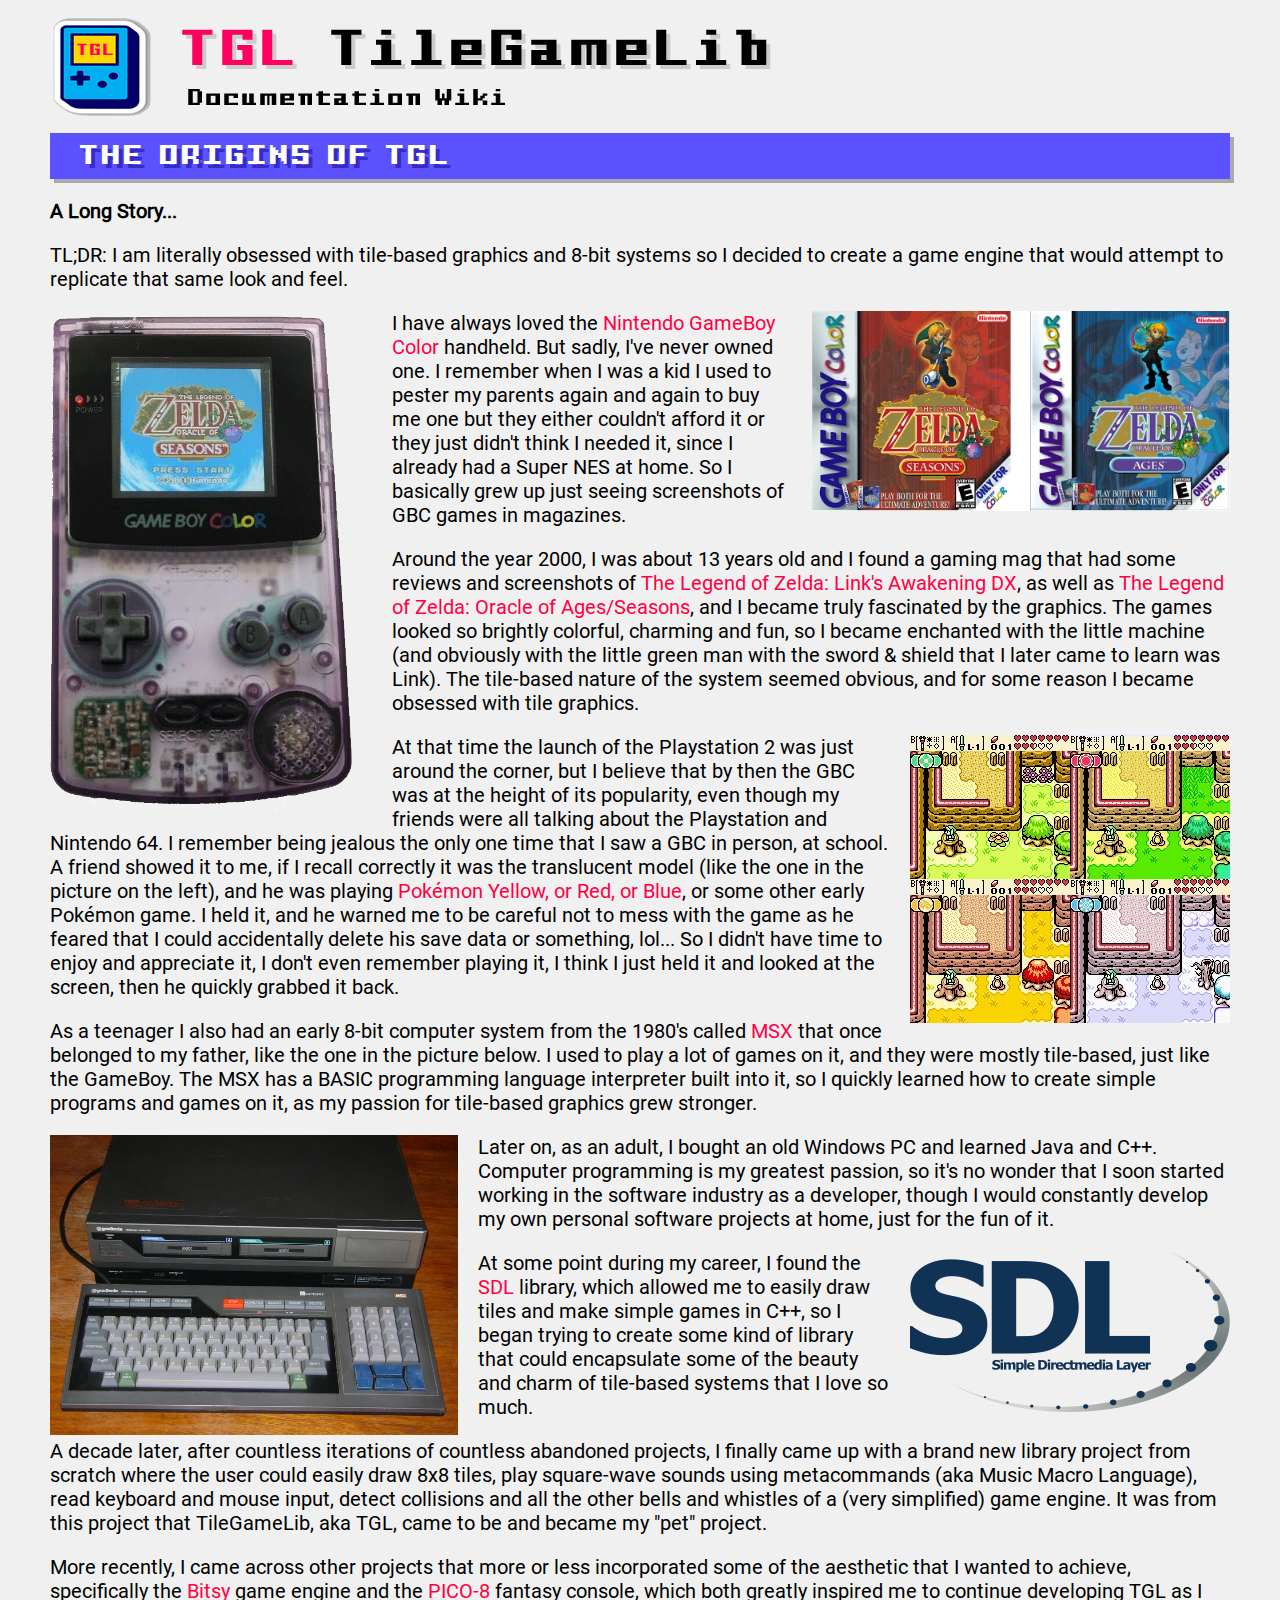
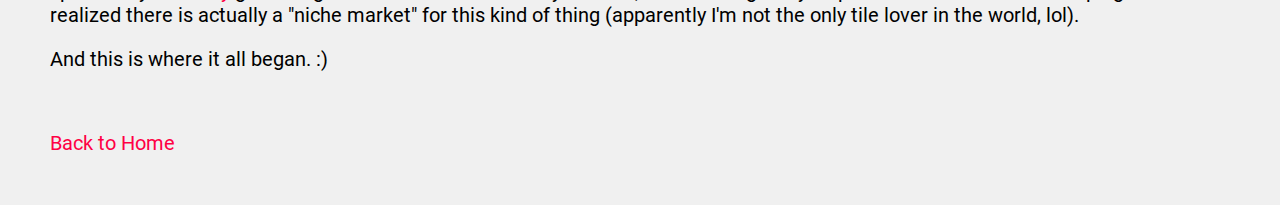
<file: TileGameLib-SideProjects/Old TGL.lib Wiki/tgl_origins.html>
<!DOCTYPE html>
<html>
<head>
	<link href="https://fonts.googleapis.com/icon?family=Material+Icons" rel="stylesheet" />
	<link type="text/css" rel="stylesheet" href="tgl_index.css" media="screen,projection" />
	<meta name="viewport" content="width=device-width, initial-scale=1.0" />
	<meta charset="UTF-8">
	<title>TileGameLib (TGL) Docs</title>
</head>
<body>

<!-- HEADER -->

<a name="top"></a>
<table class="page-header">
	<tr>
		<td class="page-header icon">
			<a href="tgl_index.html" class="home-link">
				<img class="gameboy-icon" src="images/wiki-banner-1.fw.png">
			</a>
		</td>
		<td class="page-header left">
		</td>
	</tr>
</table>

<!-- CONTENT -->

<p class="section-header">THE ORIGINS OF TGL</p>

<p>
	<b>A Long Story...</b>
</p>

<p>
	TL;DR: I am literally obsessed with tile-based graphics and 8-bit systems so I decided to create 
	a game engine that would attempt to replicate that same look and feel.
</p>

<img src="images/gameboy-color.png" height="500" style="float:left; margin-right:40px">
<img src="images/zelda-oracles-cover.png" height="200" style="float:right; margin-left:20px;">

<p>
	I have always loved the 
	<a href="https://en.wikipedia.org/wiki/Game_Boy_Color" target="_blank">Nintendo GameBoy Color</a> 
	handheld. But sadly, I've never owned one. 
	I remember when I was a kid I used to pester my parents again and again to buy me one but 
	they either couldn't afford it or they just didn't think I needed it, since I already had 
	a Super NES at home. So I basically grew up just seeing screenshots of GBC games in 
	magazines.
</p>

<p>
	Around the year 2000, I was about 13 years old and I found a gaming mag that had some 
	reviews and screenshots of 
	<a href="https://en.wikipedia.org/wiki/The_Legend_of_Zelda:_Link%27s_Awakening" target="_blank">
	The Legend of Zelda: Link's Awakening DX</a>, as well as 
	<a href="https://en.wikipedia.org/wiki/The_Legend_of_Zelda:_Oracle_of_Seasons_and_Oracle_of_Ages" target="_blank">
	The Legend of Zelda: Oracle of Ages/Seasons</a>, and I became truly fascinated by the graphics. 
	The games looked so brightly colorful, charming and fun, so I became enchanted with the little machine 
	(and obviously with the little green man with the sword & shield that I later came to learn 
	was Link). The tile-based nature of the system seemed obvious, and for some reason I became 
	obsessed with tile graphics.
</p>

<img src="images/zelda-oracles-screenshot.png" style="float:right; margin-left:20px;">

<p>
	At that time the launch of the Playstation 2 was just around the corner, but I believe that 
	by then the GBC was at the height of its popularity, even though my friends were all talking about 
	the Playstation and Nintendo 64. I remember being jealous the only one time that I saw a GBC in 
	person, at school. A friend showed it to me, if I recall correctly it was the translucent model 
	(like the one in the picture on the left), and he was playing 
	<a href="https://en.wikipedia.org/wiki/Pok%C3%A9mon_Red,_Blue,_and_Yellow" target="_blank"> 
	Pokémon Yellow, or Red, or Blue</a>, or some other early Pokémon game. I held it, and 
	he warned me to be careful not to mess with the game as he feared that I could accidentally 
	delete his save data or something, lol... So I didn't have time to enjoy and appreciate it, 
	I don't even remember playing it, I think I just held it and looked at the screen, then he 
	quickly grabbed it back. 
</p>

<p>
	As a teenager I also had an early 8-bit computer system from the 1980's called 
	<a href="https://en.wikipedia.org/wiki/MSX" target="_blank">MSX</a> that once 
	belonged to my father, like the one in the picture below. I used to play a lot of games on it, 
	and they were mostly tile-based, just like the GameBoy. The MSX has a BASIC programming language 
	interpreter built into it, so I quickly learned how to create simple programs and games on it, 
	as my passion for tile-based graphics grew stronger.
</p>

<img src="images/msx.jpg" height="300" style="float:left; margin-right:20px;">

<p>
	Later on, as an adult, I bought an old Windows PC and learned Java and C++. Computer 
	programming is my greatest passion, so it's no wonder that I soon started working in the 
	software industry as a developer, though I would constantly develop my own personal software 
	projects at home, just for the fun of it.
</p>

<img src="images/sdl.png" style="float:right; margin-left:20px;">

<p>
	At some point during my career, I found the <a href="https://www.libsdl.org/" target="_blank">SDL</a> 
	library, which allowed me to easily draw tiles and make simple games in C++, so I began trying 
	to create some kind of library that could encapsulate some of the beauty and charm of tile-based 
	systems that I love so much.
</p>
<p>
	A decade later, after countless iterations of countless abandoned projects, I finally came up 
	with a brand new library project from scratch where the user could easily draw 8x8 tiles, 
	play square-wave sounds using metacommands (aka Music Macro Language), read keyboard and mouse 
	input, detect collisions and all the other bells and whistles of a (very simplified) game engine. 
	It was from this project that TileGameLib, aka TGL, came to be and became my "pet" project.
</p>
<p>
	More recently, I came across other projects that more or less incorporated some of the aesthetic 
	that I wanted to achieve, specifically the <a href="https://github.com/le-doux/bitsy" target="_blank">Bitsy</a> 
	game engine and the <a href="https://www.lexaloffle.com/pico-8.php" target="_blank">PICO-8</a> 
	fantasy console, which both greatly inspired me to continue developing TGL as I realized there 
	is actually a "niche market" for this kind of thing (apparently I'm not the only tile lover in 
	the world, lol).
</p>
<p>
	And this is where it all began. :)
</p>

<a href="tgl_index.html" class="back-home">Back to Home</a>

</body>
</html>
</file>
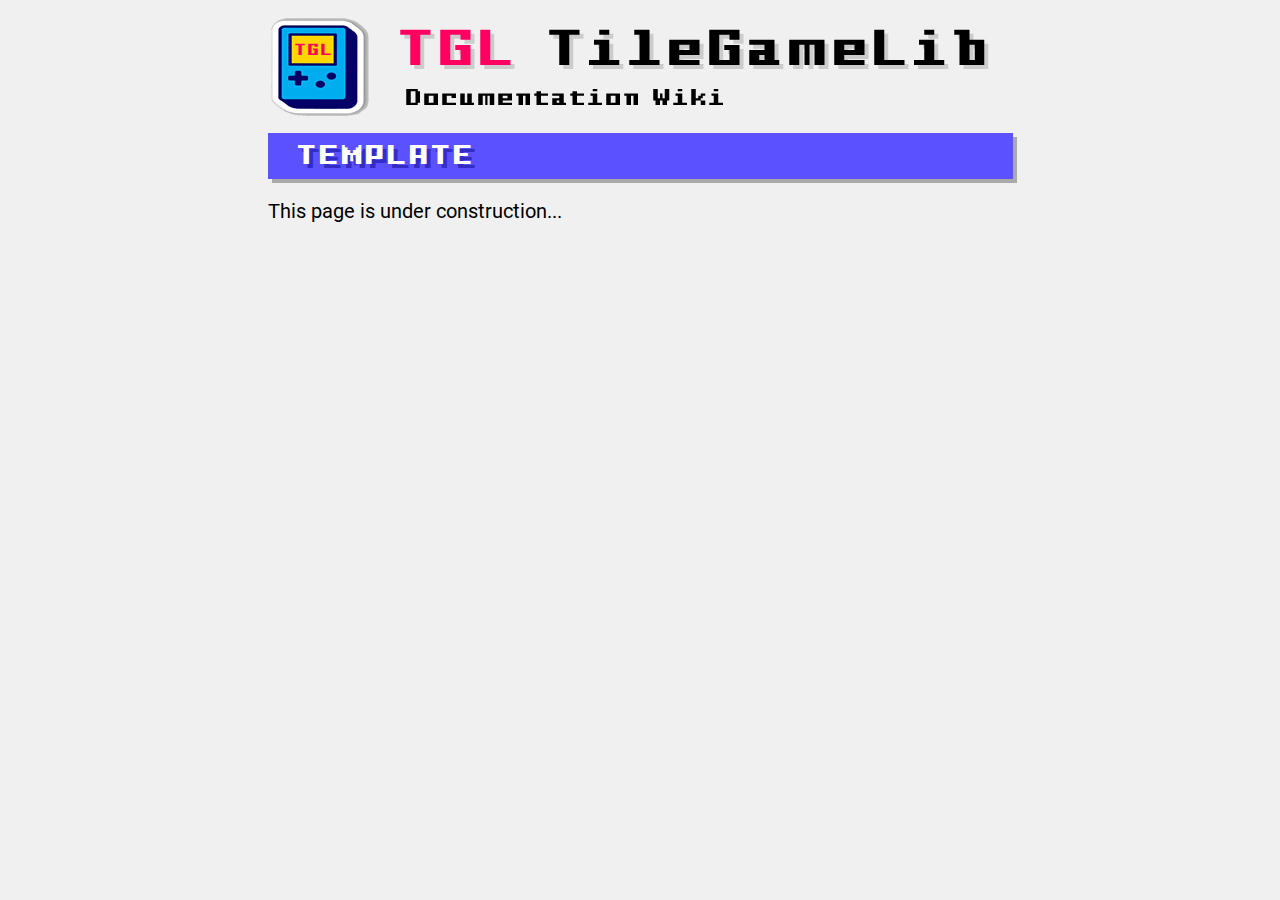
<file: TileGameLib-SideProjects/Old TGL.lib Wiki/tgl_template.html>
<!DOCTYPE html>
<html>
<head>
	<link href="https://fonts.googleapis.com/icon?family=Material+Icons" rel="stylesheet" />
	<link type="text/css" rel="stylesheet" href="tgl_index.css" media="screen,projection" />
	<meta name="viewport" content="width=device-width, initial-scale=1.0" />
	<meta charset="UTF-8">
	<title>TileGameLib (TGL) Docs</title>
</head>
<body>

<!-- HEADER -->

<a name="top"></a>
<table class="page-header">
	<tr>
		<td class="page-header icon">
			<a href="tgl_index.html" class="home-link">
				<img class="gameboy-icon" src="images/wiki-banner-1.fw.png">
			</a>
		</td>
		<td class="page-header left">
		</td>
	</tr>
</table>

<!-- CONTENT -->

<p class="section-header">TEMPLATE</p>

<p>
	This page is under construction...
</p>

</body>
</html>
</file>
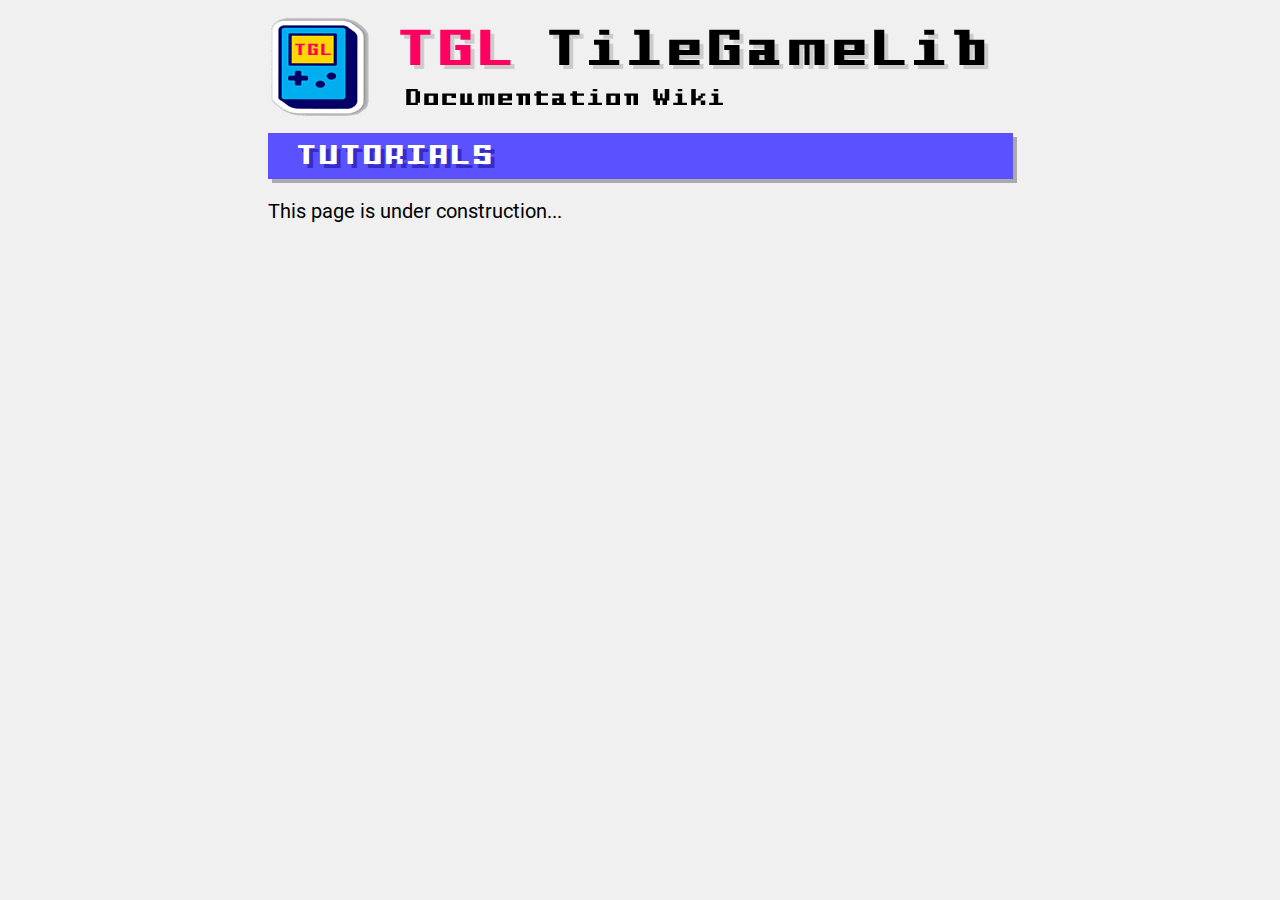
<file: TileGameLib-SideProjects/Old TGL.lib Wiki/tgl_tutorials.html>
<!DOCTYPE html>
<html>
<head>
	<link href="https://fonts.googleapis.com/icon?family=Material+Icons" rel="stylesheet" />
	<link type="text/css" rel="stylesheet" href="tgl_index.css" media="screen,projection" />
	<meta name="viewport" content="width=device-width, initial-scale=1.0" />
	<meta charset="UTF-8">
	<title>TileGameLib (TGL) Docs</title>
</head>
<body>

<!-- HEADER -->

<a name="top"></a>
<table class="page-header">
	<tr>
		<td class="page-header icon">
			<a href="tgl_index.html" class="home-link">
				<img class="gameboy-icon" src="images/wiki-banner-1.fw.png">
			</a>
		</td>
		<td class="page-header left">
		</td>
	</tr>
</table>

<!-- CONTENT -->

<p class="section-header">TUTORIALS</p>

<p>
	This page is under construction...
</p>

</body>
</html>
</file>
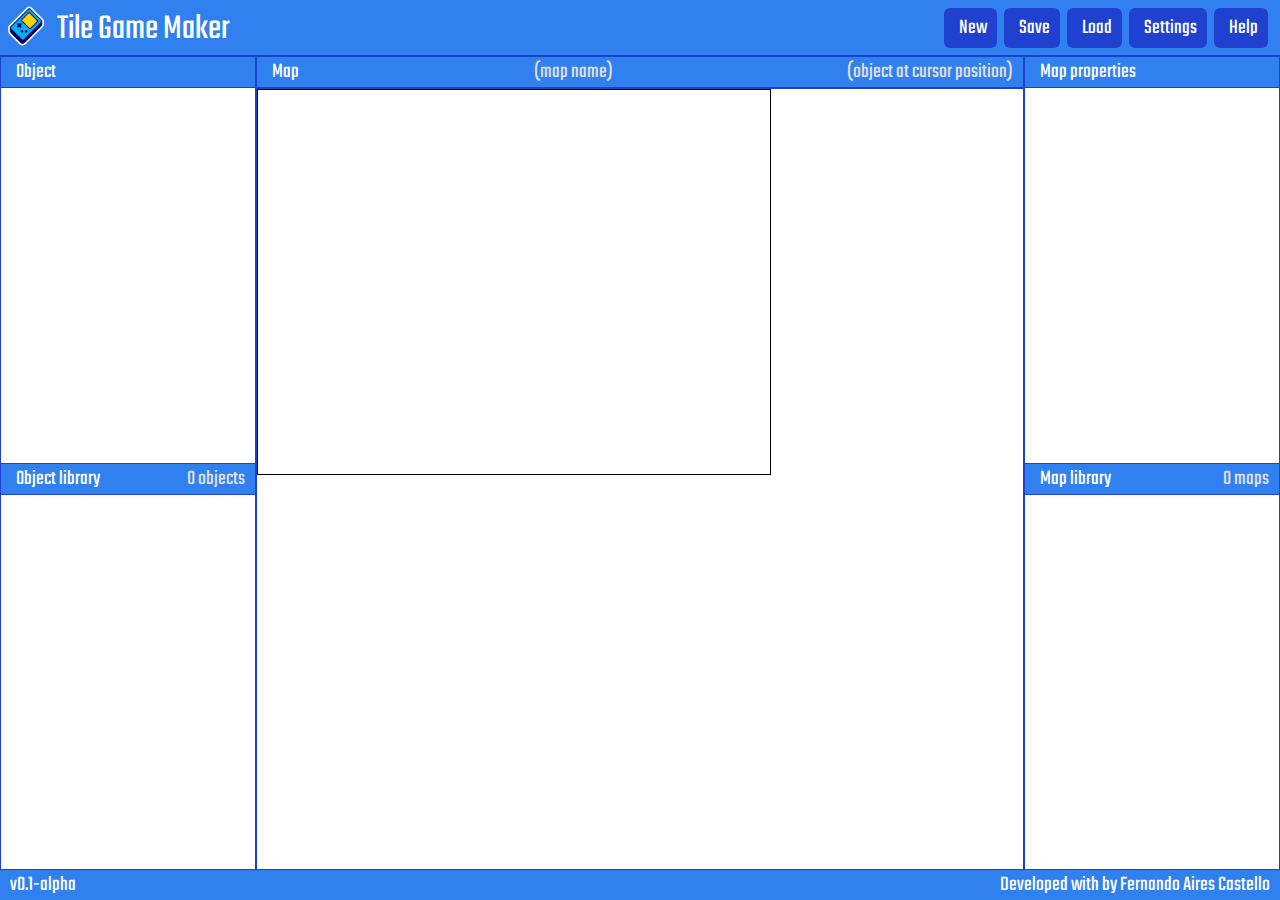
<file: TileGameMaker-JS/tile-game-maker/tile-game-maker.html>
<html>
<head>
    <title>Tile Game Maker</title>
    <!-- Favicon -->
    <link rel="shortcut icon" type="image/png" href="../favicon.png"/>
    <!-- Web fonts -->
    <link href="https://fonts.googleapis.com/css2?family=Teko:wght@400&display=swap" rel="stylesheet">
    <link href="https://cdn.materialdesignicons.com/5.2.45/css/materialdesignicons.min.css" rel="stylesheet">
    <!-- Styles -->
    <link href="tile-game-maker.css" rel="stylesheet">
    <!-- Vendor scripts -->
    <script src="../lib/jquery.js"></script>
    <script src="../lib/localforage.js"></script>
    <script src="../lib/lodash.js"></script>
    <!-- Tile Game Lib scripts -->
    <script src="../tile-game-lib/classes/util.js"></script>
    <script src="../tile-game-lib/classes/tile-pixels.js"></script>
    <script src="../tile-game-lib/classes/tile.js"></script>
    <script src="../tile-game-lib/classes/game-object.js"></script>
    <script src="../tile-game-lib/classes/object-library.js"></script>
    <script src="../tile-game-lib/classes/object-cell.js"></script>
    <script src="../tile-game-lib/classes/object-layer.js"></script>
    <script src="../tile-game-lib/classes/object-map.js"></script>
    <script src="../tile-game-lib/classes/pixel-display.js"></script>
    <script src="../tile-game-lib/classes/pixel-renderer.js"></script>
    <script src="../tile-game-lib/classes/test.js"></script>
    <!-- Tile Game Maker scripts -->
    <script src="classes/ui.js"></script>
    <script src="tile-game-maker.js"></script>
</head>
<body>
    <!-- Floating modal window -->
    <div class="floating-window-container">
        <div class="window floating-window">
            <div class="window-title-bar">
                <span class="mdi mdi-dock-window"></span>
                <span class="window-title"></span>
                <span class="mdi mdi-close"></span>
            </div>
            <div class="window-content"></div>
        </div>
    </div>
    <table class="root-panel">
        <!-- Top application bar -->
        <tr>
            <td colspan="3" class="bar top">
                <!-- Title bar  -->
                <div class="title-bar">
                    <!-- Logo and title -->
                    <div class="logo-title-container">
                        <div class="logo"><img src="../favicon.png" width="42"></div>
                        <div class="title">Tile Game Maker</div>
                    </div>
                    <!-- Buttons -->
                    <div class="button-container">
                        <div class="button" id="btn-new"><span class="mdi mdi-file-outline"></span>New</div>
                        <div class="button" id="btn-save"><span class="mdi mdi-content-save"></span>Save</div>
                        <div class="button" id="btn-load"><span class="mdi mdi-folder-open"></span>Load</div>
                        <div class="button" id="btn-settings"><span class="mdi mdi-tool"></span>Settings</div>
                        <div class="button" id="btn-help"><span class="mdi mdi-help-circle"></span>Help</div>
                    </div>
                </div>
            </td>
        </tr>
        <!-- Workspace panels -->
        <tr>
            <!-- Top left panel -->
            <td class="workspace-panel workspace-top-panel workspace-side-panel">
                <div id="top-left-window" class="window">
                    <div class="window-title-bar">
                        <div>
                            <span class="mdi mdi-cube-outline"></span>
                            <span class="window-title">Object</span>
                        </div>
                    </div>
                    <div class="window-content"></div>
                </div>
            </td>
            <!-- Top center panel -->
            <td class="workspace-panel workspace-top-panel workspace-center-panel" rowspan="2">
                <div id="top-center-window" class="window">
                    <div class="window-title-bar">
                        <div>
                            <span class="mdi mdi-grid"></span>
                            <span class="window-title">Map</span>
                        </div>
                        <span class="window-status">(map name)</span>
                        <span class="window-status">(object at cursor position)</span>
                    </div>
                    <div class="window-toolbar">
                        <span class="mdi mdi-broom"></span>
                    </div>
                    <div class="window-content">
                        <canvas id="main-display"></canvas>
                    </div>
                </div>
            </td>
            <!-- Top right panel -->
            <td class="workspace-panel workspace-top-panel workspace-side-panel">
                <div id="top-right-window" class="window">
                    <div class="window-title-bar">
                        <div>
                            <span class="mdi mdi-format-list-bulleted-type"></span>
                            <span class="window-title">Map properties</span>
                        </div>
                    </div>
                    <div class="window-content"></div>
                </div>
            </td>
        </tr>
        <tr>
            <!-- Bottom left panel -->
            <td class="workspace-panel workspace-bottom-panel workspace-side-panel">
                <div id="bottom-left-window" class="window">
                    <div class="window-title-bar">
                        <div>
                            <span class="mdi mdi-bookshelf"></span>
                            <span class="window-title">Object library</span>
                        </div>
                        <span class="window-status">0 objects</span>
                    </div>
                    <div class="window-content"></div>
                </div>
            </td>
            <!-- Bottom right panel -->
            <td class="workspace-panel workspace-bottom-panel workspace-side-panel">
                <div id="bottom-right-window" class="window">
                    <div class="window-title-bar">
                        <div>
                            <span class="mdi mdi-map-outline"></span>
                            <span class="window-title">Map library</span>
                        </div>
                        <span class="window-status">0 maps</span>
                    </div>
                    <div class="window-content"></div>
                </div>
            </td>
        </tr>
        <!-- Bottom application bar -->
        <tr>
            <td colspan="3" class="bar bottom">
                <div class="footer-bar">
                    <div class="version">v0.1-alpha</div>
                    <div class="credits">
                        Developed with <span class="mdi mdi-heart"></span> by 
                        <a href="https://github.com/FernandoAiresCastello" target="_blank">
                            Fernando Aires Castello
                        </a>
                    </div>
                </div>
            </td>
        </tr>
    </table>
</body>
</html>
</file>
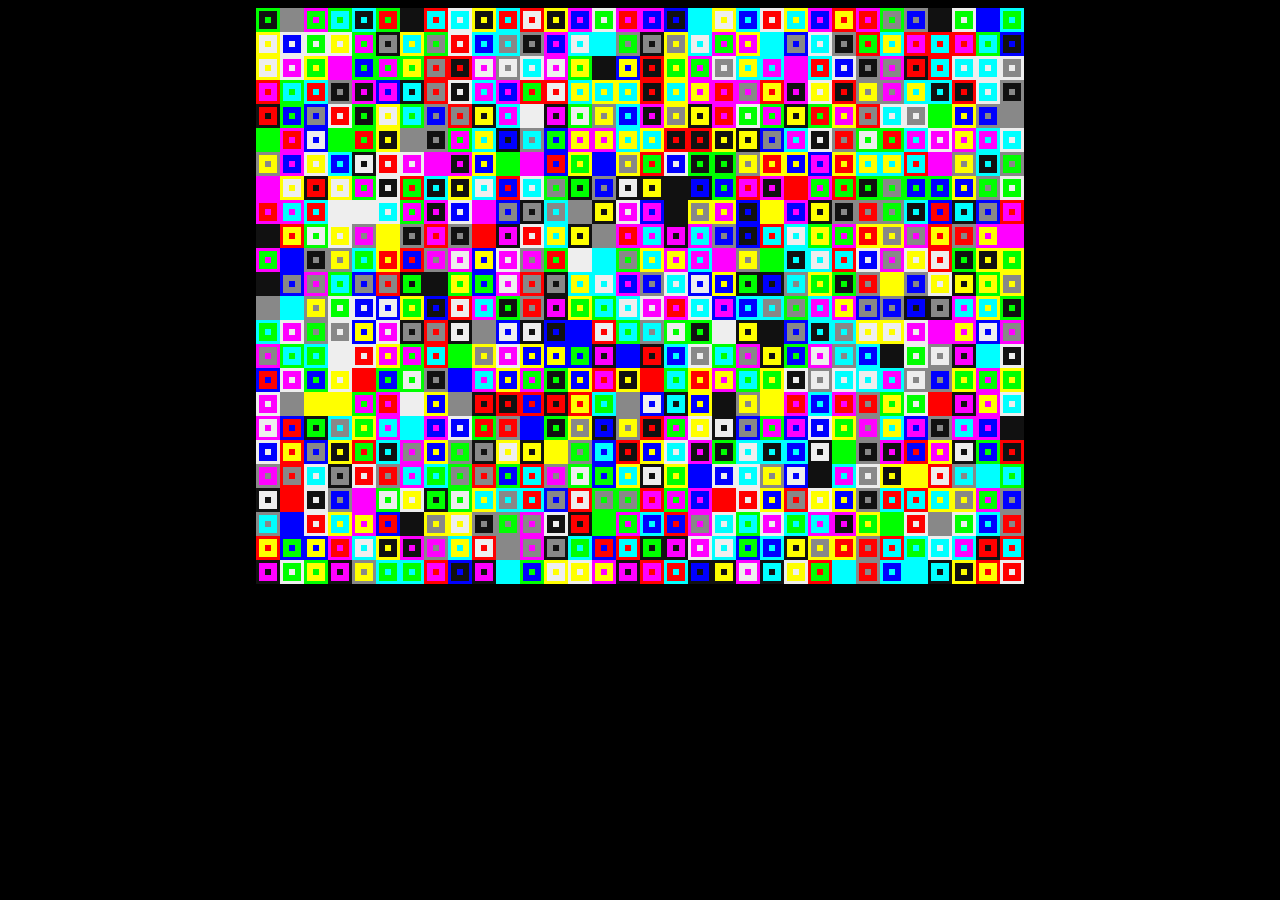
<file: TileGameLib-SideProjects/TileGameLibJS/old/test.html>
<!DOCTYPE html>
<html lang="en">
	<body style="background:#000;">
		<center>
			<canvas id="target-canvas"></canvas>
		</center>
	</body>
</html>
<script src="TGL.js"></script>
<script src="test.js"></script>
</file>
<file: TileGameLib-SideProjects/Old TGL.lib Wiki/tgl_index.css>
/*=========================================================
	FONTS
=========================================================*/
@font-face {
    font-family: 'Intellec';
    src: url('fonts/intellec.ttf') format('truetype');
}
@font-face {
	font-family: 'Nintendo';
	src: url('fonts/press_start_2p.ttf') format('truetype');
}
@font-face {
	font-family: 'Roboto';
	src: url('fonts/Roboto-Regular.ttf') format('truetype');
}
@font-face {
	font-family: 'Roboto Mono';
	src: url('fonts/RobotoMono-Regular.ttf') format('truetype');
}
/*=========================================================
	HTML / BODY
=========================================================*/
html {
	display: table;
	margin: auto;
}
body {
	max-width: 1280px;
	display: table-cell;
    vertical-align: middle;
	min-width: inherit;
	padding: 0 50px 50px 50px;
	margin: 0;
    background: #f0f0f0;
    color: #000;
    font-family: 'Roboto', 'Consolas', monospace;
    font-weight: normal;
    font-size: 20px;
}
/*=========================================================
	PAGE HEADERS
=========================================================*/
.page-header {
	width: 100%;
	margin: 0;
	margin-top: 15px;
	margin-bottom: 10px;
	font-family: 'Intellec', 'Consolas', monospace;
}
.page-header.icon {
	width: 1%;
}
.page-header.icon .gameboy-icon {
	margin-right: 15px;
}
.page-header.left {
	width: 50%;
	font-size: 40px;
	text-shadow: 3px 3px 0px #ccc;
	text-align: left;
	vertical-align: middle;
}
.page-header .home-link {
	color: #000;
}
.page-header .accent {
	color: #ff0060;
	text-decoration: none;
}
.page-header .subtitle {
	font-size: 16px;
	text-shadow: none;
}
.page-header.right {
	width: 49%;
	font-size: 20px;
	text-align: right;
	vertical-align: bottom;
}
/*=========================================================
	SECTION HEADERS
=========================================================*/
.section-header {
	font-family: 'Intellec', 'Consolas', monospace;
	padding: 10px 30px;
	padding-top: 12px;
	margin: 0;
	background: #5c51ff;
	color: #fff;
	font-size: 24px;
	font-weight: normal;
	text-shadow: 4px 4px 0px #342dc5;
	box-shadow: 4px 4px 0px #aaa;
}
.sub-section-header {
	font-family: 'Intellec', 'Consolas', monospace;
	padding: 10px 30px;
	padding-top: 12px;
	margin: 0;
	margin-top: 40px;
	background: #cd5989;
	color: #fff;
	font-size: 24px;
	font-weight: normal;
	text-shadow: 4px 4px 0px #000;
	box-shadow: 4px 4px 0px #aaa;
}
/*=========================================================
	NOTES
=========================================================*/
.note {
	width: 100%;
	border-left: 10px solid #d0d0d0;
	background: #e0e0e0;
	padding: 10px;
	padding-left: 20px;
	table-layout: fixed;
}
.note.yellow {
	border-left: 10px solid #e1e16c;
	background: #fffeae;
}
.note.red {
	border-left: 10px solid #ffa0a0;
	background: #ffc8c8;
}
.note td.header {
	text-align: left;
	max-width: 200px;
	min-width: 200px;
	width: 200px;
}
/*=========================================================
	HYPERLINKS
=========================================================*/
a, a:visited {
	color: #f04;
	text-decoration: none;
}
a:hover {
	color: #8040ff;
}
a.back-home {
	display: block;
	margin-top: 60px;
}
/*=========================================================
	TABULATIONS & MARGINS
=========================================================*/
.tab-1 {
	margin-left: 40px;
}
.horizontal-padding {
	margin-left: 40px;
	margin-right: 40px;
}
/*=========================================================
	WIDTHS
=========================================================*/
.full-width {
	width: 100%;
}
.half-width {
	width: 50%;
}
/*=========================================================
	LISTS
=========================================================*/
li {
	list-style: square;
	margin-bottom: 5px;
}
ol li {
	list-style-type: decimal;
}

/*=========================================================
	API REFERENCE
=========================================================*/
.apiref-section-header {
	font-family: 'Intellec', 'Consolas', monospace;
	padding: 10px 30px;
	padding-top: 12px;
	margin: 0;
	margin-top: 40px;
	background: #cd5989;
	color: #fff;
	font-size: 24px;
	font-weight: normal;
	text-shadow: 4px 4px 0px #000;
	box-shadow: 4px 4px 0px #aaa;
}
.apiref-entry-title {
	margin: 0;
	margin-top: 10px;
	margin-bottom: 5px;
	padding-left: 0;
	padding-bottom: 5px;
	border-bottom: 2px solid #ccc;
	background: none;
	color: #f06;
	font-family: 'Roboto Mono';
	font-weight: bold;
}
.apiref-entry {
	margin: 0;
}
.apiref-section-header, .apiref-entry-title, .apiref-entry, ul.apiref-list {
}
.apiref-type {
	color: #342dc5;
}
.apiref-default-arg {
	color: #999;
}
.apiref-index {
	text-align: center;
	width: 100%;
	margin-top: 30px;
}
.apiref-index-tbl {
	width: 90%;
	margin: 0 auto;
	text-align: left;
}
.apiref-index-tbl td {
	border: 0;
	padding: 0;
	margin: 0;
	
}
/*=========================================================
	SOURCE CODE BLOCKS
=========================================================*/
.code {
	margin: 0;
	margin-bottom: 20px;
	padding: 25px;
	padding-top: 0;
	border: 1px solid #d0d0d0;
	background: #e0e0e0;
	white-space: pre;
	font-family: 'Roboto Mono';
	font-size: 16px;
}
.screenshot {
	display: block;
	margin-top: 20px;
}
</file>
<file: TileGameMaker-JS/tile-game-maker/tile-game-maker.css>
/*==============================================================================
    BODY
==============================================================================*/
body {
    margin: 0;
    padding: 0;
    overflow: hidden;
    font-family: Teko, sans-serif;
    font-size: 21px;
    display: none;
}
/*==============================================================================
    ROOT PANEL
==============================================================================*/
.root-panel {
    border: 0;
    padding: 0;
    margin: 0;
    width: 100%;
    height: 100%;
    font-size: inherit;
}
.root-panel {
    border-collapse: collapse;
}
/*==============================================================================
    TOP / BOTTOM BARS
==============================================================================*/
td.bar {
    padding: 0;
    height: 1vh;
}
td.bar.top {
    vertical-align: top;
}
td.bar.bottom {
    vertical-align: bottom;
}
/*==============================================================================
    TITLE BAR
==============================================================================*/
.title-bar {
    display: flex;
    justify-content: space-between;
    align-items: center;
    user-select: none;
    border-bottom: 1px solid #000;
}
.logo-title-container{
    display: flex;
}
.logo {
    margin: 5px;
    margin-right: 10px;
}
.title {
    align-self: flex-end;
    font-size: 36px;
    padding-top: 4px;
}
/*==============================================================================
    TITLE BAR BUTTONS
==============================================================================*/
.button-container {
    margin-right: 10px;
}
.button {
    border-radius: 6px;
    padding: 5px 10px;
    margin: 0px 2px;
    cursor: pointer;
    display: inline-block;
}
.button span.mdi {
    margin-right: 5px;
    vertical-align: middle;
}
/*==============================================================================
    FOOTER BAR
==============================================================================*/
.footer-bar {
    text-align: center;
    user-select: none;
    border-top: 1px solid #000;
    display: flex;
    justify-content: space-between;
    padding: 0 10px;
}
.footer-bar a {
    text-decoration: none;
    color: #ffffff;
}
/*==============================================================================
    INNER PANELS
==============================================================================*/
td.left-panel, td.right-panel {
    width: 20%;
    padding-left: 10px;
    padding-right: 10px;
}
/*==============================================================================
    WORKSPACE PANEL
==============================================================================*/
.workspace-panel {
    vertical-align: top;
    padding: 0;
}
.workspace-center-panel {
    width: 60%;
}
.workspace-side-panel {
    width: 20%;
}
/*==============================================================================
    WINDOWS
==============================================================================*/
.window {
    border: 1px solid #000000;
    display: flex;
    flex-direction: column;
    justify-content: space-between;
    height: 100%;
}
.window span.mdi {
    margin-right: 5px;
}
.window span.mdi::before {
    vertical-align: middle;
}
.window-title-bar {
    padding: 0 10px;
    user-select: none;
    border-bottom: 1px solid #000;
    display: flex;
    align-items: center;
    justify-content: space-between;
}
.window-status {
    color: #e0e0e0;
}
.window-toolbar {
    padding: 0 10px;
    user-select: none;
    border-bottom: 1px solid #000;
}
.window-toolbar span.mdi {
    cursor: pointer;
}
.window-footer {
    padding: 0 10px;
    user-select: none;
    border-top: 1px solid #000;
}
.window-content {
    padding: 0;
    height: 100%;
}
/*==============================================================================
    FLOATING WINDOWS
==============================================================================*/
.floating-window-container {
    display: none;
    border: 0;
    padding: 0;
    margin: 0;
    font-size: inherit;
    background-color: rgba(0, 0, 0, 0.5);
    position: absolute;
    top: 0px;
    left: 0px;
    height: 100%;
    width: 100%;
}
.floating-window {
    position: relative;
    height: 86%;
    width: 94%;
    top: 9%;
    left: 3%;
}
.floating-window .mdi-close {
    cursor: pointer;
}
.floating-window .window-content {
    padding: 5px 10px;
}
.floating-window .window-title-bar {
    display: flex;
    justify-content: space-between;
}
.floating-window span.mdi {
    align-self: center;
    margin: 0;
}
/*==============================================================================
    MAIN DISPLAY CANVAS
==============================================================================*/
canvas#main-display {
    border: 1px solid #000000;
}
</file>
